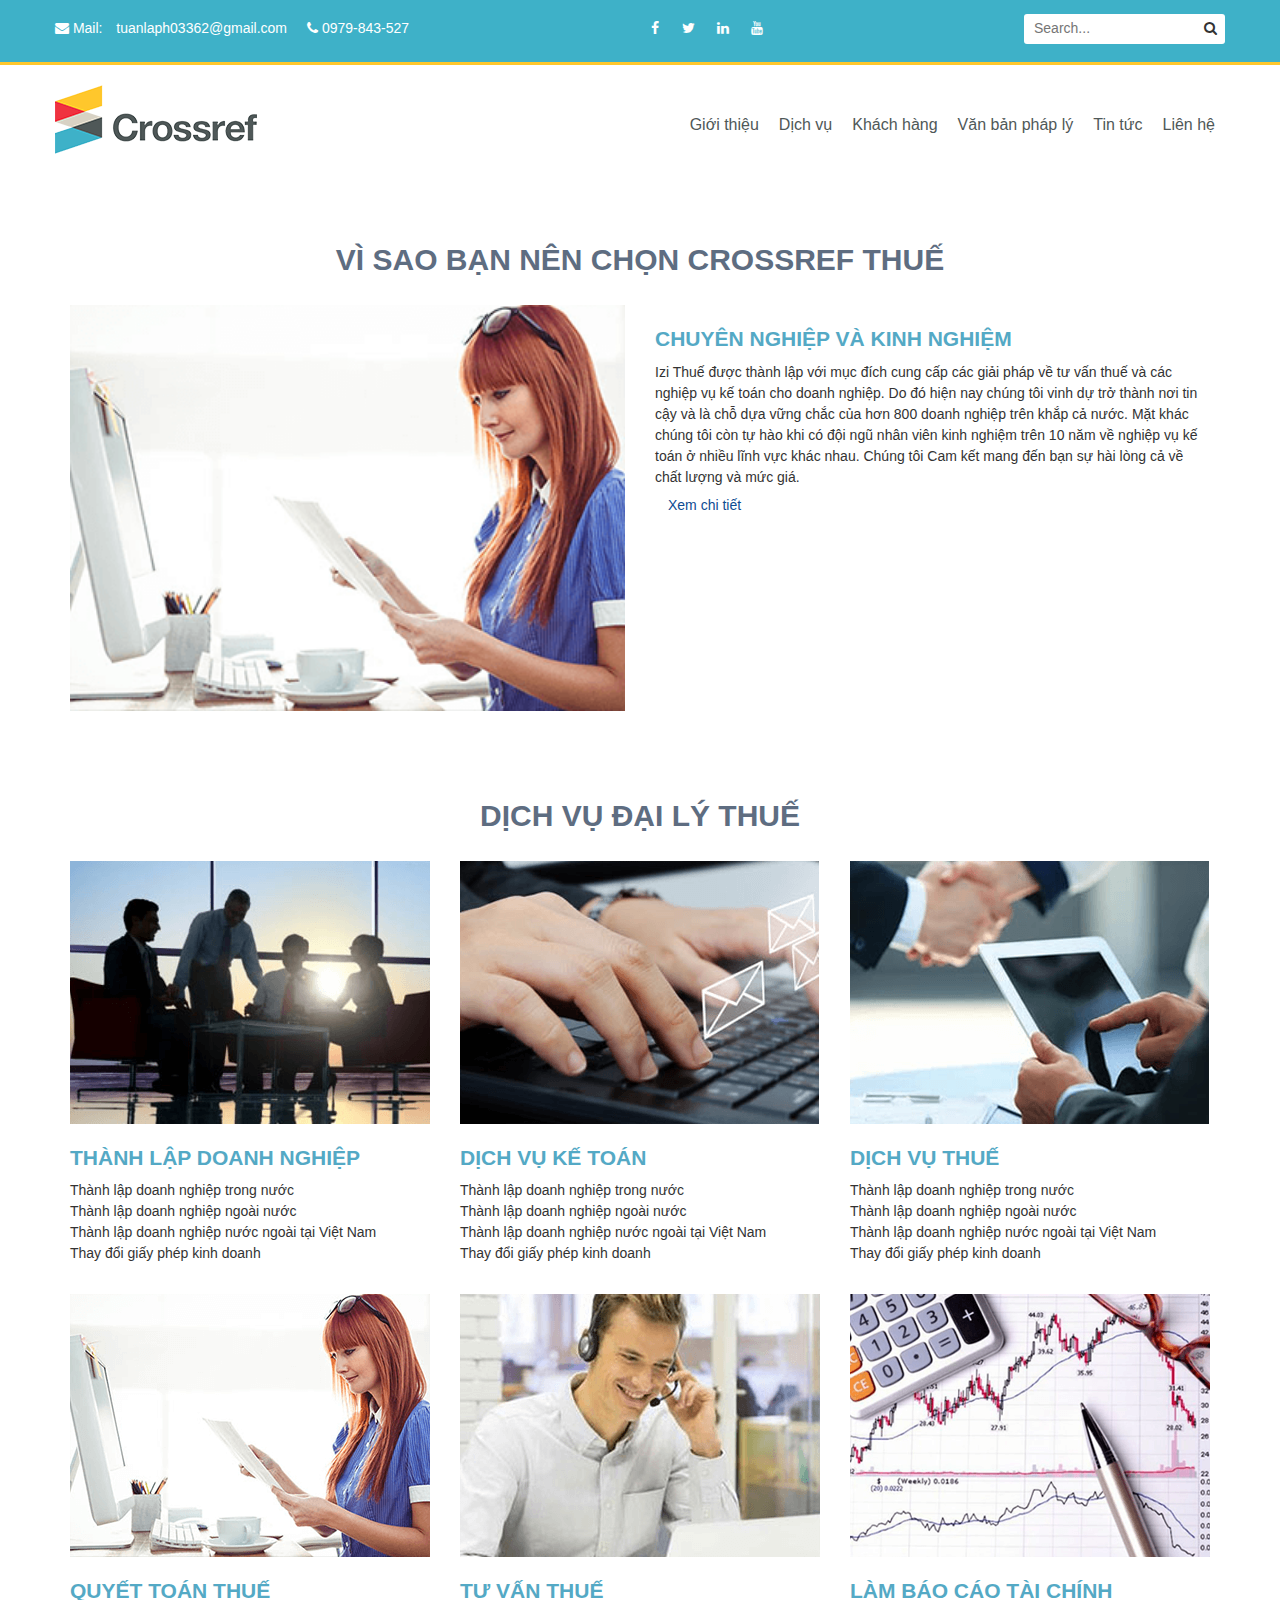
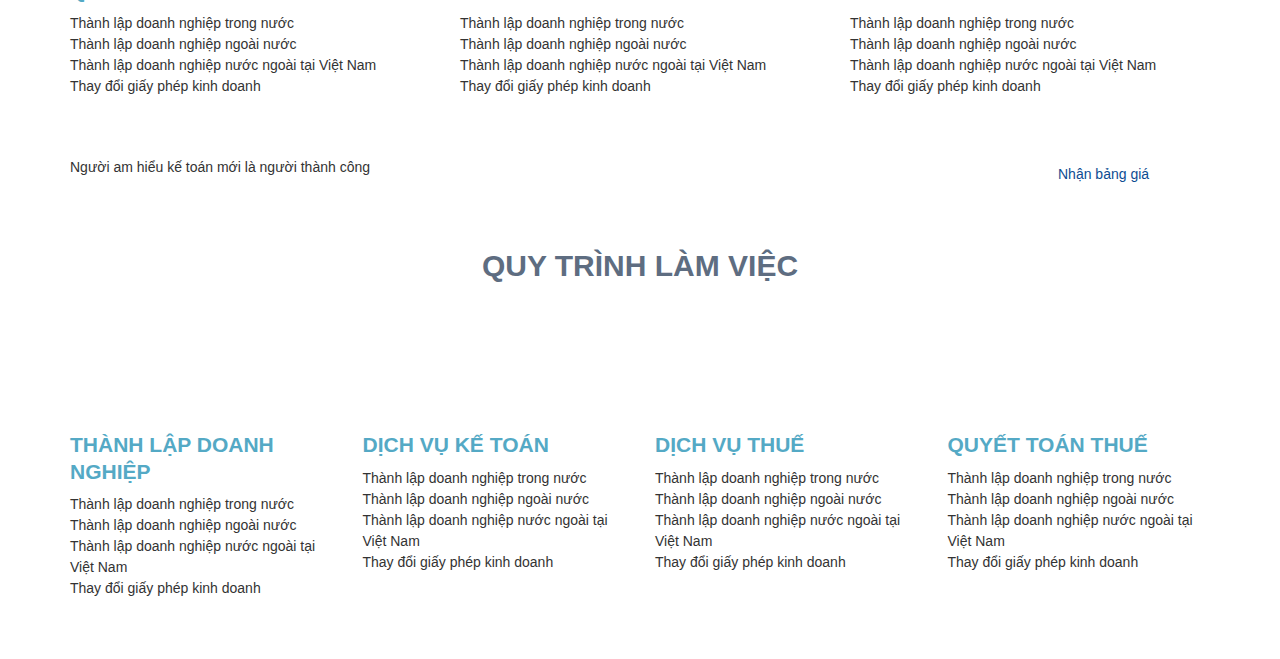
<file: index.html>
<!DOCTYPE html>
<html lang="vi">
<head>
	<meta charset="utf-8">
	<meta name="viewport" content="width=device-width, initial-scale=1">
	<meta http-equiv="X-UA-Compatible" content="IE=edge" />
	<base href="" />
	<title>Theme002 - Website thuế</title>
	<meta name="robots" content="index, follow">
	<meta name="description" content="">
	<link rel="canonical" href="http://thue.com/index.html" />
	<link rel="shortcut icon" href="theme/frontend/images/favicon.png">
	<!-- <link rel="stylesheet" href="https://maxcdn.bootstrapcdn.com/bootstrap/3.3.7/css/bootstrap.min.css"> -->
	<link type="text/css" rel="stylesheet" href="theme/frontend/css/bootstrap.min.css" />
	<link type="text/css" rel="stylesheet" href="theme/frontend/css/font-awesome.min.css" />
	<link type="text/css" rel="stylesheet" href="theme/frontend/css/camera.css" />
	<link type="text/css" rel="stylesheet" href="theme/frontend/css/animate.css" />
	<link type="text/css" rel="stylesheet" href="theme/frontend/css/owl.carousel.min.css" />
	<!-- <link type="text/css" rel="stylesheet" href="theme/frontend/css/owl.theme.css" /> -->
	<link type="text/css" rel="stylesheet" href="theme/frontend/css/owl.theme.default.min.css" />
	<link type="text/css" rel="stylesheet" href="theme/frontend/css/owl.transitions.css" />
	<link type="text/css" rel="stylesheet" href="theme/frontend/css/style.css" />
	<script>
		function waitJquery(callbackwaitJquery) {
		    var i = 0; /* Bị lỗi gọi 2 lần nên cần biến này */
		    var interval = setInterval(function() {
		        if (window.jQuery) {
		            jQuery(document).ready(function() {
		                if (i++ == 0) {
		                    callbackwaitJquery();
		                }
		                clearInterval(interval);
		            });
		        }
		    }, 10);
		}
	</script>
	<!-- <script src="https://ajax.googleapis.com/ajax/libs/jquery/3.2.1/jquery.min.js"></script> -->
	<!-- <script src="theme/frontend/js/libs-ajax-jquery-3.2.1.min.js"></script> -->
	<script src="theme/frontend/js/jquery-2.2.1.min.js"></script>
	<!-- <script src="https://maxcdn.bootstrapcdn.com/bootstrap/3.3.7/js/bootstrap.min.js"></script> -->
	<script src="theme/frontend/js/bootstrap.min.js"></script>
</head>
<body>
	<header class="clear">
		<div class="box header-top clear">
			<div class="container">
				<div class="row">
					<div class="col-md-6 col-sm-6 col-xs-12">
						<div class="row">

							<div class="header-top-left">
								<div class="item-contact-top">
									<i class="fa fa-envelope"></i>
									<p>Mail: </p><a href="mailTo:tuanlaph03362@gmail.com" title="Send Email">tuanlaph03362@gmail.com</a>
								</div>
								<div class="item-contact-top">
									<i class="fa fa-phone"></i> 
									<a href="tel:0979843527" title="Call Now"> 0979-843-527</a>
								</div>
							</div><!-- End .header-top-left -->

						</div>
					</div>

					<div class="col-md-6 col-sm-6 col-xs-12">
						<div class="row">

							<div class="box header-top-right">
								<div class="box-socail-top">
									<div class="icon-socail"><i class="fa fa-facebook"></i></div>
									<div class="icon-socail"><i class="fa fa-twitter"></i></div>
									<div class="icon-socail"><i class="fa fa-linkedin"></i></div>
									<div class="icon-socail"><i class="fa fa-youtube"></i></div>
								</div><!-- End .header-top-right -->
								<div class="form-search-top">
									<form class="box frm-search" action="." method="post">
										<input type="text" name="keysearch" placeholder="Search...">
										<button type="submit" class="btn-search"><i class="fa fa-search"></i></button>
									</form>
								</div><!-- End .form-search-top -->
							</div><!-- End .header-top-right -->

						</div>
					</div>

				</div>
			</div>
		</div>
		<div class="box header clear">
			<div class="container">
				<div class="row">

					<div class="col-lg-2 col-md-3 col-sm-3 col-xs-12">
						<div class="row">
							<div class="box-logo-top">
								<img src="theme/frontend/images/logo.png" alt="Site name">
							</div>
						</div>
					</div>
					<div class="col-lg-10 col-md-9 col-sm-9 col-xs-12">
						<div class="row">
							<nav class="box-menu-top">
								<div class="list-menu-1">

									<div class="item-menu-1">
										<a class="link-menu-1" href="gioi-thieu.html" title="Title">Giới thiệu</a>
									</div><!-- End item-menu-1 -->
									
									<div class="item-menu-1">
										<a class="link-menu-1" href="dich-vu.html" title="Title">Dịch vụ</a>
										<div class="list-menu-2">
											<div class="item-menu-2">
												<a class="link-menu-2" href="#" title="Title">Submenu 1</a>
											</div>
											<div class="item-menu-2">
												<a class="link-menu-2" href="#" title="Title">Submenu 2</a>
											</div>
										</div>
									</div><!-- End item-menu-1 -->
									
									<div class="item-menu-1">
										<a class="link-menu-1" href="khach-hang.html" title="Title">Khách hàng</a>
										<div class="list-menu-2">
											<div class="item-menu-2">
												<a class="link-menu-2" href="#" title="Title">Submenu 1</a>
											</div>
											<div class="item-menu-2">
												<a class="link-menu-2" href="#" title="Title">Submenu 2</a>
											</div>
											<div class="item-menu-2">
												<a class="link-menu-2" href="#" title="Title">Submenu 3</a>
											</div>
										</div>
									</div><!-- End item-menu-1 -->

									<div class="item-menu-1">
										<a class="link-menu-1" href="van-ban-phap-ly.html" title="Title">Văn bản pháp lý</a>
									</div><!-- End item-menu-1 -->

									<div class="item-menu-1">
										<a class="link-menu-1" href="tin-tuc.html" title="Title">Tin tức</a>
									</div><!-- End item-menu-1 -->

									<div class="item-menu-1">
										<a class="link-menu-1" href="lien-he.html" title="Title">Liên hệ</a>
									</div><!-- End item-menu-1 -->

								</div><!-- End list-menu-1 -->
							</nav>
						</div>
					</div>

				</div>
			</div>
		</div>
	</header><!-- End header -->

	<section class="box box-slideshow clear">
		<h1 class="hidden">Tên công ty hiển thị ở đây</h1>
		<div class="box slide-top">
	        <div data-src="theme/frontend/images/slide-1.jpg" data-link="#" data-title="Slide 1">
	        	<div class="box-text-slide-top fadeInRight hidden-xs hidden-sm">
	        		<div class="box-text-slide-inner">
		        		<div class="text-slide-1 owl-fadeUp-in camera_effected">Giải pháp kế toán doanh nghiệp</div>
		        		<div class="text-slide-2 owl-fadeUp-in camera_effected">Giải pháp kế toán doanh nghiệp</div>
		        		<div class="text-slide-3 owl-fadeUp-in camera_effected">Giải pháp kế toán doanh nghiệp</div>
		        	</div>
		        </div>
	        	<div class="camera_caption text-center">Mặt trăng đã khuất bóng.</div>
	        </div>
	        <div data-src="theme/frontend/images/slide.png" data-link="#" data-title="Slide 2">
	        	<div class="box-text-slide-top fadeInRight hidden-xs hidden-sm">
	        		<div class="box-text-slide-inner">
		        		<div class="text-slide-1 owl-fadeUp-in camera_effected">Giải pháp kế toán doanh nghiệp2</div>
		        		<div class="text-slide-2 owl-fadeUp-in camera_effected">Giải pháp kế toán doanh nghiệp2</div>
		        		<div class="text-slide-3 owl-fadeUp-in camera_effected">Giải pháp kế toán doanh nghiệp2</div>
	        		</div>
	        	</div>
	        	<div class="camera_caption text-center">Mặt trăng đã khuất bóng 2.</div>
	        </div>
	        <div data-src="theme/frontend/images/slide-1.jpg" data-link="#" data-title="Slide 3">
	        	<div class="box-text-slide-top fadeInRight hidden-xs hidden-sm">
	        		<div class="box-text-slide-inner">
		        		<div class="text-slide-1 owl-fadeUp-in camera_effected">Giải pháp kế toán doanh nghiệp3</div>
		        		<div class="text-slide-2 owl-fadeUp-in camera_effected">Giải pháp kế toán doanh nghiệp3</div>
		        		<div class="text-slide-3 owl-fadeUp-in camera_effected">Giải pháp kế toán doanh nghiệp3</div>
		        	</div>
	        	</div>
	        	<div class="camera_caption text-center">Mặt trăng đã khuất bóng 3.</div>
	        </div>
		</div>
	</section>

	<article class="box article-1 clear pdtb30 bg-white">
		<div class="container">
			<h2 class="title-article pdtb30 text-center">VÌ SAO BẠN NÊN CHỌN CROSSREF THUẾ</h2>
			<div class="row">
				<div class="col-md-6 col-sm-6">
					<div class="box box-img-how">
						<img src="theme/frontend/images/index_15.png" alt="Title" class="responsive">
					</div>
				</div>
				<div class="col-md-6 col-sm-6">
					<div class="box box-content">
						<h3><a class="title-post-item" href="#" title="Title">CHUYÊN NGHIỆP VÀ KINH NGHIỆM</a></h3>
						<div class="box box-info">
							<p>Izi Thuế được thành lập với mục đích cung cấp các giải pháp về tư vấn thuế và các nghiệp vụ kế toán cho doanh nghiệp. Do đó hiện nay chúng tôi vinh dự trở thành nơi tin cậy và là chỗ dựa vững chắc của hơn 800 doanh nghiệp trên khắp cả nước. Mặt khác chúng tôi còn tự hào khi có đội ngũ nhân viên kinh nghiệm trên 10 năm về nghiệp vụ kế toán ở nhiều lĩnh vực khác nhau. Chúng tôi Cam kết mang đến bạn sự hài lòng cả về chất lượng và mức giá.</p>
						</div>
						<a class="btn btn-error" href="#" title="Title">Xem chi tiết</a>
					</div>
				</div>
			</div>
		</div>
	</article>


	<article class="box article-2 clear pdtb30">
		<div class="container">
			<h2 class="title-article pdtb30 text-center">Dịch vụ đại lý thuế</h2>
			<div class="row">
				<div class="col-md-4 col-sm-4 col-xs-6 full480 mgbt30">
					<div class="box box-img-sevice">
						<img src="theme/frontend/images/index_06.png" alt="Title">
					</div>
					<div class="box box-content">
						<h3><a class="title-post-item" href="#" title="Title">Thành lập doanh nghiệp</a></h3>
						<div class="box box-info">
							<p>Thành lập doanh nghiệp trong nước</p>
							<p>Thành lập doanh nghiệp ngoài nước</p>
							<p>Thành lập doanh nghiệp nước ngoài tại Việt Nam</p>
							<p>Thay đổi giấy phép kinh doanh</p>
						</div>
					</div>
				</div>
				<div class="col-md-4 col-sm-4 col-xs-6 full480 mgbt30">
					<div class="box box-img-sevice">
						<img src="theme/frontend/images/index_08.png" alt="Title">
					</div>
					<div class="box box-content">
						<h3><a class="title-post-item" href="#" title="Title">Dịch vụ kế toán</a></h3>
						<div class="box box-info">
							<p>Thành lập doanh nghiệp trong nước</p>
							<p>Thành lập doanh nghiệp ngoài nước</p>
							<p>Thành lập doanh nghiệp nước ngoài tại Việt Nam</p>
							<p>Thay đổi giấy phép kinh doanh</p>
						</div>
					</div>
				</div>
				<div class="col-md-4 col-sm-4 col-xs-6 full480 mgbt30">
					<div class="box box-img-sevice">
						<img src="theme/frontend/images/index_10.png" alt="Title">
					</div>
					<div class="box box-content">
						<h3><a class="title-post-item" href="#" title="Title">Dịch vụ thuế</a></h3>
						<div class="box box-info">
							<p>Thành lập doanh nghiệp trong nước</p>
							<p>Thành lập doanh nghiệp ngoài nước</p>
							<p>Thành lập doanh nghiệp nước ngoài tại Việt Nam</p>
							<p>Thay đổi giấy phép kinh doanh</p>
						</div>
					</div>
				</div>
				<div class="col-md-4 col-sm-4 col-xs-6 full480 mgbt30">
					<div class="box box-img-sevice">
						<img src="theme/frontend/images/index_15.png" alt="Title">
					</div>
					<div class="box box-content">
						<h3><a class="title-post-item" href="#" title="Title">Quyết toán thuế</a></h3>
						<div class="box box-info">
							<p>Thành lập doanh nghiệp trong nước</p>
							<p>Thành lập doanh nghiệp ngoài nước</p>
							<p>Thành lập doanh nghiệp nước ngoài tại Việt Nam</p>
							<p>Thay đổi giấy phép kinh doanh</p>
						</div>
					</div>
				</div>
				<div class="col-md-4 col-sm-4 col-xs-6 full480 mgbt30">
					<div class="box box-img-sevice">
						<img src="theme/frontend/images/index_17.png" alt="Title">
					</div>
					<div class="box box-content">
						<h3><a class="title-post-item" href="#" title="Title">Tư vấn thuế</a></h3>
						<div class="box box-info">
							<p>Thành lập doanh nghiệp trong nước</p>
							<p>Thành lập doanh nghiệp ngoài nước</p>
							<p>Thành lập doanh nghiệp nước ngoài tại Việt Nam</p>
							<p>Thay đổi giấy phép kinh doanh</p>
						</div>
					</div>
				</div>
				<div class="col-md-4 col-sm-4 col-xs-6 full480 mgbt30">
					<div class="box box-img-sevice">
						<img src="theme/frontend/images/index_19.png" alt="Title">
					</div>
					<div class="box box-content">
						<h3><a class="title-post-item" href="#" title="Title">Làm báo cáo tài chính</a></h3>
						<div class="box box-info">
							<p>Thành lập doanh nghiệp trong nước</p>
							<p>Thành lập doanh nghiệp ngoài nước</p>
							<p>Thành lập doanh nghiệp nước ngoài tại Việt Nam</p>
							<p>Thay đổi giấy phép kinh doanh</p>
						</div>
					</div>
				</div>

			</div>
		</div>
	</article>

	<section class="box">
		<div class="container">
			<div class="row">
				<div class="col-md-10 col-sm-9 col-xs-12">
					<p>Người am hiểu kế toán mới là người thành công</p>
				</div>
				<div class="col-md-2 col-sm-3 col-xs-12">
					<a class="btn btn-get-price">Nhận bảng giá</a>
				</div>
			</div>
		</div>
	</section>


	<article class="box article-1 clear pdtb30 bg-white">
		<div class="container">
			<h2 class="title-article pdtb30 text-center">Quy trình làm việc</h2>
			<div class="row">
				<div class="col-md-3 col-sm-3 col-xs-6 full480 mgbt30">
					<div class="box box-img-sevice">
						<img src="theme/frontend/images/index_25.png" alt="Title">
					</div>
					<div class="box box-content">
						<h3><a class="title-post-item" href="#" title="Title">Thành lập doanh nghiệp</a></h3>
						<div class="box box-info">
							<p>Thành lập doanh nghiệp trong nước</p>
							<p>Thành lập doanh nghiệp ngoài nước</p>
							<p>Thành lập doanh nghiệp nước ngoài tại Việt Nam</p>
							<p>Thay đổi giấy phép kinh doanh</p>
						</div>
					</div>
				</div>
				<div class="col-md-3 col-sm-3 col-xs-6 full480 mgbt30">
					<div class="box box-img-sevice">
						<img src="theme/frontend/images/index_27.png" alt="Title">
					</div>
					<div class="box box-content">
						<h3><a class="title-post-item" href="#" title="Title">Dịch vụ kế toán</a></h3>
						<div class="box box-info">
							<p>Thành lập doanh nghiệp trong nước</p>
							<p>Thành lập doanh nghiệp ngoài nước</p>
							<p>Thành lập doanh nghiệp nước ngoài tại Việt Nam</p>
							<p>Thay đổi giấy phép kinh doanh</p>
						</div>
					</div>
				</div>
				<div class="col-md-3 col-sm-3 col-xs-6 full480 mgbt30">
					<div class="box box-img-sevice">
						<img src="theme/frontend/images/index_29.png" alt="Title">
					</div>
					<div class="box box-content">
						<h3><a class="title-post-item" href="#" title="Title">Dịch vụ thuế</a></h3>
						<div class="box box-info">
							<p>Thành lập doanh nghiệp trong nước</p>
							<p>Thành lập doanh nghiệp ngoài nước</p>
							<p>Thành lập doanh nghiệp nước ngoài tại Việt Nam</p>
							<p>Thay đổi giấy phép kinh doanh</p>
						</div>
					</div>
				</div>
				<div class="col-md-3 col-sm-3 col-xs-6 full480 mgbt30">
					<div class="box box-img-sevice">
						<img src="theme/frontend/images/index_31.png" alt="Title">
					</div>
					<div class="box box-content">
						<h3><a class="title-post-item" href="#" title="Title">Quyết toán thuế</a></h3>
						<div class="box box-info">
							<p>Thành lập doanh nghiệp trong nước</p>
							<p>Thành lập doanh nghiệp ngoài nước</p>
							<p>Thành lập doanh nghiệp nước ngoài tại Việt Nam</p>
							<p>Thay đổi giấy phép kinh doanh</p>
						</div>
					</div>
				</div>
			</div>
		</div>
	</article>




	<div id="goTop" >
		<div class="go_top" title="Lên trên">
			<i class="fa fa-arrow-up" aria-hidden="true"></i>
		</div>
	</div>



	<link href="theme/frontend/css/jquery-ui.min.css" rel="stylesheet" media="screen">
	<script src="theme/frontend/js/jquery-ui.min.js" defer></script>

	<script>
	    $(function() {
	        $tooltip = $('.book_wrap a');
	        $tooltip.tooltip({
	            position: {
	                my: "center top-50",
	                at: "center top"
	            },

	        });
	    });
	    $(function() {
	        $('.tour_icon a').tooltip({
	            position: {
	                my: "center top-50",
	                at: "center top"
	            },

	        });
	    });

	    // waitJquery(function() {
	    //     checkMinheight('.order-box');
	    //     checkMinheight('.order-type');
	    // });
	</script>

	<script src="theme/frontend/js/wow.js" defer></script>
	<script src="theme/frontend/js/jquery.easing.1.3.js" defer></script>
	<script src="theme/frontend/js/camera.min.js" defer></script>
	<script src="theme/frontend/js/owl.carousel.js" defer></script>
	<script src="theme/frontend/js/owl.carousel.min.js" defer></script>
	<script src="theme/frontend/js/script.js" defer></script>
	<script src="theme/frontend/plug/script.js" defer></script>
	<!-- <script src="theme/frontend/js/jquery.sticky.js" defer></script> -->

</body>
</html>
</file>
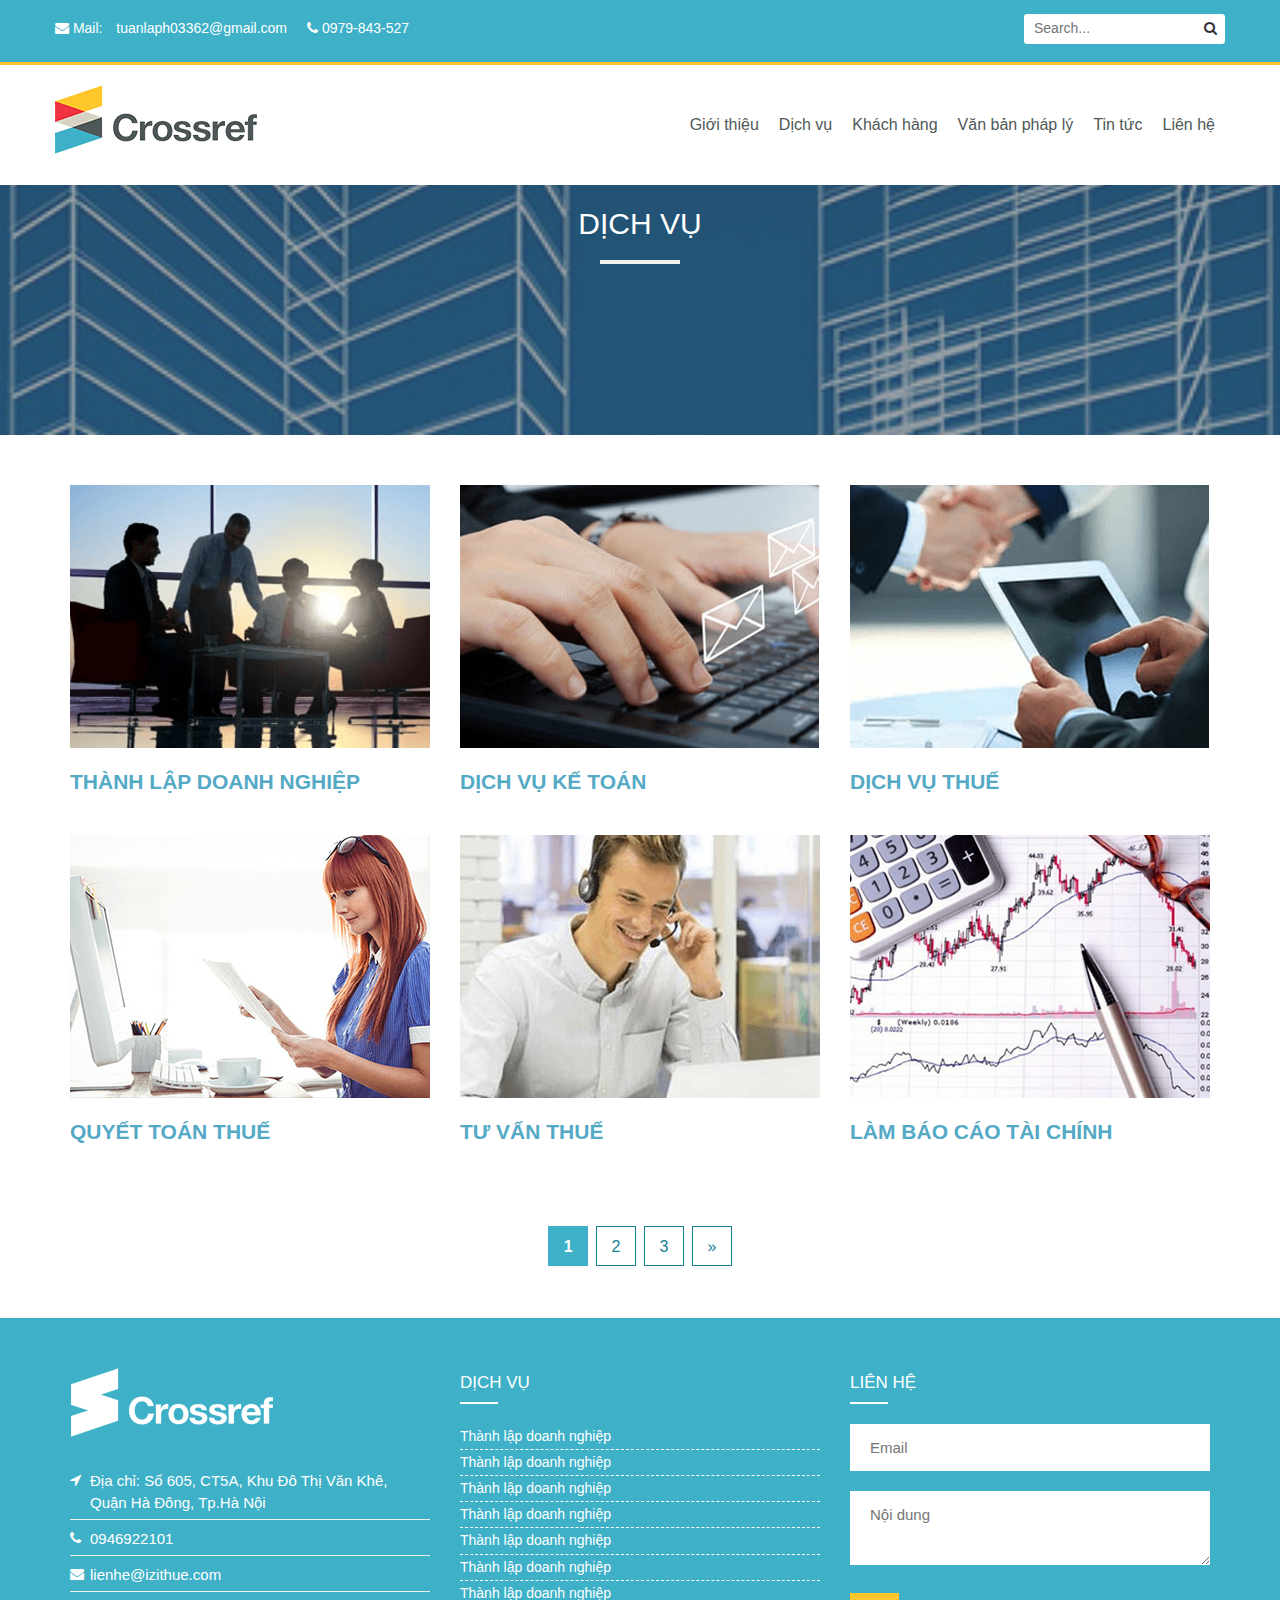
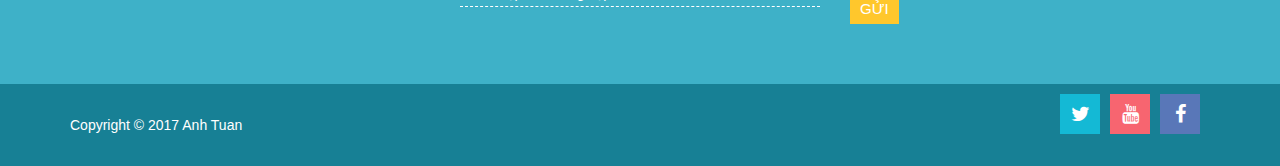
<file: dich-vu.html>
<!DOCTYPE html>
<html lang="vi">
<head>
	<meta charset="utf-8">
	<meta name="viewport" content="width=device-width, initial-scale=1">
	<meta http-equiv="X-UA-Compatible" content="IE=edge" />
	<base href="" />
	<title>Theme002 - Website thuế</title>
	<meta name="robots" content="index, follow">
	<meta name="description" content="">
	<link rel="canonical" href="http://thue.com/index.html" />
	<link rel="shortcut icon" href="theme/frontend/images/favicon.png">
	<!-- <link rel="stylesheet" href="https://maxcdn.bootstrapcdn.com/bootstrap/3.3.7/css/bootstrap.min.css"> -->
	<link type="text/css" rel="stylesheet" href="theme/frontend/css/bootstrap.min.css" />
	<link type="text/css" rel="stylesheet" href="theme/frontend/css/menu-mobile.css" />
	<!-- <link type="text/css" rel="stylesheet" href="theme/frontend/css/camera.css" /> -->
	<link type="text/css" rel="stylesheet" href="theme/frontend/css/animate.css" />
	<link type="text/css" rel="stylesheet" href="theme/frontend/css/owl.carousel.min.css" />
	<!-- <link type="text/css" rel="stylesheet" href="theme/frontend/css/owl.theme.css" /> -->
	<link type="text/css" rel="stylesheet" href="theme/frontend/css/owl.theme.default.min.css" />
	<link type="text/css" rel="stylesheet" href="theme/frontend/css/owl.transitions.min.css" />
	<link type="text/css" rel="stylesheet" href="theme/frontend/css/style.css" />
	<link type="text/css" rel="stylesheet" href="theme/frontend/css/font-awesome.min.css" />
	<script>
		function waitJquery(callbackwaitJquery) {
		    var i = 0; /* Bị lỗi gọi 2 lần nên cần biến này */
		    var interval = setInterval(function() {
		        if (window.jQuery) {
		            jQuery(document).ready(function() {
		                if (i++ == 0) {
		                    callbackwaitJquery();
		                }
		                clearInterval(interval);
		            });
		        }
		    }, 10);
		}
	</script>
	<!-- <script src="https://ajax.googleapis.com/ajax/libs/jquery/3.2.1/jquery.min.js"></script> -->
	<!-- <script src="theme/frontend/js/libs-ajax-jquery-3.2.1.min.js"></script> -->
	<script src="theme/frontend/js/jquery-2.2.1.min.js"></script>
	<!-- <script src="https://maxcdn.bootstrapcdn.com/bootstrap/3.3.7/js/bootstrap.min.js"></script> -->
	<script src="theme/frontend/js/bootstrap.min.js"></script>
</head>
<body>
	<header class="clear">
		<div class="box header-top clear hidden-xs">
			<div class="container">
				<div class="row">
					<div class="col-md-6 col-sm-6 col-xs-12">
						<div class="row">

							<div class="header-top-left">
								<div class="item-contact-top">
									<i class="fa fa-envelope"></i>
									<p>Mail: </p><a href="mailTo:tuanlaph03362@gmail.com" title="Send Email">tuanlaph03362@gmail.com</a>
								</div>
								<div class="item-contact-top">
									<i class="fa fa-phone"></i> 
									<a href="tel:0979843527" title="Call Now"> 0979-843-527</a>
								</div>
							</div><!-- End .header-top-left -->

						</div>
					</div>

					<div class="col-md-6 col-sm-6 col-xs-12">
						<div class="row">

							<div class="box header-top-right">
								<div class="box-socail-top hidden">
									<div class="icon-socail"><a href="#" title="Title" rel="nofollow"><i class="fa fa-facebook"></i></a></div>
									<div class="icon-socail"><a href="#" title="Title" rel="nofollow"><i class="fa fa-twitter"></i></a></div>
									<div class="icon-socail"><a href="#" title="Title" rel="nofollow"><i class="fa fa-linkedin"></i></a></div>
									<div class="icon-socail"><a href="#" title="Title" rel="nofollow"><i class="fa fa-youtube"></i></a></div>
								</div><!-- End .header-top-right -->
								<div class="form-search-top">
									<form class="box frm-search" action="." method="post">
										<input type="text" name="keysearch" placeholder="Search...">
										<button type="submit" class="btn-search"><i class="fa fa-search"></i></button>
									</form>
								</div><!-- End .form-search-top -->
							</div><!-- End .header-top-right -->

						</div>
					</div>

				</div>
			</div>
		</div>
		<div class="box header clear">
			<div class="container">
				<div class="row">

					<div class="col-lg-2 col-md-3 col-sm-3 col-xs-12">
						<div class="row">
							<div class="box-logo-top">
								<a href="index.html" title="Site name" class="box">
									<img src="theme/frontend/images/logo.png" alt="Site name">
								</a>
							</div>
						</div>
					</div>
					<div class="col-lg-10 col-md-9 col-sm-9 col-xs-12">
						<div class="row hidden-xs">
							<nav class="box-menu-top">
								<div class="list-menu-1">

									<div class="item-menu-1">
										<a class="link-menu-1" href="gioi-thieu.html" title="Title">Giới thiệu</a>
									</div><!-- End item-menu-1 -->
									
									<div class="item-menu-1">
										<a class="link-menu-1" href="dich-vu.html" title="Title">Dịch vụ</a>
										<div class="list-menu-2">
											<div class="item-menu-2">
												<a class="link-menu-2" href="dich-vu-chi-tiet.html" title="Title">Dịch vụ chi tiết</a>
											</div>
										</div>
									</div><!-- End item-menu-1 -->
									
									<div class="item-menu-1">
										<a class="link-menu-1" href="khach-hang.html" title="Title">Khách hàng</a>
										<div class="list-menu-2">
											<div class="item-menu-2">
												<a class="link-menu-2" href="#" title="Title">Submenu 1</a>
											</div>
											<div class="item-menu-2">
												<a class="link-menu-2" href="#" title="Title">Submenu 2</a>
											</div>
											<div class="item-menu-2">
												<a class="link-menu-2" href="#" title="Title">Submenu 3</a>
											</div>
										</div>
									</div><!-- End item-menu-1 -->

									<div class="item-menu-1">
										<a class="link-menu-1" href="van-ban-phap-ly.html" title="Title">Văn bản pháp lý</a>
									</div><!-- End item-menu-1 -->

									<div class="item-menu-1">
										<a class="link-menu-1" href="tin-tuc.html" title="Title">Tin tức</a>
										<div class="list-menu-2">
											<div class="item-menu-2">
												<a class="link-menu-2" href="tin-chi-tiet.html" title="Title">Tin chi tiết</a>
											</div>
										</div>
									</div><!-- End item-menu-1 -->

									<div class="item-menu-1">
										<a class="link-menu-1" href="lien-he.html" title="Title">Liên hệ</a>
									</div><!-- End item-menu-1 -->

								</div><!-- End list-menu-1 -->
							</nav>
						</div>
						
						<!-- Start menu mobile screen width < 768px -->
						<div class="hidden-lg hidden-md hidden-sm mgbt20" id="cssmenu">
							<ul class="menu-mobile mgbt20">
							   <li><a href="gioi-thieu.html" title="Title">Giới thiệu</a></li>
							   <li><a href="dich-vu.html" title="Title">Dịch vụ</a>
							      <ul>
							         <li><a href="dich-vu-chi-tiet.html" title="Title">Dịch vụ chi tiết</a>
							            <ul>
							               <li><a href="#" title="Title">Sub Service</a></li>
							               <li><a href="#" title="Title">Sub Service</a></li>
							            </ul>
							         </li>
							         <li><a href="#" title="Title">Dịch vụ chi tiết 2</a>
							            <ul>
							               <li><a href="#" title="Title">Sub Service</a></li>
							               <li><a href="#" title="Title">Sub Service</a></li>
							            </ul>
							         </li>
							      </ul>
							   </li>
							   <li><a href="khach-hang.html" title="Title">Khách hàng</a></li>
							   <li><a href="#" title="Title">Văn bản pháp lý</a></li>
							   <li><a href="tin-tuc.html" title="Title">Tin tức</a>
							      <ul>
							         <li><a href="tin-chi-tiet.html" title="Title">Tin chi tiết</a></li>
							      </ul>
							   </li>
							   <li><a href="lien-he.html" title="Title">Liên hệ</a></li>
							</ul>
						</div><!-- End menu mobile -->

					</div>

				</div>
			</div>
		</div>
	</header><!-- End header -->


	<section class="box bg_banner_cate clear text-center">
		<div class="container">
			<div class="row">
				<div class="col-xs-12">
					<div class="box_banner_cate">
						<div class="box box_title_banner">
							<h2 class="mg0 pdt30 pdbt10 uppercase">Dịch vụ</h2>
							<div class="small_line mgt10 mgbt30"><span></span></div>
						</div>
					</div>
				</div>
			</div>
		</div>
	</section>


	<article class="box article-2 clear pdtb50">
		<div class="container">
			<h2 class="title-article pdtb30 text-center hidden">Dịch vụ đại lý thuế</h2>
			<div class="row">
				<div class="col-md-4 col-sm-4 col-xs-6 full480 mgbt30">
					<div class="box box-img-sevice ">
						<a href="#" title="Title" class="box box-effect">
							<img src="theme/frontend/images/index_06.png" alt="Title" class="responsive">
						</a>
					</div>
					<div class="box box-content">
						<h3><a class="title-post-item" href="#" title="Title">Thành lập doanh nghiệp</a></h3>
					</div>
				</div>
				<div class="col-md-4 col-sm-4 col-xs-6 full480 mgbt30">
					<div class="box box-img-sevice">
						<a href="#" title="Title" class="box box-effect">
							<img src="theme/frontend/images/index_08.png" alt="Title" class="responsive">
						</a>
					</div>
					<div class="box box-content">
						<h3><a class="title-post-item" href="#" title="Title">Dịch vụ kế toán</a></h3>
					</div>
				</div>
				<div class="col-md-4 col-sm-4 col-xs-6 full480 mgbt30">
					<div class="box box-img-sevice">
						<a href="#" title="Title" class="box box-effect">
							<img src="theme/frontend/images/index_10.png" alt="Title" class="responsive">
						</a>
					</div>
					<div class="box box-content">
						<h3><a class="title-post-item" href="#" title="Title">Dịch vụ thuế</a></h3>
					</div>
				</div>
				<div class="col-md-4 col-sm-4 col-xs-6 full480 mgbt30">
					<div class="box box-img-sevice">
						<a href="#" title="Title" class="box box-effect">
							<img src="theme/frontend/images/index_15.png" alt="Title" class="responsive">
						</a>
					</div>
					<div class="box box-content">
						<h3><a class="title-post-item" href="#" title="Title">Quyết toán thuế</a></h3>
					</div>
				</div>
				<div class="col-md-4 col-sm-4 col-xs-6 full480 mgbt30">
					<div class="box box-img-sevice">
						<a href="#" title="Title" class="box box-effect">
							<img src="theme/frontend/images/index_17.png" alt="Title" class="responsive">
						</a>
					</div>
					<div class="box box-content">
						<h3><a class="title-post-item" href="#" title="Title">Tư vấn thuế</a></h3>
					</div>
				</div>
				<div class="col-md-4 col-sm-4 col-xs-6 full480 mgbt30">
					<div class="box box-img-sevice">
						<a href="#" title="Title" class="box box-effect">
							<img src="theme/frontend/images/index_19.png" alt="Title" class="responsive">
						</a>
					</div>
					<div class="box box-content">
						<h3><a class="title-post-item" href="#" title="Title">Làm báo cáo tài chính</a></h3>
					</div>
				</div>

			</div>


			<div class="row">
				<div class="col-xs-12">
					<div class="wp-pagenavi">
						<span class="current">1</span>
						<a class="page larger" href="#" rel="nofollow">2</a>
						<a class="page larger" href="#" rel="nofollow">3</a>
						<a class="nextpostslink" rel="next" href="#" rel="nofollow">»</a>
					</div>
				</div>
			</div>
			
		</div>
	</article>



	<footer class="box" id="height_footer">
		<div class="footer">
			<div class="container">
				<div class="row ft_responsive_max991">
					<div class="col-md-4 col-sm-4 col-xs-12">
						<div class="widget widget_info_footer">
							<span class="box box box-logo-footer mgbt30">
									<img src="theme/frontend/images/logo_footer.png" alt="Title" class="logo_footer">
							</span>
							<div class="box col-detail-ft">
								<div class="box-item-detail">
									<i class="fa fa-location-arrow"></i>
									<p>Địa chỉ: Số 605, CT5A, Khu Đô Thị Văn Khê, Quận Hà Đông, Tp.Hà Nội</p>
								</div>
								<div class="box-item-detail">
									<i class="fa fa-phone"></i>
									<p>0946922101</p>
								</div>
								<div class="box-item-detail">
									<i class="fa fa-envelope"></i>
									<p>lienhe@izithue.com</p>
								</div>
							</div>
						</div>
					</div>
					<div class="col-md-4 col-sm-4 col-xs-12">
						<div class="widget widget_album_footer">
							<span class="box title-footer">Dịch vụ</span>
							<div class="box col-service-ft">
								<a href="#" title="Title" class="box item-service">Thành lập doanh nghiệp</a>
								<a href="#" title="Title" class="box item-service">Thành lập doanh nghiệp</a>
								<a href="#" title="Title" class="box item-service">Thành lập doanh nghiệp</a>
								<a href="#" title="Title" class="box item-service">Thành lập doanh nghiệp</a>
								<a href="#" title="Title" class="box item-service">Thành lập doanh nghiệp</a>
								<a href="#" title="Title" class="box item-service">Thành lập doanh nghiệp</a>
								<a href="#" title="Title" class="box item-service">Thành lập doanh nghiệp</a>
							</div>
						</div>
					</div>
					<div class="col-md-4 col-sm-4 col-xs-12">
						<div class="widget widget_contact_footer">
							<span class="box title-footer">LIÊN HỆ</span>
							<div class="box col-form-ft">
								<form action="." method="post" class="">
									<input type="text" name="email" class="" value="" placeholder="Email">
									<textarea name="content" id="noidung" cols="30" rows="2" placeholder="Nội dung" class="limit100"></textarea>
									<button type="submit" name="gui" class="btn btn-gui">Gửi</button>
								</form>
							</div>
						</div>
					</div>
				</div>
			</div>
		</div>
		<div class="footer-bottom">
			<div class="container">
				<div class="row">
					<div class="col-sm-6 col-md-6 con-xs-12">
						<p style="line-height: 62px; margin: 0;">Copyright © 2017 Anh Tuan</p>
					</div>
					<div class="col-sm-6 col-md-6 con-xs-12">
						<div class="box socail-footer">
							<ul class="list-socail">
								<li class="item-socail f-left link-twitter"><a href="#" rel="nofollow" class="box link-socail"><i class="fa fa-twitter"></i></a></li>
								<li class="item-socail f-left link-youtube"><a href="#" rel="nofollow" class="box link-socail"><i class="fa fa-youtube"></i></a></li>
								<li class="item-socail f-left link-facebook"><a href="#" rel="nofollow" class="box link-socail"><i class="fa fa-facebook"></i></a></li>
							</ul>
						</div>
					</div>
				</div>
			</div>
		</div>
	</footer>


	<div id="goTop" >
		<div class="go_top" title="Lên trên">
			<i class="fa fa-arrow-up" aria-hidden="true"></i>
		</div>
	</div>



	<script src="theme/frontend/js/menu-mobile.min.js" defer></script>
	<script src="theme/frontend/js/wow.js" defer></script>
	<!-- <script src="theme/frontend/js/jquery.easing.1.3.js" defer></script> -->
	<!-- <script src="theme/frontend/js/camera.min.js" defer></script> -->
	<!-- <script src="theme/frontend/js/owl.carousel.js" defer></script> -->
	<script src="theme/frontend/js/owl.carousel.min.js" defer></script>
	<script src="theme/frontend/js/OwlCarousel2Thumbs.min.js" defer></script>
	<script src="theme/frontend/js/script.min.js" defer></script>
	<script src="theme/frontend/plug/script.js" defer></script>
	<script src="theme/frontend/js/jquery.sticky.min.js" defer></script>

</body>
</html>
</file>
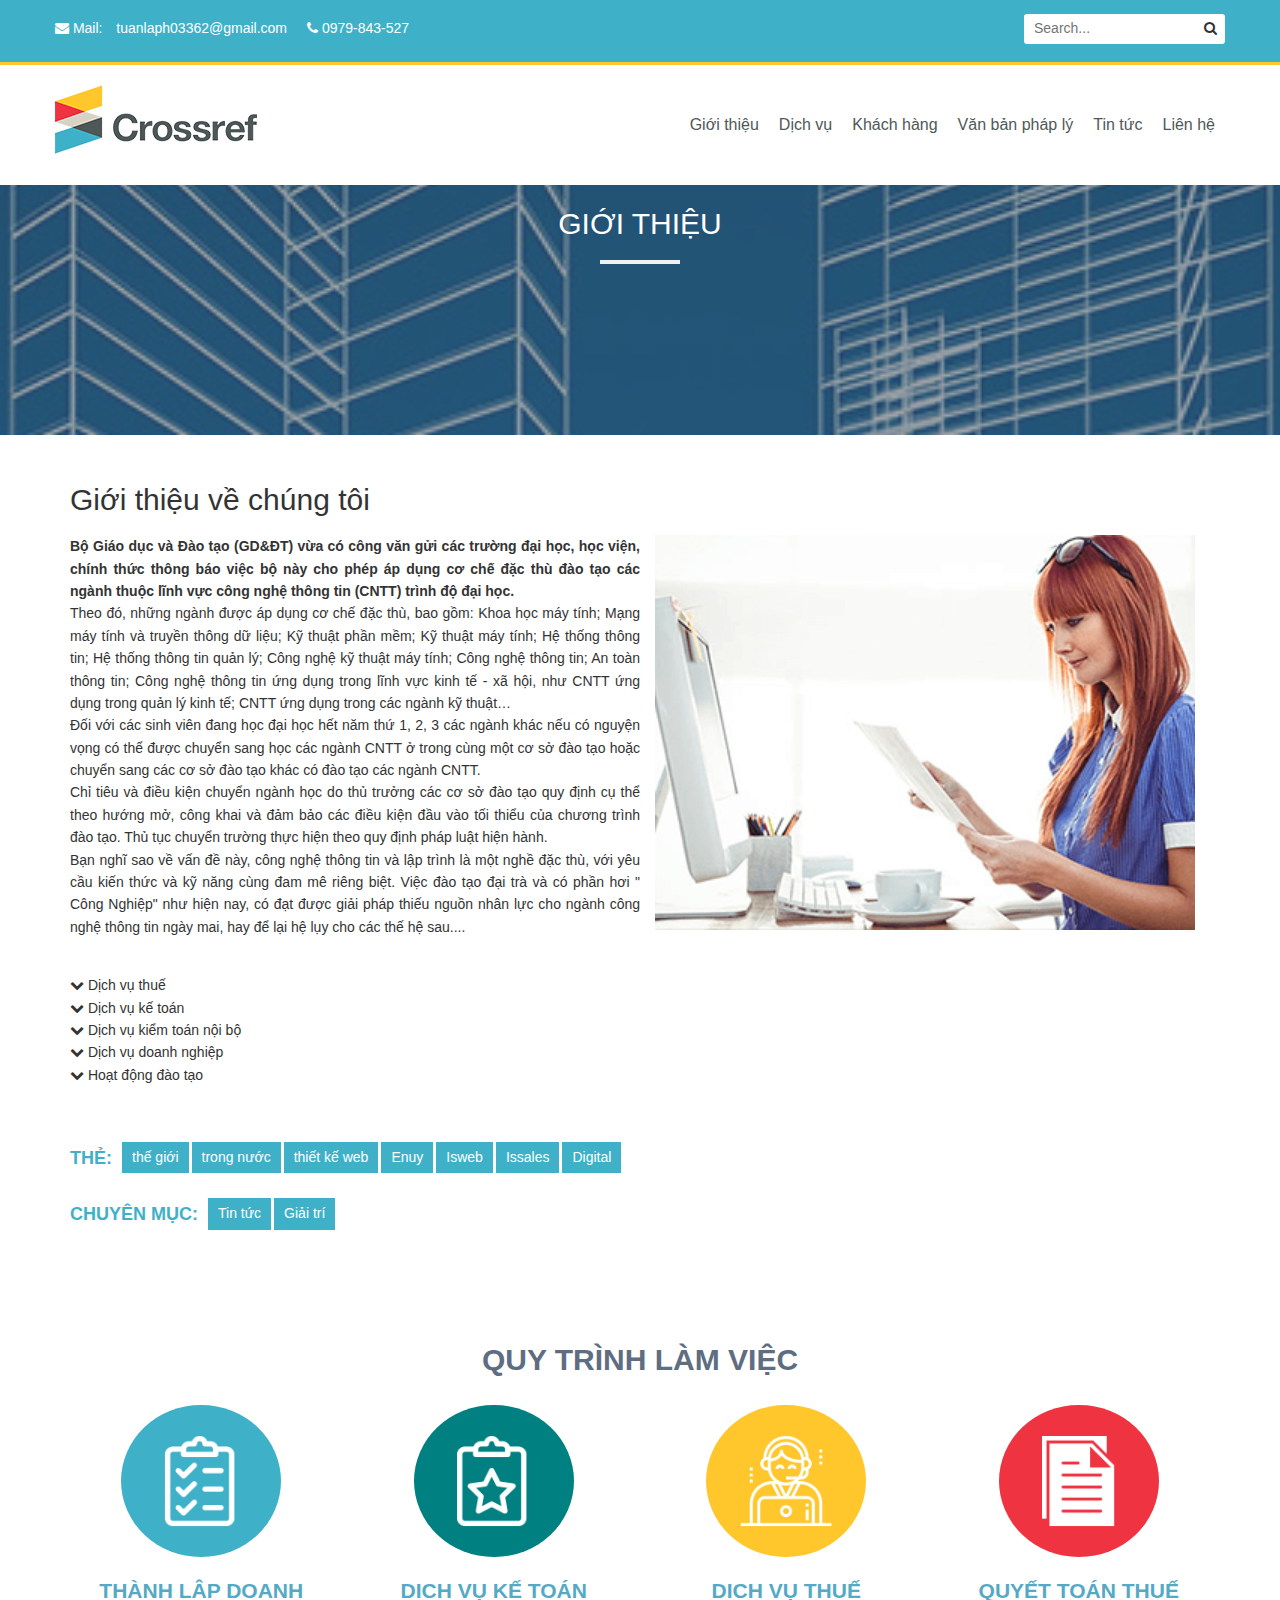
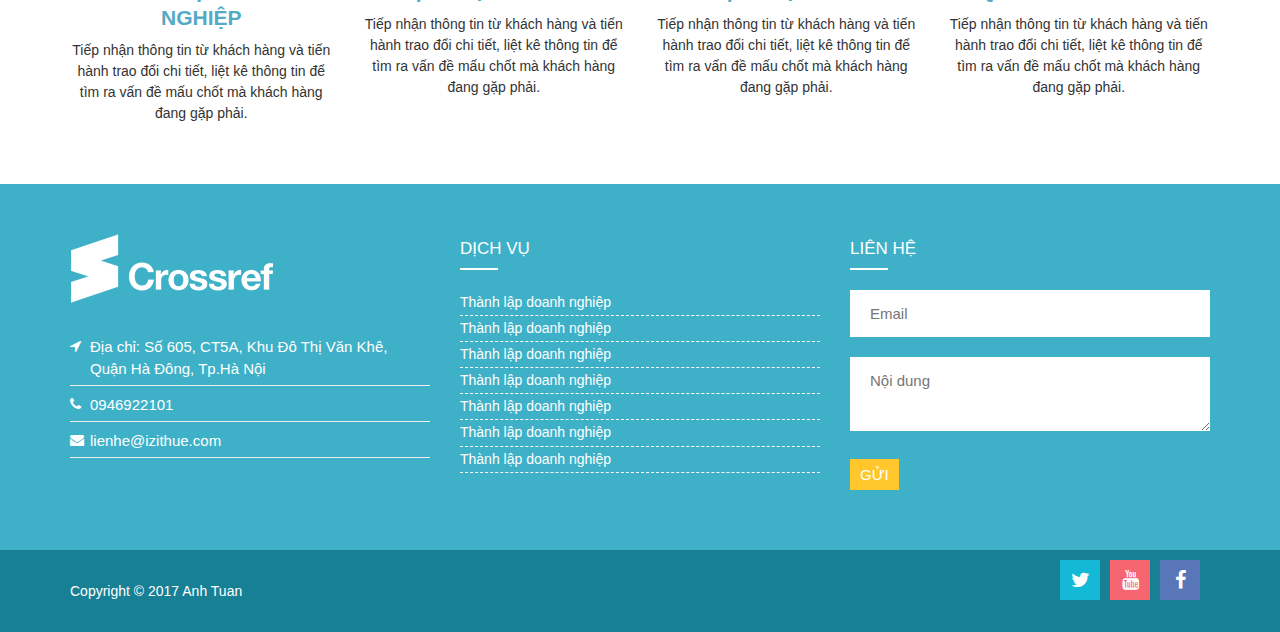
<file: gioi-thieu.html>
<!DOCTYPE html>
<html lang="vi">
<head>
	<meta charset="utf-8">
	<meta name="viewport" content="width=device-width, initial-scale=1">
	<meta http-equiv="X-UA-Compatible" content="IE=edge" />
	<base href="" />
	<title>Theme002 - Website thuế</title>
	<meta name="robots" content="index, follow">
	<meta name="description" content="">
	<link rel="canonical" href="http://thue.com/index.html" />
	<link rel="shortcut icon" href="theme/frontend/images/favicon.png">
	<!-- <link rel="stylesheet" href="https://maxcdn.bootstrapcdn.com/bootstrap/3.3.7/css/bootstrap.min.css"> -->
	<link type="text/css" rel="stylesheet" href="theme/frontend/css/bootstrap.min.css" />
	<link type="text/css" rel="stylesheet" href="theme/frontend/css/menu-mobile.css" />
	<!-- <link type="text/css" rel="stylesheet" href="theme/frontend/css/camera.css" /> -->
	<link type="text/css" rel="stylesheet" href="theme/frontend/css/animate.css" />
	<link type="text/css" rel="stylesheet" href="theme/frontend/css/owl.carousel.min.css" />
	<!-- <link type="text/css" rel="stylesheet" href="theme/frontend/css/owl.theme.css" /> -->
	<link type="text/css" rel="stylesheet" href="theme/frontend/css/owl.theme.default.min.css" />
	<link type="text/css" rel="stylesheet" href="theme/frontend/css/owl.transitions.min.css" />
	<link type="text/css" rel="stylesheet" href="theme/frontend/css/style.css" />
	<link type="text/css" rel="stylesheet" href="theme/frontend/css/font-awesome.min.css" />
	<script>
		function waitJquery(callbackwaitJquery) {
		    var i = 0; /* Bị lỗi gọi 2 lần nên cần biến này */
		    var interval = setInterval(function() {
		        if (window.jQuery) {
		            jQuery(document).ready(function() {
		                if (i++ == 0) {
		                    callbackwaitJquery();
		                }
		                clearInterval(interval);
		            });
		        }
		    }, 10);
		}
	</script>
	<!-- <script src="https://ajax.googleapis.com/ajax/libs/jquery/3.2.1/jquery.min.js"></script> -->
	<!-- <script src="theme/frontend/js/libs-ajax-jquery-3.2.1.min.js"></script> -->
	<script src="theme/frontend/js/jquery-2.2.1.min.js"></script>
	<!-- <script src="https://maxcdn.bootstrapcdn.com/bootstrap/3.3.7/js/bootstrap.min.js"></script> -->
	<script src="theme/frontend/js/bootstrap.min.js"></script>
</head>
<body>
	<header class="clear">
		<div class="box header-top clear hidden-xs">
			<div class="container">
				<div class="row">
					<div class="col-md-6 col-sm-6 col-xs-12">
						<div class="row">

							<div class="header-top-left">
								<div class="item-contact-top">
									<i class="fa fa-envelope"></i>
									<p>Mail: </p><a href="mailTo:tuanlaph03362@gmail.com" title="Send Email">tuanlaph03362@gmail.com</a>
								</div>
								<div class="item-contact-top">
									<i class="fa fa-phone"></i> 
									<a href="tel:0979843527" title="Call Now"> 0979-843-527</a>
								</div>
							</div><!-- End .header-top-left -->

						</div>
					</div>

					<div class="col-md-6 col-sm-6 col-xs-12">
						<div class="row">

							<div class="box header-top-right">
								<div class="box-socail-top hidden">
									<div class="icon-socail"><a href="#" title="Title" rel="nofollow"><i class="fa fa-facebook"></i></a></div>
									<div class="icon-socail"><a href="#" title="Title" rel="nofollow"><i class="fa fa-twitter"></i></a></div>
									<div class="icon-socail"><a href="#" title="Title" rel="nofollow"><i class="fa fa-linkedin"></i></a></div>
									<div class="icon-socail"><a href="#" title="Title" rel="nofollow"><i class="fa fa-youtube"></i></a></div>
								</div><!-- End .header-top-right -->
								<div class="form-search-top">
									<form class="box frm-search" action="." method="post">
										<input type="text" name="keysearch" placeholder="Search...">
										<button type="submit" class="btn-search"><i class="fa fa-search"></i></button>
									</form>
								</div><!-- End .form-search-top -->
							</div><!-- End .header-top-right -->

						</div>
					</div>

				</div>
			</div>
		</div>
		<div class="box header clear">
			<div class="container">
				<div class="row">

					<div class="col-lg-2 col-md-3 col-sm-3 col-xs-12">
						<div class="row">
							<div class="box-logo-top">
								<a href="index.html" title="Site name" class="box">
									<img src="theme/frontend/images/logo.png" alt="Site name">
								</a>
							</div>
						</div>
					</div>
					<div class="col-lg-10 col-md-9 col-sm-9 col-xs-12">
						<div class="row hidden-xs">
							<nav class="box-menu-top">
								<div class="list-menu-1">

									<div class="item-menu-1">
										<a class="link-menu-1" href="gioi-thieu.html" title="Title">Giới thiệu</a>
									</div><!-- End item-menu-1 -->
									
									<div class="item-menu-1">
										<a class="link-menu-1" href="dich-vu.html" title="Title">Dịch vụ</a>
										<div class="list-menu-2">
											<div class="item-menu-2">
												<a class="link-menu-2" href="dich-vu-chi-tiet.html" title="Title">Dịch vụ chi tiết</a>
											</div>
										</div>
									</div><!-- End item-menu-1 -->
									
									<div class="item-menu-1">
										<a class="link-menu-1" href="khach-hang.html" title="Title">Khách hàng</a>
										<div class="list-menu-2">
											<div class="item-menu-2">
												<a class="link-menu-2" href="#" title="Title">Submenu 1</a>
											</div>
											<div class="item-menu-2">
												<a class="link-menu-2" href="#" title="Title">Submenu 2</a>
											</div>
											<div class="item-menu-2">
												<a class="link-menu-2" href="#" title="Title">Submenu 3</a>
											</div>
										</div>
									</div><!-- End item-menu-1 -->

									<div class="item-menu-1">
										<a class="link-menu-1" href="van-ban-phap-ly.html" title="Title">Văn bản pháp lý</a>
									</div><!-- End item-menu-1 -->

									<div class="item-menu-1">
										<a class="link-menu-1" href="tin-tuc.html" title="Title">Tin tức</a>
										<div class="list-menu-2">
											<div class="item-menu-2">
												<a class="link-menu-2" href="tin-chi-tiet.html" title="Title">Tin chi tiết</a>
											</div>
										</div>
									</div><!-- End item-menu-1 -->

									<div class="item-menu-1">
										<a class="link-menu-1" href="lien-he.html" title="Title">Liên hệ</a>
									</div><!-- End item-menu-1 -->

								</div><!-- End list-menu-1 -->
							</nav>
						</div>
						
						<!-- Start menu mobile screen width < 768px -->
						<div class="hidden-lg hidden-md hidden-sm mgbt20" id="cssmenu">
							<ul class="menu-mobile mgbt20">
							   <li><a href="gioi-thieu.html" title="Title">Giới thiệu</a></li>
							   <li><a href="dich-vu.html" title="Title">Dịch vụ</a>
							      <ul>
							         <li><a href="dich-vu-chi-tiet.html" title="Title">Dịch vụ chi tiết</a>
							            <ul>
							               <li><a href="#" title="Title">Sub Service</a></li>
							               <li><a href="#" title="Title">Sub Service</a></li>
							            </ul>
							         </li>
							         <li><a href="#" title="Title">Dịch vụ chi tiết 2</a>
							            <ul>
							               <li><a href="#" title="Title">Sub Service</a></li>
							               <li><a href="#" title="Title">Sub Service</a></li>
							            </ul>
							         </li>
							      </ul>
							   </li>
							   <li><a href="khach-hang.html" title="Title">Khách hàng</a></li>
							   <li><a href="#" title="Title">Văn bản pháp lý</a></li>
							   <li><a href="tin-tuc.html" title="Title">Tin tức</a>
							      <ul>
							         <li><a href="tin-chi-tiet.html" title="Title">Tin chi tiết</a></li>
							      </ul>
							   </li>
							   <li><a href="lien-he.html" title="Title">Liên hệ</a></li>
							</ul>
						</div><!-- End menu mobile -->

					</div>

				</div>
			</div>
		</div>
	</header><!-- End header -->


	<section class="box bg_banner_cate clear text-center">
		<div class="container">
			<div class="row">
				<div class="col-xs-12">
					<div class="box_banner_cate">
						<div class="box box_title_banner">
							<h2 class="mg0 pdt30 pdbt10 uppercase">Giới thiệu</h2>
							<div class="small_line mgt10 mgbt30"><span></span></div>
						</div>
					</div>
				</div>
			</div>
		</div>
	</section>


	<article class="box article-2 clear pdtb50">
		<div class="container">
			<h2 class="title-article pdtb30 text-center hidden">Về chúng tôi</h2>
			<div class="row">

				<div class="col-xs-12">
					<div class="row">

						<div class="col-xs-12">
							<h1 class="box title-blog-detail mgbt10">Giới thiệu về chúng tôi</h1>
							<div class="space space10"></div>

							<div class="box blog-detail clear text-justify">
								<div class="col-xs-12 col-sm-6 pd0">
									<p class="p-bold">Bộ Giáo dục và Đào tạo (GD&ĐT) vừa có công văn gửi các trường đại học, học viện, chính thức thông báo việc bộ này cho phép áp dụng cơ chế đặc thù đào tạo các ngành thuộc lĩnh vực công nghệ thông tin (CNTT) trình độ đại học.</p>

									<p>Theo đó, những ngành được áp dụng cơ chế đặc thù, bao gồm: Khoa học máy tính; Mạng máy tính và truyền thông dữ liệu; Kỹ thuật phần mềm; Kỹ thuật máy tính; Hệ thống thông tin; Hệ thống thông tin quản lý; Công nghệ kỹ thuật máy tính; Công nghệ thông tin; An toàn thông tin; Công nghệ thông tin ứng dụng trong lĩnh vực kinh tế - xã hội, như CNTT ứng dụng trong quản lý kinh tế; CNTT ứng dụng trong các ngành kỹ thuật…</p>
									<p>Đối với các sinh viên đang học đại học hết năm thứ 1, 2, 3 các ngành khác nếu có nguyện vọng có thể được chuyển sang học các ngành CNTT ở trong cùng một cơ sở đào tạo hoặc chuyển sang các cơ sở đào tạo khác có đào tạo các ngành CNTT.</p>
									<p>Chỉ tiêu và điều kiện chuyển ngành học do thủ trưởng các cơ sở đào tạo quy định cụ thể theo hướng mở, công khai và đảm bảo các điều kiện đầu vào tối thiểu của chương trình đào tạo. Thủ tục chuyển trường thực hiện theo quy định pháp luật hiện hành.</p>
									<p>Bạn nghĩ sao về vấn đề này, công nghệ thông tin và lập trình là một nghề đặc thù, với yêu cầu kiến thức và kỹ năng cùng đam mê riêng biệt. Việc đào tạo đại trà và có phần hơi " Công Nghiệp" như hiện nay, có đạt được giải pháp thiếu nguồn nhân lực cho ngành công nghệ thông tin ngày mai, hay để lại hệ lụy cho các thế hệ sau....</p>
									<br>
									<p><i class="fa fa-chevron-down"></i> Dịch vụ thuế</p>
									<p><i class="fa fa-chevron-down"></i> Dịch vụ kế toán</p>
									<p><i class="fa fa-chevron-down"></i> Dịch vụ kiểm toán nội bộ</p>
									<p><i class="fa fa-chevron-down"></i> Dịch vụ doanh nghiệp</p>
									<p><i class="fa fa-chevron-down"></i> Hoạt động đào tạo</p>
									<br>
								</div>

								<div class="col-xs-12 col-sm-6">
									<img src="theme/frontend/images/index_15.png" alt="Title" class="responsive">
								</div>
							</div>

							<div class="space space20"></div>

							<div class="box box-title-meta">
								<span class="title-meta">Thẻ: </span>
								<a href="#" title="Title">thế giới</a>
								<a href="#" title="Title">trong nước</a>
								<a href="#" title="Title">thiết kế web</a>
								<a href="#" title="Title">Enuy</a>
								<a href="#" title="Title">Isweb</a>
								<a href="#" title="Title">Issales</a>
								<a href="#" title="Title">Digital</a>
							</div>

							<div class="space space20"></div>

							<div class="box box-title-meta mgbt20">
								<span class="title-meta">Chuyên mục: </span>
								<a href="#" title="Title">Tin tức</a>
								<a href="#" title="Title">Giải trí</a>
							</div>

							<div class="box box-comment mgbt20">
								<div class="fb-comments" data-href="https://developers.facebook.com/docs/plugins/comments#configurator" data-numposts="3" width="100%"></div>
							</div>
						</div>

					</div>
				</div>

			</div>

			
		</div>
	</article>



	<article class="box article-1 clear pdtb30 bg-white">
		<div class="container">
			<h2 class="title-article pdtb30 text-center">Quy trình làm việc</h2>
			<div class="row text-center" id="box_quy_trinh">
				<div class="col-md-3 col-sm-3 col-xs-6 full480 mgbt30 item_service">
					<div class="box box-img-sevice">
						<img src="theme/frontend/images/index_25.png" alt="Title" class="responsive">
					</div>
					<div class="box box-content">
						<h3><a class="title-post-item" href="#" title="Title">Thành lập doanh nghiệp</a></h3>
						<div class="box box-info">
							<p>Tiếp nhận thông tin từ khách hàng và tiến hành trao đổi chi tiết, liệt kê thông tin để tìm ra vấn đề mấu chốt mà khách hàng đang gặp phải.</p>
						</div>
					</div>
				</div>
				<div class="col-md-3 col-sm-3 col-xs-6 full480 mgbt30 item_service">
					<div class="box box-img-sevice">
						<img src="theme/frontend/images/index_27.png" alt="Title" class="responsive">
					</div>
					<div class="box box-content">
						<h3><a class="title-post-item" href="#" title="Title">Dịch vụ kế toán</a></h3>
						<div class="box box-info">
							<p>Tiếp nhận thông tin từ khách hàng và tiến hành trao đổi chi tiết, liệt kê thông tin để tìm ra vấn đề mấu chốt mà khách hàng đang gặp phải.</p>
						</div>
					</div>
				</div>
				<div class="col-md-3 col-sm-3 col-xs-6 full480 mgbt30 item_service">
					<div class="box box-img-sevice">
						<img src="theme/frontend/images/index_29.png" alt="Title" class="responsive">
					</div>
					<div class="box box-content">
						<h3><a class="title-post-item" href="#" title="Title">Dịch vụ thuế</a></h3>
						<div class="box box-info">
							<p>Tiếp nhận thông tin từ khách hàng và tiến hành trao đổi chi tiết, liệt kê thông tin để tìm ra vấn đề mấu chốt mà khách hàng đang gặp phải.</p>
						</div>
					</div>
				</div>
				<div class="col-md-3 col-sm-3 col-xs-6 full480 mgbt30 item_service">
					<div class="box box-img-sevice">
						<img src="theme/frontend/images/index_31.png" alt="Title" class="responsive">
					</div>
					<div class="box box-content">
						<h3><a class="title-post-item" href="#" title="Title">Quyết toán thuế</a></h3>
						<div class="box box-info">
							<p>Tiếp nhận thông tin từ khách hàng và tiến hành trao đổi chi tiết, liệt kê thông tin để tìm ra vấn đề mấu chốt mà khách hàng đang gặp phải.</p>
						</div>
					</div>
				</div>
			</div>
		</div>
	</article>



	<footer class="box" id="height_footer">
		<div class="footer">
			<div class="container">
				<div class="row ft_responsive_max991">
					<div class="col-md-4 col-sm-4 col-xs-12">
						<div class="widget widget_info_footer">
							<span class="box box box-logo-footer mgbt30">
									<img src="theme/frontend/images/logo_footer.png" alt="Title" class="logo_footer">
							</span>
							<div class="box col-detail-ft">
								<div class="box-item-detail">
									<i class="fa fa-location-arrow"></i>
									<p>Địa chỉ: Số 605, CT5A, Khu Đô Thị Văn Khê, Quận Hà Đông, Tp.Hà Nội</p>
								</div>
								<div class="box-item-detail">
									<i class="fa fa-phone"></i>
									<p>0946922101</p>
								</div>
								<div class="box-item-detail">
									<i class="fa fa-envelope"></i>
									<p>lienhe@izithue.com</p>
								</div>
							</div>
						</div>
					</div>
					<div class="col-md-4 col-sm-4 col-xs-12">
						<div class="widget widget_album_footer">
							<span class="box title-footer">Dịch vụ</span>
							<div class="box col-service-ft">
								<a href="#" title="Title" class="box item-service">Thành lập doanh nghiệp</a>
								<a href="#" title="Title" class="box item-service">Thành lập doanh nghiệp</a>
								<a href="#" title="Title" class="box item-service">Thành lập doanh nghiệp</a>
								<a href="#" title="Title" class="box item-service">Thành lập doanh nghiệp</a>
								<a href="#" title="Title" class="box item-service">Thành lập doanh nghiệp</a>
								<a href="#" title="Title" class="box item-service">Thành lập doanh nghiệp</a>
								<a href="#" title="Title" class="box item-service">Thành lập doanh nghiệp</a>
							</div>
						</div>
					</div>
					<div class="col-md-4 col-sm-4 col-xs-12">
						<div class="widget widget_contact_footer">
							<span class="box title-footer">LIÊN HỆ</span>
							<div class="box col-form-ft">
								<form action="." method="post" class="">
									<input type="text" name="email" class="" value="" placeholder="Email">
									<textarea name="content" id="noidung" cols="30" rows="2" placeholder="Nội dung" class="limit100"></textarea>
									<button type="submit" name="gui" class="btn btn-gui">Gửi</button>
								</form>
							</div>
						</div>
					</div>
				</div>
			</div>
		</div>
		<div class="footer-bottom">
			<div class="container">
				<div class="row">
					<div class="col-sm-6 col-md-6 con-xs-12">
						<p style="line-height: 62px; margin: 0;">Copyright © 2017 Anh Tuan</p>
					</div>
					<div class="col-sm-6 col-md-6 con-xs-12">
						<div class="box socail-footer">
							<ul class="list-socail">
								<li class="item-socail f-left link-twitter"><a href="#" rel="nofollow" class="box link-socail"><i class="fa fa-twitter"></i></a></li>
								<li class="item-socail f-left link-youtube"><a href="#" rel="nofollow" class="box link-socail"><i class="fa fa-youtube"></i></a></li>
								<li class="item-socail f-left link-facebook"><a href="#" rel="nofollow" class="box link-socail"><i class="fa fa-facebook"></i></a></li>
							</ul>
						</div>
					</div>
				</div>
			</div>
		</div>
	</footer>


	<div id="goTop" >
		<div class="go_top" title="Lên trên">
			<i class="fa fa-arrow-up" aria-hidden="true"></i>
		</div>
	</div>



	<script src="theme/frontend/js/menu-mobile.min.js" defer></script>
	<script src="theme/frontend/js/wow.js" defer></script>
	<!-- <script src="theme/frontend/js/jquery.easing.1.3.js" defer></script> -->
	<!-- <script src="theme/frontend/js/camera.min.js" defer></script> -->
	<!-- <script src="theme/frontend/js/owl.carousel.js" defer></script> -->
	<script src="theme/frontend/js/owl.carousel.min.js" defer></script>
	<script src="theme/frontend/js/OwlCarousel2Thumbs.min.js" defer></script>
	<script src="theme/frontend/js/script.min.js" defer></script>
	<script src="theme/frontend/plug/script.js" defer></script>
	<script src="theme/frontend/js/jquery.sticky.min.js" defer></script>

</body>
</html>
</file>
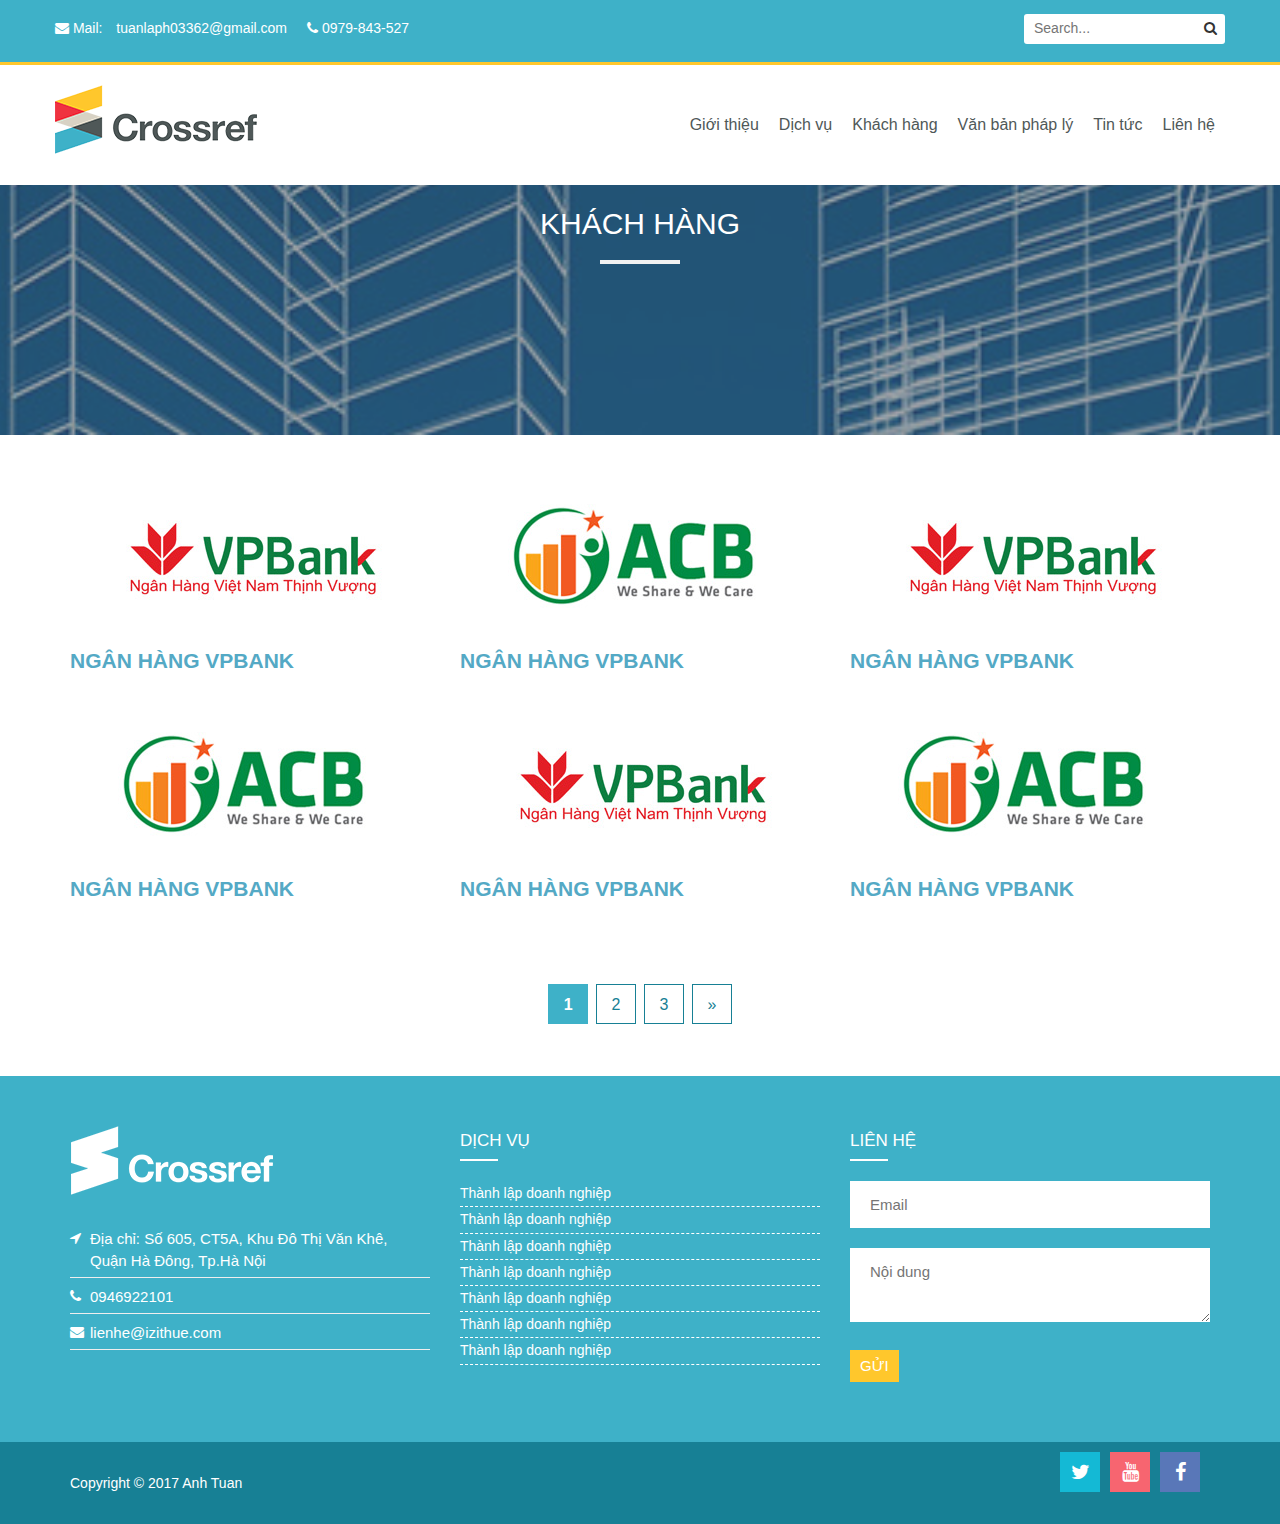
<file: khach-hang.html>
<!DOCTYPE html>
<html lang="vi">
<head>
	<meta charset="utf-8">
	<meta name="viewport" content="width=device-width, initial-scale=1">
	<meta http-equiv="X-UA-Compatible" content="IE=edge" />
	<base href="" />
	<title>Theme002 - Website thuế</title>
	<meta name="robots" content="index, follow">
	<meta name="description" content="">
	<link rel="canonical" href="http://thue.com/index.html" />
	<link rel="shortcut icon" href="theme/frontend/images/favicon.png">
	<!-- <link rel="stylesheet" href="https://maxcdn.bootstrapcdn.com/bootstrap/3.3.7/css/bootstrap.min.css"> -->
	<link type="text/css" rel="stylesheet" href="theme/frontend/css/bootstrap.min.css" />
	<link type="text/css" rel="stylesheet" href="theme/frontend/css/menu-mobile.css" />
	<!-- <link type="text/css" rel="stylesheet" href="theme/frontend/css/camera.css" /> -->
	<link type="text/css" rel="stylesheet" href="theme/frontend/css/animate.css" />
	<link type="text/css" rel="stylesheet" href="theme/frontend/css/owl.carousel.min.css" />
	<!-- <link type="text/css" rel="stylesheet" href="theme/frontend/css/owl.theme.css" /> -->
	<link type="text/css" rel="stylesheet" href="theme/frontend/css/owl.theme.default.min.css" />
	<link type="text/css" rel="stylesheet" href="theme/frontend/css/owl.transitions.min.css" />
	<link type="text/css" rel="stylesheet" href="theme/frontend/css/style.css" />
	<link type="text/css" rel="stylesheet" href="theme/frontend/css/font-awesome.min.css" />
	<script>
		function waitJquery(callbackwaitJquery) {
		    var i = 0; /* Bị lỗi gọi 2 lần nên cần biến này */
		    var interval = setInterval(function() {
		        if (window.jQuery) {
		            jQuery(document).ready(function() {
		                if (i++ == 0) {
		                    callbackwaitJquery();
		                }
		                clearInterval(interval);
		            });
		        }
		    }, 10);
		}
	</script>
	<!-- <script src="https://ajax.googleapis.com/ajax/libs/jquery/3.2.1/jquery.min.js"></script> -->
	<!-- <script src="theme/frontend/js/libs-ajax-jquery-3.2.1.min.js"></script> -->
	<script src="theme/frontend/js/jquery-2.2.1.min.js"></script>
	<!-- <script src="https://maxcdn.bootstrapcdn.com/bootstrap/3.3.7/js/bootstrap.min.js"></script> -->
	<script src="theme/frontend/js/bootstrap.min.js"></script>
</head>
<body>
	<header class="clear">
		<div class="box header-top clear hidden-xs">
			<div class="container">
				<div class="row">
					<div class="col-md-6 col-sm-6 col-xs-12">
						<div class="row">

							<div class="header-top-left">
								<div class="item-contact-top">
									<i class="fa fa-envelope"></i>
									<p>Mail: </p><a href="mailTo:tuanlaph03362@gmail.com" title="Send Email">tuanlaph03362@gmail.com</a>
								</div>
								<div class="item-contact-top">
									<i class="fa fa-phone"></i> 
									<a href="tel:0979843527" title="Call Now"> 0979-843-527</a>
								</div>
							</div><!-- End .header-top-left -->

						</div>
					</div>

					<div class="col-md-6 col-sm-6 col-xs-12">
						<div class="row">

							<div class="box header-top-right">
								<div class="box-socail-top hidden">
									<div class="icon-socail"><a href="#" title="Title" rel="nofollow"><i class="fa fa-facebook"></i></a></div>
									<div class="icon-socail"><a href="#" title="Title" rel="nofollow"><i class="fa fa-twitter"></i></a></div>
									<div class="icon-socail"><a href="#" title="Title" rel="nofollow"><i class="fa fa-linkedin"></i></a></div>
									<div class="icon-socail"><a href="#" title="Title" rel="nofollow"><i class="fa fa-youtube"></i></a></div>
								</div><!-- End .header-top-right -->
								<div class="form-search-top">
									<form class="box frm-search" action="." method="post">
										<input type="text" name="keysearch" placeholder="Search...">
										<button type="submit" class="btn-search"><i class="fa fa-search"></i></button>
									</form>
								</div><!-- End .form-search-top -->
							</div><!-- End .header-top-right -->

						</div>
					</div>

				</div>
			</div>
		</div>
		<div class="box header clear">
			<div class="container">
				<div class="row">

					<div class="col-lg-2 col-md-3 col-sm-3 col-xs-12">
						<div class="row">
							<div class="box-logo-top">
								<a href="index.html" title="Site name" class="box">
									<img src="theme/frontend/images/logo.png" alt="Site name">
								</a>
							</div>
						</div>
					</div>
					<div class="col-lg-10 col-md-9 col-sm-9 col-xs-12">
						<div class="row hidden-xs">
							<nav class="box-menu-top">
								<div class="list-menu-1">

									<div class="item-menu-1">
										<a class="link-menu-1" href="gioi-thieu.html" title="Title">Giới thiệu</a>
									</div><!-- End item-menu-1 -->
									
									<div class="item-menu-1">
										<a class="link-menu-1" href="dich-vu.html" title="Title">Dịch vụ</a>
										<div class="list-menu-2">
											<div class="item-menu-2">
												<a class="link-menu-2" href="dich-vu-chi-tiet.html" title="Title">Dịch vụ chi tiết</a>
											</div>
										</div>
									</div><!-- End item-menu-1 -->
									
									<div class="item-menu-1">
										<a class="link-menu-1" href="khach-hang.html" title="Title">Khách hàng</a>
										<div class="list-menu-2">
											<div class="item-menu-2">
												<a class="link-menu-2" href="#" title="Title">Submenu 1</a>
											</div>
											<div class="item-menu-2">
												<a class="link-menu-2" href="#" title="Title">Submenu 2</a>
											</div>
											<div class="item-menu-2">
												<a class="link-menu-2" href="#" title="Title">Submenu 3</a>
											</div>
										</div>
									</div><!-- End item-menu-1 -->

									<div class="item-menu-1">
										<a class="link-menu-1" href="van-ban-phap-ly.html" title="Title">Văn bản pháp lý</a>
									</div><!-- End item-menu-1 -->

									<div class="item-menu-1">
										<a class="link-menu-1" href="tin-tuc.html" title="Title">Tin tức</a>
										<div class="list-menu-2">
											<div class="item-menu-2">
												<a class="link-menu-2" href="tin-chi-tiet.html" title="Title">Tin chi tiết</a>
											</div>
										</div>
									</div><!-- End item-menu-1 -->

									<div class="item-menu-1">
										<a class="link-menu-1" href="lien-he.html" title="Title">Liên hệ</a>
									</div><!-- End item-menu-1 -->

								</div><!-- End list-menu-1 -->
							</nav>
						</div>
						
						<!-- Start menu mobile screen width < 768px -->
						<div class="hidden-lg hidden-md hidden-sm mgbt20" id="cssmenu">
							<ul class="menu-mobile mgbt20">
							   <li><a href="gioi-thieu.html" title="Title">Giới thiệu</a></li>
							   <li><a href="dich-vu.html" title="Title">Dịch vụ</a>
							      <ul>
							         <li><a href="dich-vu-chi-tiet.html" title="Title">Dịch vụ chi tiết</a>
							            <ul>
							               <li><a href="#" title="Title">Sub Service</a></li>
							               <li><a href="#" title="Title">Sub Service</a></li>
							            </ul>
							         </li>
							         <li><a href="#" title="Title">Dịch vụ chi tiết 2</a>
							            <ul>
							               <li><a href="#" title="Title">Sub Service</a></li>
							               <li><a href="#" title="Title">Sub Service</a></li>
							            </ul>
							         </li>
							      </ul>
							   </li>
							   <li><a href="khach-hang.html" title="Title">Khách hàng</a></li>
							   <li><a href="#" title="Title">Văn bản pháp lý</a></li>
							   <li><a href="tin-tuc.html" title="Title">Tin tức</a>
							      <ul>
							         <li><a href="tin-chi-tiet.html" title="Title">Tin chi tiết</a></li>
							      </ul>
							   </li>
							   <li><a href="lien-he.html" title="Title">Liên hệ</a></li>
							</ul>
						</div><!-- End menu mobile -->

					</div>

				</div>
			</div>
		</div>
	</header><!-- End header -->


	<section class="box bg_banner_cate clear text-center">
		<div class="container">
			<div class="row">
				<div class="col-xs-12">
					<div class="box_banner_cate">
						<div class="box box_title_banner">
							<h2 class="mg0 pdt30 pdbt10 uppercase">Khách hàng</h2>
							<div class="small_line mgt10 mgbt30"><span></span></div>
						</div>
					</div>
				</div>
			</div>
		</div>
	</section>


	<article class="box article-2 clear pdtb50">
		<div class="container">
			<h2 class="title-article pdtb30 text-center hidden">Khách hàng của chúng tôi</h2>
			<div class="row">

				<div class="col-md-4 col-sm-4 col-xs-6 full480 mgbt30">
					<div class="box box-img-sevice ">
						<a href="#" title="Title" class="box box-effect">
							<img src="theme/frontend/images/Customer_03.jpg" alt="Title" class="scaledown">
						</a>
					</div>
					<div class="box box-content">
						<h3><a class="title-post-item" href="#" title="Title">Ngân hàng VPBanK</a></h3>
					</div>
				</div>
				<div class="col-md-4 col-sm-4 col-xs-6 full480 mgbt30">
					<div class="box box-img-sevice ">
						<a href="#" title="Title" class="box box-effect">
							<img src="theme/frontend/images/Customer_05.jpg" alt="Title" class="scaledown">
						</a>
					</div>
					<div class="box box-content">
						<h3><a class="title-post-item" href="#" title="Title">Ngân hàng VPBanK</a></h3>
					</div>
				</div>
				<div class="col-md-4 col-sm-4 col-xs-6 full480 mgbt30">
					<div class="box box-img-sevice ">
						<a href="#" title="Title" class="box box-effect">
							<img src="theme/frontend/images/Customer_03.jpg" alt="Title" class="scaledown">
						</a>
					</div>
					<div class="box box-content">
						<h3><a class="title-post-item" href="#" title="Title">Ngân hàng VPBanK</a></h3>
					</div>
				</div>
				<div class="col-md-4 col-sm-4 col-xs-6 full480 mgbt30">
					<div class="box box-img-sevice ">
						<a href="#" title="Title" class="box box-effect">
							<img src="theme/frontend/images/Customer_05.jpg" alt="Title" class="scaledown">
						</a>
					</div>
					<div class="box box-content">
						<h3><a class="title-post-item" href="#" title="Title">Ngân hàng VPBanK</a></h3>
					</div>
				</div>
				<div class="col-md-4 col-sm-4 col-xs-6 full480 mgbt30">
					<div class="box box-img-sevice ">
						<a href="#" title="Title" class="box box-effect">
							<img src="theme/frontend/images/Customer_03.jpg" alt="Title" class="scaledown">
						</a>
					</div>
					<div class="box box-content">
						<h3><a class="title-post-item" href="#" title="Title">Ngân hàng VPBanK</a></h3>
					</div>
				</div>
				<div class="col-md-4 col-sm-4 col-xs-6 full480 mgbt30">
					<div class="box box-img-sevice ">
						<a href="#" title="Title" class="box box-effect">
							<img src="theme/frontend/images/Customer_05.jpg" alt="Title" class="scaledown">
						</a>
					</div>
					<div class="box box-content">
						<h3><a class="title-post-item" href="#" title="Title">Ngân hàng VPBanK</a></h3>
					</div>
				</div>

			</div>


			<div class="row">
				<div class="col-xs-12">
					<div class="wp-pagenavi">
						<span class="current">1</span>
						<a class="page larger" href="#" rel="nofollow">2</a>
						<a class="page larger" href="#" rel="nofollow">3</a>
						<a class="nextpostslink" rel="next" href="#" rel="nofollow">»</a>
					</div>
				</div>
			</div>
			
		</div>
	</article>



	<footer class="box" id="height_footer">
		<div class="footer">
			<div class="container">
				<div class="row ft_responsive_max991">
					<div class="col-md-4 col-sm-4 col-xs-12">
						<div class="widget widget_info_footer">
							<span class="box box box-logo-footer mgbt30">
									<img src="theme/frontend/images/logo_footer.png" alt="Title" class="logo_footer">
							</span>
							<div class="box col-detail-ft">
								<div class="box-item-detail">
									<i class="fa fa-location-arrow"></i>
									<p>Địa chỉ: Số 605, CT5A, Khu Đô Thị Văn Khê, Quận Hà Đông, Tp.Hà Nội</p>
								</div>
								<div class="box-item-detail">
									<i class="fa fa-phone"></i>
									<p>0946922101</p>
								</div>
								<div class="box-item-detail">
									<i class="fa fa-envelope"></i>
									<p>lienhe@izithue.com</p>
								</div>
							</div>
						</div>
					</div>
					<div class="col-md-4 col-sm-4 col-xs-12">
						<div class="widget widget_album_footer">
							<span class="box title-footer">Dịch vụ</span>
							<div class="box col-service-ft">
								<a href="#" title="Title" class="box item-service">Thành lập doanh nghiệp</a>
								<a href="#" title="Title" class="box item-service">Thành lập doanh nghiệp</a>
								<a href="#" title="Title" class="box item-service">Thành lập doanh nghiệp</a>
								<a href="#" title="Title" class="box item-service">Thành lập doanh nghiệp</a>
								<a href="#" title="Title" class="box item-service">Thành lập doanh nghiệp</a>
								<a href="#" title="Title" class="box item-service">Thành lập doanh nghiệp</a>
								<a href="#" title="Title" class="box item-service">Thành lập doanh nghiệp</a>
							</div>
						</div>
					</div>
					<div class="col-md-4 col-sm-4 col-xs-12">
						<div class="widget widget_contact_footer">
							<span class="box title-footer">LIÊN HỆ</span>
							<div class="box col-form-ft">
								<form action="." method="post" class="">
									<input type="text" name="email" class="" value="" placeholder="Email">
									<textarea name="content" id="noidung" cols="30" rows="2" placeholder="Nội dung" class="limit100"></textarea>
									<button type="submit" name="gui" class="btn btn-gui">Gửi</button>
								</form>
							</div>
						</div>
					</div>
				</div>
			</div>
		</div>
		<div class="footer-bottom">
			<div class="container">
				<div class="row">
					<div class="col-sm-6 col-md-6 con-xs-12">
						<p style="line-height: 62px; margin: 0;">Copyright © 2017 Anh Tuan</p>
					</div>
					<div class="col-sm-6 col-md-6 con-xs-12">
						<div class="box socail-footer">
							<ul class="list-socail">
								<li class="item-socail f-left link-twitter"><a href="#" rel="nofollow" class="box link-socail"><i class="fa fa-twitter"></i></a></li>
								<li class="item-socail f-left link-youtube"><a href="#" rel="nofollow" class="box link-socail"><i class="fa fa-youtube"></i></a></li>
								<li class="item-socail f-left link-facebook"><a href="#" rel="nofollow" class="box link-socail"><i class="fa fa-facebook"></i></a></li>
							</ul>
						</div>
					</div>
				</div>
			</div>
		</div>
	</footer>


	<div id="goTop" >
		<div class="go_top" title="Lên trên">
			<i class="fa fa-arrow-up" aria-hidden="true"></i>
		</div>
	</div>



	<script src="theme/frontend/js/menu-mobile.min.js" defer></script>
	<script src="theme/frontend/js/wow.js" defer></script>
	<!-- <script src="theme/frontend/js/jquery.easing.1.3.js" defer></script> -->
	<!-- <script src="theme/frontend/js/camera.min.js" defer></script> -->
	<!-- <script src="theme/frontend/js/owl.carousel.js" defer></script> -->
	<script src="theme/frontend/js/owl.carousel.min.js" defer></script>
	<script src="theme/frontend/js/OwlCarousel2Thumbs.min.js" defer></script>
	<script src="theme/frontend/js/script.min.js" defer></script>
	<script src="theme/frontend/plug/script.js" defer></script>
	<script src="theme/frontend/js/jquery.sticky.min.js" defer></script>

</body>
</html>
</file>
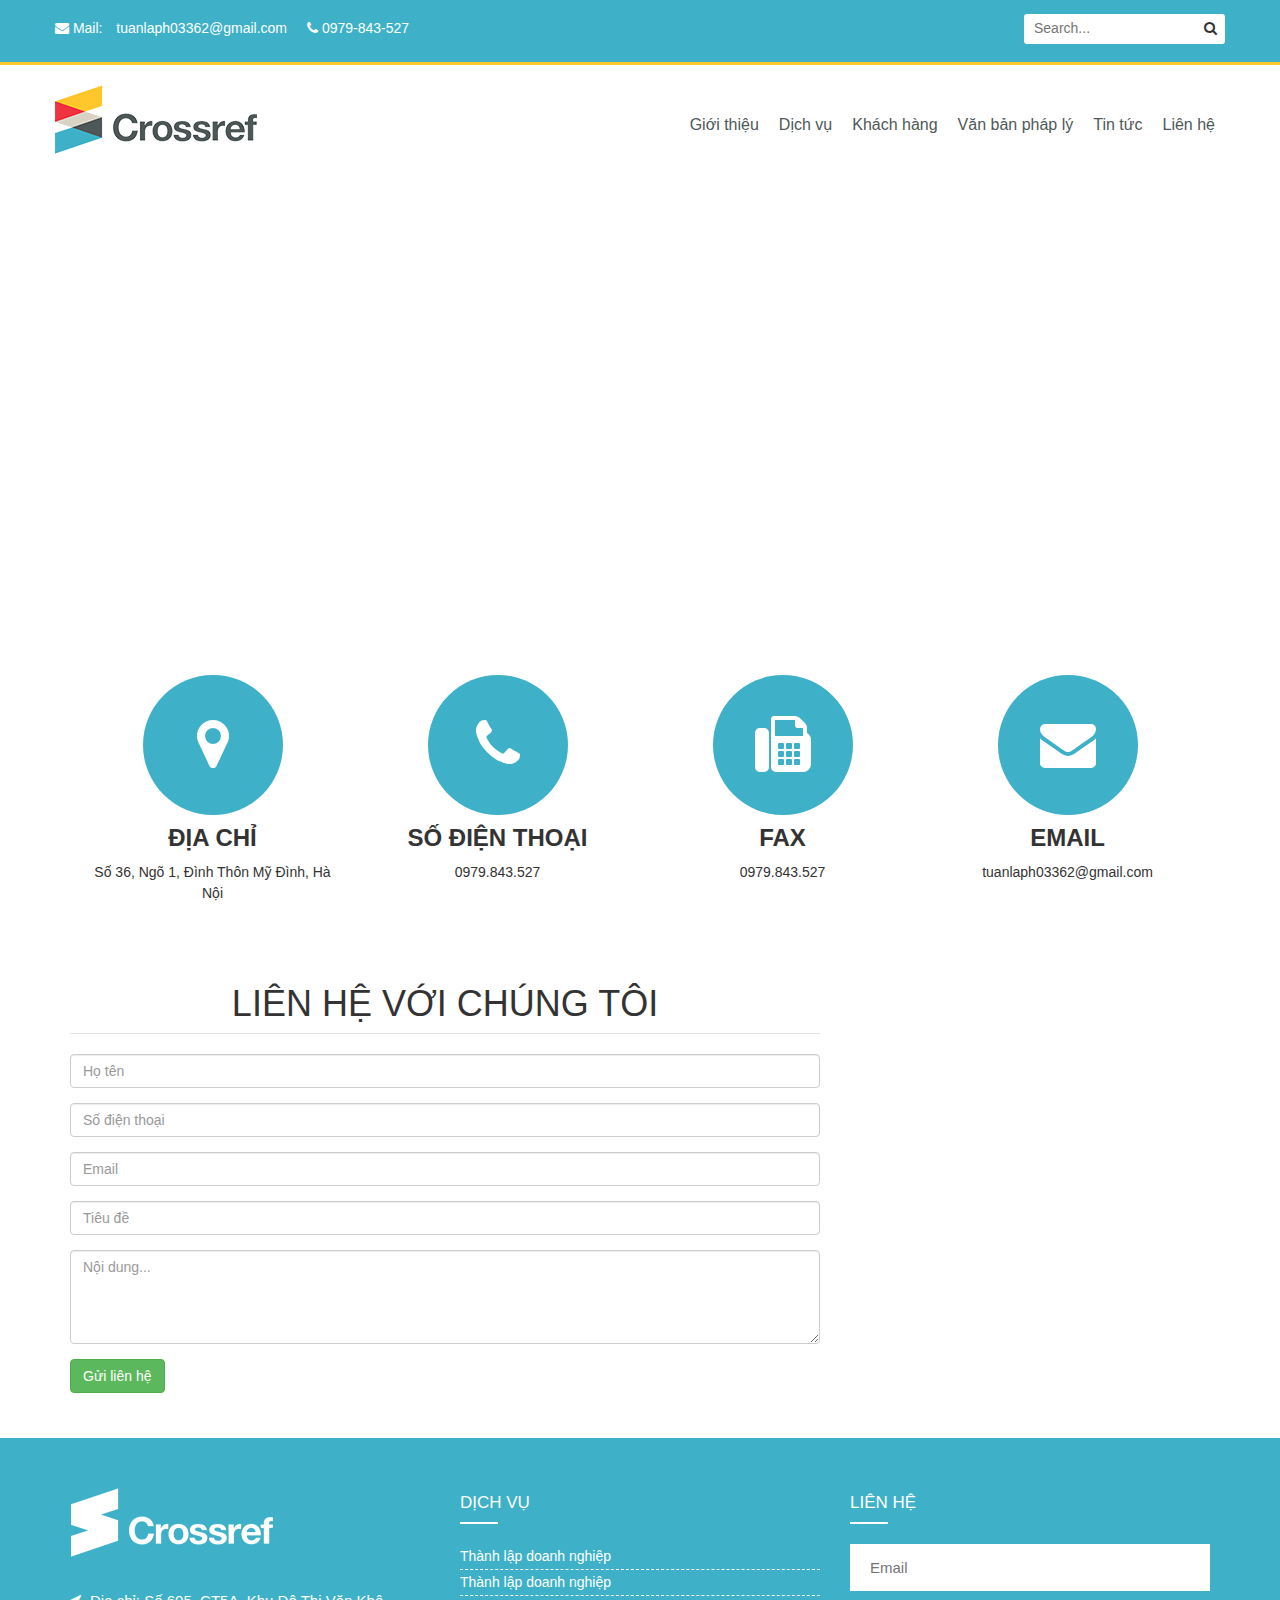
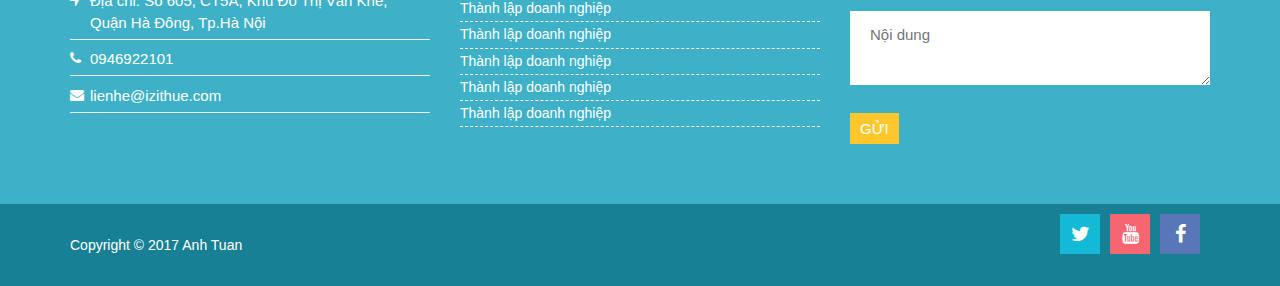
<file: lien-he.html>
<!DOCTYPE html>
<html lang="vi">
<head>
	<meta charset="utf-8">
	<meta name="viewport" content="width=device-width, initial-scale=1">
	<meta http-equiv="X-UA-Compatible" content="IE=edge" />
	<base href="" />
	<title>Theme002 - Website thuế</title>
	<meta name="robots" content="index, follow">
	<meta name="description" content="">
	<link rel="canonical" href="http://thue.com/index.html" />
	<link rel="shortcut icon" href="theme/frontend/images/favicon.png">
	<!-- <link rel="stylesheet" href="https://maxcdn.bootstrapcdn.com/bootstrap/3.3.7/css/bootstrap.min.css"> -->
	<link type="text/css" rel="stylesheet" href="theme/frontend/css/bootstrap.min.css" />
	<link type="text/css" rel="stylesheet" href="theme/frontend/css/menu-mobile.css" />
	<!-- <link type="text/css" rel="stylesheet" href="theme/frontend/css/camera.css" /> -->
	<link type="text/css" rel="stylesheet" href="theme/frontend/css/animate.css" />
	<link type="text/css" rel="stylesheet" href="theme/frontend/css/owl.carousel.min.css" />
	<!-- <link type="text/css" rel="stylesheet" href="theme/frontend/css/owl.theme.css" /> -->
	<link type="text/css" rel="stylesheet" href="theme/frontend/css/owl.theme.default.min.css" />
	<link type="text/css" rel="stylesheet" href="theme/frontend/css/owl.transitions.min.css" />
	<link type="text/css" rel="stylesheet" href="theme/frontend/css/style.css" />
	<link type="text/css" rel="stylesheet" href="theme/frontend/css/font-awesome.min.css" />
	<script>
		function waitJquery(callbackwaitJquery) {
		    var i = 0; /* Bị lỗi gọi 2 lần nên cần biến này */
		    var interval = setInterval(function() {
		        if (window.jQuery) {
		            jQuery(document).ready(function() {
		                if (i++ == 0) {
		                    callbackwaitJquery();
		                }
		                clearInterval(interval);
		            });
		        }
		    }, 10);
		}
	</script>
	<!-- <script src="https://ajax.googleapis.com/ajax/libs/jquery/3.2.1/jquery.min.js"></script> -->
	<!-- <script src="theme/frontend/js/libs-ajax-jquery-3.2.1.min.js"></script> -->
	<script src="theme/frontend/js/jquery-2.2.1.min.js"></script>
	<!-- <script src="https://maxcdn.bootstrapcdn.com/bootstrap/3.3.7/js/bootstrap.min.js"></script> -->
	<script src="theme/frontend/js/bootstrap.min.js"></script>
</head>
<body>
	<header class="clear">
		<div class="box header-top clear hidden-xs">
			<div class="container">
				<div class="row">
					<div class="col-md-6 col-sm-6 col-xs-12">
						<div class="row">

							<div class="header-top-left">
								<div class="item-contact-top">
									<i class="fa fa-envelope"></i>
									<p>Mail: </p><a href="mailTo:tuanlaph03362@gmail.com" title="Send Email">tuanlaph03362@gmail.com</a>
								</div>
								<div class="item-contact-top">
									<i class="fa fa-phone"></i> 
									<a href="tel:0979843527" title="Call Now"> 0979-843-527</a>
								</div>
							</div><!-- End .header-top-left -->

						</div>
					</div>

					<div class="col-md-6 col-sm-6 col-xs-12">
						<div class="row">

							<div class="box header-top-right">
								<div class="box-socail-top hidden">
									<div class="icon-socail"><a href="#" title="Title" rel="nofollow"><i class="fa fa-facebook"></i></a></div>
									<div class="icon-socail"><a href="#" title="Title" rel="nofollow"><i class="fa fa-twitter"></i></a></div>
									<div class="icon-socail"><a href="#" title="Title" rel="nofollow"><i class="fa fa-linkedin"></i></a></div>
									<div class="icon-socail"><a href="#" title="Title" rel="nofollow"><i class="fa fa-youtube"></i></a></div>
								</div><!-- End .header-top-right -->
								<div class="form-search-top">
									<form class="box frm-search" action="." method="post">
										<input type="text" name="keysearch" placeholder="Search...">
										<button type="submit" class="btn-search"><i class="fa fa-search"></i></button>
									</form>
								</div><!-- End .form-search-top -->
							</div><!-- End .header-top-right -->

						</div>
					</div>

				</div>
			</div>
		</div>
		<div class="box header clear">
			<div class="container">
				<div class="row">

					<div class="col-lg-2 col-md-3 col-sm-3 col-xs-12">
						<div class="row">
							<div class="box-logo-top">
								<a href="index.html" title="Site name" class="box">
									<img src="theme/frontend/images/logo.png" alt="Site name">
								</a>
							</div>
						</div>
					</div>
					<div class="col-lg-10 col-md-9 col-sm-9 col-xs-12">
						<div class="row hidden-xs">
							<nav class="box-menu-top">
								<div class="list-menu-1">

									<div class="item-menu-1">
										<a class="link-menu-1" href="gioi-thieu.html" title="Title">Giới thiệu</a>
									</div><!-- End item-menu-1 -->
									
									<div class="item-menu-1">
										<a class="link-menu-1" href="dich-vu.html" title="Title">Dịch vụ</a>
										<div class="list-menu-2">
											<div class="item-menu-2">
												<a class="link-menu-2" href="dich-vu-chi-tiet.html" title="Title">Dịch vụ chi tiết</a>
											</div>
										</div>
									</div><!-- End item-menu-1 -->
									
									<div class="item-menu-1">
										<a class="link-menu-1" href="khach-hang.html" title="Title">Khách hàng</a>
										<div class="list-menu-2">
											<div class="item-menu-2">
												<a class="link-menu-2" href="#" title="Title">Submenu 1</a>
											</div>
											<div class="item-menu-2">
												<a class="link-menu-2" href="#" title="Title">Submenu 2</a>
											</div>
											<div class="item-menu-2">
												<a class="link-menu-2" href="#" title="Title">Submenu 3</a>
											</div>
										</div>
									</div><!-- End item-menu-1 -->

									<div class="item-menu-1">
										<a class="link-menu-1" href="van-ban-phap-ly.html" title="Title">Văn bản pháp lý</a>
									</div><!-- End item-menu-1 -->

									<div class="item-menu-1">
										<a class="link-menu-1" href="tin-tuc.html" title="Title">Tin tức</a>
										<div class="list-menu-2">
											<div class="item-menu-2">
												<a class="link-menu-2" href="tin-chi-tiet.html" title="Title">Tin chi tiết</a>
											</div>
										</div>
									</div><!-- End item-menu-1 -->

									<div class="item-menu-1">
										<a class="link-menu-1" href="lien-he.html" title="Title">Liên hệ</a>
									</div><!-- End item-menu-1 -->

								</div><!-- End list-menu-1 -->
							</nav>
						</div>
						
						<!-- Start menu mobile screen width < 768px -->
						<div class="hidden-lg hidden-md hidden-sm mgbt20" id="cssmenu">
							<ul class="menu-mobile mgbt20">
							   <li><a href="gioi-thieu.html" title="Title">Giới thiệu</a></li>
							   <li><a href="dich-vu.html" title="Title">Dịch vụ</a>
							      <ul>
							         <li><a href="dich-vu-chi-tiet.html" title="Title">Dịch vụ chi tiết</a>
							            <ul>
							               <li><a href="#" title="Title">Sub Service</a></li>
							               <li><a href="#" title="Title">Sub Service</a></li>
							            </ul>
							         </li>
							         <li><a href="#" title="Title">Dịch vụ chi tiết 2</a>
							            <ul>
							               <li><a href="#" title="Title">Sub Service</a></li>
							               <li><a href="#" title="Title">Sub Service</a></li>
							            </ul>
							         </li>
							      </ul>
							   </li>
							   <li><a href="khach-hang.html" title="Title">Khách hàng</a></li>
							   <li><a href="#" title="Title">Văn bản pháp lý</a></li>
							   <li><a href="tin-tuc.html" title="Title">Tin tức</a>
							      <ul>
							         <li><a href="tin-chi-tiet.html" title="Title">Tin chi tiết</a></li>
							      </ul>
							   </li>
							   <li><a href="lien-he.html" title="Title">Liên hệ</a></li>
							</ul>
						</div><!-- End menu mobile -->

					</div>

				</div>
			</div>
		</div>
	</header><!-- End header -->



    <section class="box maps_contact clear text-center">
        <h6 class="hidden">Bản đồ</h6>
        <div class="box box-maps" style="height: 450px">
            <iframe src="https://www.google.com/maps/embed?pb=!1m18!1m12!1m3!1d3724.5188187795047!2d105.80527801455095!3d21.011916986007495!2m3!1f0!2f0!3f0!3m2!1i1024!2i768!4f13.1!3m3!1m2!1s0x3135ab602de9caab%3A0x2defdd20ba3f2eac!2zMTY5IE5ndXnhu4VuIE5n4buNYyBWxaksIFRydW5nIEhvw6AsIEPhuqd1IEdp4bqleSwgSMOgIE7hu5lpLCBWaeG7h3QgTmFt!5e0!3m2!1svi!2s!4v1511946819380" style="border:0; width:100%; height:450px;" allowfullscreen></iframe>
        </div>
    </section>

    <div class="container">
        <div class="box contact_detail pdtb40">

            <div class="col-xs-12 col-sm-6 col-md-3">
            	<div class="box box-item-info-contact text-center">
            		<div class="box box-icon">
		                <i class="fa fa-map-marker"></i>
		            </div>
	                <div class="col-left">
	                    <div class="box title-item-contact">
	                        <h3 class="mg0 pdtb10 uppercase bold">Địa chỉ</h3>
	                    </div>
	                    <p>Số 36, Ngõ 1, Đình Thôn Mỹ Đình, Hà Nội</p>
	                </div>
	            </div>
            </div>

            <div class="col-xs-12 col-sm-6 col-md-3">
            	<div class="box box-item-info-contact text-center">
            		<div class="box box-icon">
		                <i class="fa fa-phone"></i>
		            </div>
	                <div class="col-left">
	                    <div class="box title-item-contact">
	                        <h3 class="mg0 pdtb10 uppercase bold">SỐ ĐIỆN THOẠI</h3>
	                    </div>
	                    <p>0979.843.527</p>
	                </div>
	            </div>
            </div>

            <div class="col-xs-12 col-sm-6 col-md-3">
            	<div class="box box-item-info-contact text-center">
            		<div class="box box-icon">
		                <i class="fa fa-fax"></i>
		            </div>
	                <div class="col-left">
	                    <div class="box title-item-contact">
	                        <h3 class="mg0 pdtb10 uppercase bold">FAX</h3>
	                    </div>
	                    <p>0979.843.527</p>
	                </div>
	            </div>
            </div>

            <div class="col-xs-12 col-sm-6 col-md-3">
            	<div class="box box-item-info-contact text-center">
            		<div class="box box-icon">
		                <i class="fa fa-envelope"></i>
		            </div>
	                <div class="col-left">
	                    <div class="box title-item-contact">
	                        <h3 class="mg0 pdtb10 uppercase bold">EMAIL</h3>
	                    </div>
	                    <p>tuanlaph03362@gmail.com</p>
	                </div>
	            </div>
            </div>

        </div>
    </div>


    <div class="space space60"></div>

    <article class="box article-single-blog clear">
        <div class="container">
        	<div class="row">
        		<div class="col-xs-12 col-sm-12 col-md-8">
        			<div class="box box-form-contact">
		                <form id="form_contact" name="form_contact" action="." method="post" class="form-horizontal">
		                    <fieldset>

		                    <!-- Form Name -->
		                    <legend><h1 class="box text-center uppercase">Liên hệ với chúng tôi</h1></legend>

		                    <!-- Text input-->
		                    <div class="form-group">
		                      <div class="col-md-12">
		                      <input id="contact_name" name="contact_name" type="text" placeholder="Họ tên" class="form-control input-md" required="">
		                        
		                      </div>
		                    </div>

		                    <!-- Text input-->
		                    <div class="form-group">
		                      <div class="col-md-12">
		                      <input id="contact_phone" name="contact_phone" type="text" placeholder="Số điện thoại" class="form-control input-md" required="">
		                        
		                      </div>
		                    </div>

		                    <!-- Text input-->
		                    <div class="form-group">
		                      <div class="col-md-12">
		                      <input id="contact_email" name="contact_email" type="text" placeholder="Email" class="form-control input-md" required="">
		                        
		                      </div>
		                    </div>

		                    <!-- Text input-->
		                    <div class="form-group">
		                      <div class="col-md-12">
		                      <input id="contact_title" name="contact_title" type="text" placeholder="Tiêu đề" class="form-control input-md" required="">
		                        
		                      </div>
		                    </div>

		                    <!-- Textarea -->
		                    <div class="form-group">
		                      <div class="col-md-12">
		                        <textarea class="form-control" id="contact_content" name="contact_content" rows="4" placeholder="Nội dung..." required=""></textarea>
		                      </div>
		                    </div>

		                    <!-- Button -->
		                    <div class="form-group">
		                      <div class="col-md-12">
		                        <button id="contact_send" name="contact_send" class="btn btn-success btn_send_contact">Gửi liên hệ</button>
		                      </div>
		                    </div>

		                    </fieldset>
		                </form>
		            </div>
        		</div>
        	</div>


        </div>
    </article>

    <div class="space space30"></div>



	<footer class="box" id="height_footer">
		<div class="footer">
			<div class="container">
				<div class="row ft_responsive_max991">
					<div class="col-md-4 col-sm-4 col-xs-12">
						<div class="widget widget_info_footer">
							<span class="box box box-logo-footer mgbt30">
									<img src="theme/frontend/images/logo_footer.png" alt="Title" class="logo_footer">
							</span>
							<div class="box col-detail-ft">
								<div class="box-item-detail">
									<i class="fa fa-location-arrow"></i>
									<p>Địa chỉ: Số 605, CT5A, Khu Đô Thị Văn Khê, Quận Hà Đông, Tp.Hà Nội</p>
								</div>
								<div class="box-item-detail">
									<i class="fa fa-phone"></i>
									<p>0946922101</p>
								</div>
								<div class="box-item-detail">
									<i class="fa fa-envelope"></i>
									<p>lienhe@izithue.com</p>
								</div>
							</div>
						</div>
					</div>
					<div class="col-md-4 col-sm-4 col-xs-12">
						<div class="widget widget_album_footer">
							<span class="box title-footer">Dịch vụ</span>
							<div class="box col-service-ft">
								<a href="#" title="Title" class="box item-service">Thành lập doanh nghiệp</a>
								<a href="#" title="Title" class="box item-service">Thành lập doanh nghiệp</a>
								<a href="#" title="Title" class="box item-service">Thành lập doanh nghiệp</a>
								<a href="#" title="Title" class="box item-service">Thành lập doanh nghiệp</a>
								<a href="#" title="Title" class="box item-service">Thành lập doanh nghiệp</a>
								<a href="#" title="Title" class="box item-service">Thành lập doanh nghiệp</a>
								<a href="#" title="Title" class="box item-service">Thành lập doanh nghiệp</a>
							</div>
						</div>
					</div>
					<div class="col-md-4 col-sm-4 col-xs-12">
						<div class="widget widget_contact_footer">
							<span class="box title-footer">LIÊN HỆ</span>
							<div class="box col-form-ft">
								<form action="." method="post" class="">
									<input type="text" name="email" class="" value="" placeholder="Email">
									<textarea name="content" id="noidung" cols="30" rows="2" placeholder="Nội dung" class="limit100"></textarea>
									<button type="submit" name="gui" class="btn btn-gui">Gửi</button>
								</form>
							</div>
						</div>
					</div>
				</div>
			</div>
		</div>
		<div class="footer-bottom">
			<div class="container">
				<div class="row">
					<div class="col-sm-6 col-md-6 con-xs-12">
						<p style="line-height: 62px; margin: 0;">Copyright © 2017 Anh Tuan</p>
					</div>
					<div class="col-sm-6 col-md-6 con-xs-12">
						<div class="box socail-footer">
							<ul class="list-socail">
								<li class="item-socail f-left link-twitter"><a href="#" rel="nofollow" class="box link-socail"><i class="fa fa-twitter"></i></a></li>
								<li class="item-socail f-left link-youtube"><a href="#" rel="nofollow" class="box link-socail"><i class="fa fa-youtube"></i></a></li>
								<li class="item-socail f-left link-facebook"><a href="#" rel="nofollow" class="box link-socail"><i class="fa fa-facebook"></i></a></li>
							</ul>
						</div>
					</div>
				</div>
			</div>
		</div>
	</footer>


	<div id="goTop" >
		<div class="go_top" title="Lên trên">
			<i class="fa fa-arrow-up" aria-hidden="true"></i>
		</div>
	</div>



	<script src="theme/frontend/js/menu-mobile.min.js" defer></script>
	<script src="theme/frontend/js/wow.js" defer></script>
	<!-- <script src="theme/frontend/js/jquery.easing.1.3.js" defer></script> -->
	<!-- <script src="theme/frontend/js/camera.min.js" defer></script> -->
	<!-- <script src="theme/frontend/js/owl.carousel.js" defer></script> -->
	<script src="theme/frontend/js/owl.carousel.min.js" defer></script>
	<script src="theme/frontend/js/OwlCarousel2Thumbs.min.js" defer></script>
	<script src="theme/frontend/js/script.min.js" defer></script>
	<script src="theme/frontend/plug/script.js" defer></script>
	<script src="theme/frontend/js/jquery.sticky.min.js" defer></script>

</body>
</html>
</file>
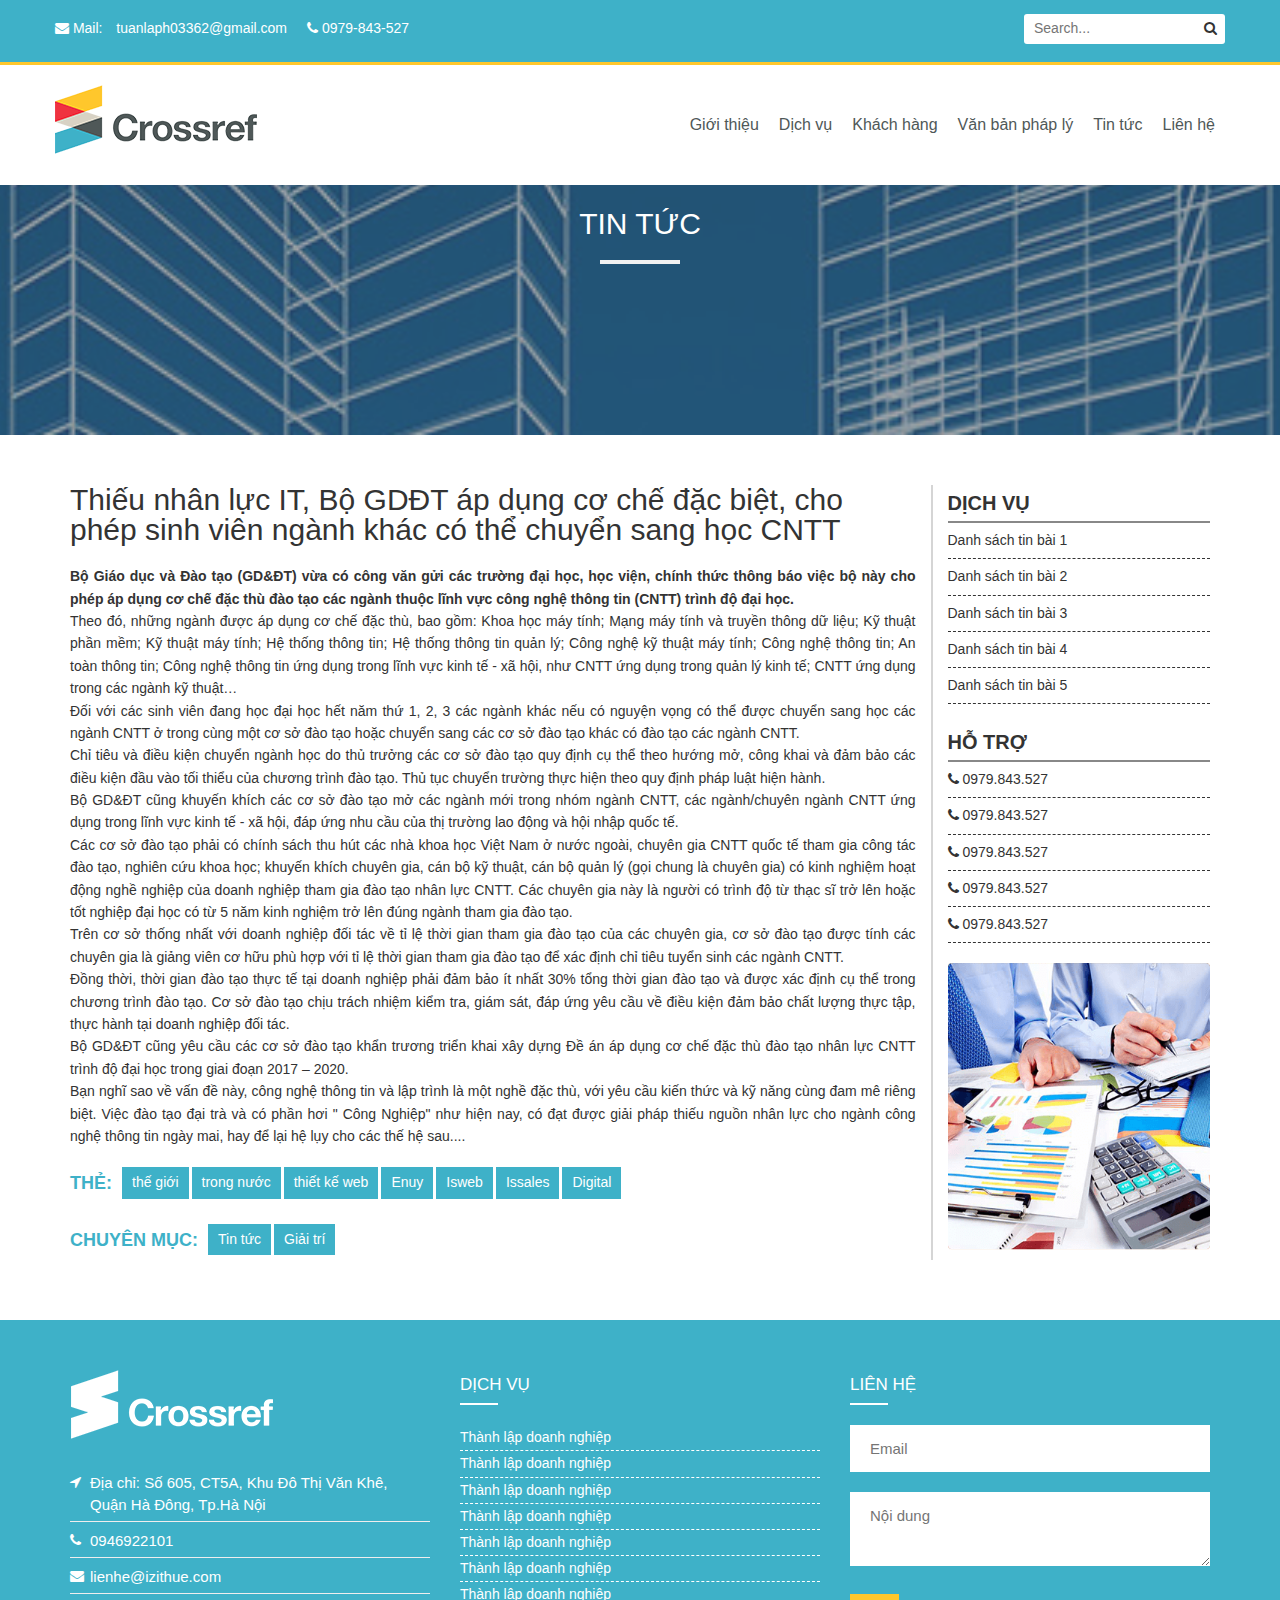
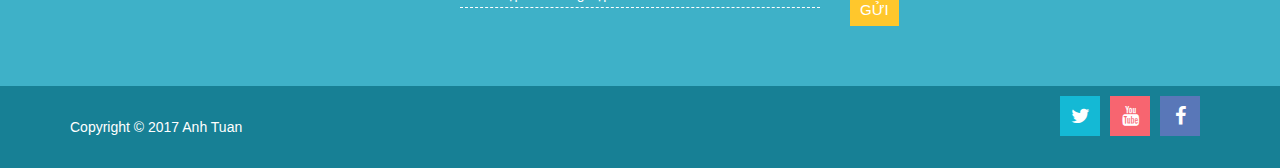
<file: tin-chi-tiet.html>
<!DOCTYPE html>
<html lang="vi">
<head>
	<meta charset="utf-8">
	<meta name="viewport" content="width=device-width, initial-scale=1">
	<meta http-equiv="X-UA-Compatible" content="IE=edge" />
	<base href="" />
	<title>Theme002 - Website thuế</title>
	<meta name="robots" content="index, follow">
	<meta name="description" content="">
	<link rel="canonical" href="http://thue.com/index.html" />
	<link rel="shortcut icon" href="theme/frontend/images/favicon.png">
	<!-- <link rel="stylesheet" href="https://maxcdn.bootstrapcdn.com/bootstrap/3.3.7/css/bootstrap.min.css"> -->
	<link type="text/css" rel="stylesheet" href="theme/frontend/css/bootstrap.min.css" />
	<link type="text/css" rel="stylesheet" href="theme/frontend/css/menu-mobile.css" />
	<!-- <link type="text/css" rel="stylesheet" href="theme/frontend/css/camera.css" /> -->
	<link type="text/css" rel="stylesheet" href="theme/frontend/css/animate.css" />
	<link type="text/css" rel="stylesheet" href="theme/frontend/css/owl.carousel.min.css" />
	<!-- <link type="text/css" rel="stylesheet" href="theme/frontend/css/owl.theme.css" /> -->
	<link type="text/css" rel="stylesheet" href="theme/frontend/css/owl.theme.default.min.css" />
	<link type="text/css" rel="stylesheet" href="theme/frontend/css/owl.transitions.min.css" />
	<link type="text/css" rel="stylesheet" href="theme/frontend/css/style.css" />
	<link type="text/css" rel="stylesheet" href="theme/frontend/css/font-awesome.min.css" />
	<script>
		function waitJquery(callbackwaitJquery) {
		    var i = 0; /* Bị lỗi gọi 2 lần nên cần biến này */
		    var interval = setInterval(function() {
		        if (window.jQuery) {
		            jQuery(document).ready(function() {
		                if (i++ == 0) {
		                    callbackwaitJquery();
		                }
		                clearInterval(interval);
		            });
		        }
		    }, 10);
		}
	</script>
	<!-- <script src="https://ajax.googleapis.com/ajax/libs/jquery/3.2.1/jquery.min.js"></script> -->
	<!-- <script src="theme/frontend/js/libs-ajax-jquery-3.2.1.min.js"></script> -->
	<script src="theme/frontend/js/jquery-2.2.1.min.js"></script>
	<!-- <script src="https://maxcdn.bootstrapcdn.com/bootstrap/3.3.7/js/bootstrap.min.js"></script> -->
	<script src="theme/frontend/js/bootstrap.min.js"></script>
</head>
<body>
	<header class="clear">
		<div class="box header-top clear hidden-xs">
			<div class="container">
				<div class="row">
					<div class="col-md-6 col-sm-6 col-xs-12">
						<div class="row">

							<div class="header-top-left">
								<div class="item-contact-top">
									<i class="fa fa-envelope"></i>
									<p>Mail: </p><a href="mailTo:tuanlaph03362@gmail.com" title="Send Email">tuanlaph03362@gmail.com</a>
								</div>
								<div class="item-contact-top">
									<i class="fa fa-phone"></i> 
									<a href="tel:0979843527" title="Call Now"> 0979-843-527</a>
								</div>
							</div><!-- End .header-top-left -->

						</div>
					</div>

					<div class="col-md-6 col-sm-6 col-xs-12">
						<div class="row">

							<div class="box header-top-right">
								<div class="box-socail-top hidden">
									<div class="icon-socail"><a href="#" title="Title" rel="nofollow"><i class="fa fa-facebook"></i></a></div>
									<div class="icon-socail"><a href="#" title="Title" rel="nofollow"><i class="fa fa-twitter"></i></a></div>
									<div class="icon-socail"><a href="#" title="Title" rel="nofollow"><i class="fa fa-linkedin"></i></a></div>
									<div class="icon-socail"><a href="#" title="Title" rel="nofollow"><i class="fa fa-youtube"></i></a></div>
								</div><!-- End .header-top-right -->
								<div class="form-search-top">
									<form class="box frm-search" action="." method="post">
										<input type="text" name="keysearch" placeholder="Search...">
										<button type="submit" class="btn-search"><i class="fa fa-search"></i></button>
									</form>
								</div><!-- End .form-search-top -->
							</div><!-- End .header-top-right -->

						</div>
					</div>

				</div>
			</div>
		</div>
		<div class="box header clear">
			<div class="container">
				<div class="row">

					<div class="col-lg-2 col-md-3 col-sm-3 col-xs-12">
						<div class="row">
							<div class="box-logo-top">
								<a href="index.html" title="Site name" class="box">
									<img src="theme/frontend/images/logo.png" alt="Site name">
								</a>
							</div>
						</div>
					</div>
					<div class="col-lg-10 col-md-9 col-sm-9 col-xs-12">
						<div class="row hidden-xs">
							<nav class="box-menu-top">
								<div class="list-menu-1">

									<div class="item-menu-1">
										<a class="link-menu-1" href="gioi-thieu.html" title="Title">Giới thiệu</a>
									</div><!-- End item-menu-1 -->
									
									<div class="item-menu-1">
										<a class="link-menu-1" href="dich-vu.html" title="Title">Dịch vụ</a>
										<div class="list-menu-2">
											<div class="item-menu-2">
												<a class="link-menu-2" href="dich-vu-chi-tiet.html" title="Title">Dịch vụ chi tiết</a>
											</div>
										</div>
									</div><!-- End item-menu-1 -->
									
									<div class="item-menu-1">
										<a class="link-menu-1" href="khach-hang.html" title="Title">Khách hàng</a>
										<div class="list-menu-2">
											<div class="item-menu-2">
												<a class="link-menu-2" href="#" title="Title">Submenu 1</a>
											</div>
											<div class="item-menu-2">
												<a class="link-menu-2" href="#" title="Title">Submenu 2</a>
											</div>
											<div class="item-menu-2">
												<a class="link-menu-2" href="#" title="Title">Submenu 3</a>
											</div>
										</div>
									</div><!-- End item-menu-1 -->

									<div class="item-menu-1">
										<a class="link-menu-1" href="van-ban-phap-ly.html" title="Title">Văn bản pháp lý</a>
									</div><!-- End item-menu-1 -->

									<div class="item-menu-1">
										<a class="link-menu-1" href="tin-tuc.html" title="Title">Tin tức</a>
										<div class="list-menu-2">
											<div class="item-menu-2">
												<a class="link-menu-2" href="tin-chi-tiet.html" title="Title">Tin chi tiết</a>
											</div>
										</div>
									</div><!-- End item-menu-1 -->

									<div class="item-menu-1">
										<a class="link-menu-1" href="lien-he.html" title="Title">Liên hệ</a>
									</div><!-- End item-menu-1 -->

								</div><!-- End list-menu-1 -->
							</nav>
						</div>
						
						<!-- Start menu mobile screen width < 768px -->
						<div class="hidden-lg hidden-md hidden-sm mgbt20" id="cssmenu">
							<ul class="menu-mobile mgbt20">
							   <li><a href="gioi-thieu.html" title="Title">Giới thiệu</a></li>
							   <li><a href="dich-vu.html" title="Title">Dịch vụ</a>
							      <ul>
							         <li><a href="dich-vu-chi-tiet.html" title="Title">Dịch vụ chi tiết</a>
							            <ul>
							               <li><a href="#" title="Title">Sub Service</a></li>
							               <li><a href="#" title="Title">Sub Service</a></li>
							            </ul>
							         </li>
							         <li><a href="#" title="Title">Dịch vụ chi tiết 2</a>
							            <ul>
							               <li><a href="#" title="Title">Sub Service</a></li>
							               <li><a href="#" title="Title">Sub Service</a></li>
							            </ul>
							         </li>
							      </ul>
							   </li>
							   <li><a href="khach-hang.html" title="Title">Khách hàng</a></li>
							   <li><a href="#" title="Title">Văn bản pháp lý</a></li>
							   <li><a href="tin-tuc.html" title="Title">Tin tức</a>
							      <ul>
							         <li><a href="tin-chi-tiet.html" title="Title">Tin chi tiết</a></li>
							      </ul>
							   </li>
							   <li><a href="lien-he.html" title="Title">Liên hệ</a></li>
							</ul>
						</div><!-- End menu mobile -->

					</div>

				</div>
			</div>
		</div>
	</header><!-- End header -->


	<section class="box bg_banner_cate clear text-center">
		<div class="container">
			<div class="row">
				<div class="col-xs-12">
					<div class="box_banner_cate">
						<div class="box box_title_banner">
							<h2 class="mg0 pdt30 pdbt10 uppercase">Tin tức</h2>
							<div class="small_line mgt10 mgbt30"><span></span></div>
						</div>
					</div>
				</div>
			</div>
		</div>
	</section>


	<article class="box article-2 clear pdtb50">
		<div class="container">
			<h2 class="title-article pdtb30 text-center hidden">Danh sách tin</h2>
			<div class="row">

				<div class="col-md-9 col-sm-8 col-xs-12 border_r_768">
					<div class="row">

						<div class="col-xs-12">
							<h1 class="box title-blog-detail mgbt10">Thiếu nhân lực IT, Bộ GDĐT áp dụng cơ chế đặc biệt, cho phép sinh viên ngành khác có thể chuyển sang học CNTT</h1>
							<div class="space space10"></div>

							<div class="box blog-detail clear text-justify">
								<p class="p-bold">Bộ Giáo dục và Đào tạo (GD&ĐT) vừa có công văn gửi các trường đại học, học viện, chính thức thông báo việc bộ này cho phép áp dụng cơ chế đặc thù đào tạo các ngành thuộc lĩnh vực công nghệ thông tin (CNTT) trình độ đại học.</p>

								<p>Theo đó, những ngành được áp dụng cơ chế đặc thù, bao gồm: Khoa học máy tính; Mạng máy tính và truyền thông dữ liệu; Kỹ thuật phần mềm; Kỹ thuật máy tính; Hệ thống thông tin; Hệ thống thông tin quản lý; Công nghệ kỹ thuật máy tính; Công nghệ thông tin; An toàn thông tin; Công nghệ thông tin ứng dụng trong lĩnh vực kinh tế - xã hội, như CNTT ứng dụng trong quản lý kinh tế; CNTT ứng dụng trong các ngành kỹ thuật…</p>
								<p>Đối với các sinh viên đang học đại học hết năm thứ 1, 2, 3 các ngành khác nếu có nguyện vọng có thể được chuyển sang học các ngành CNTT ở trong cùng một cơ sở đào tạo hoặc chuyển sang các cơ sở đào tạo khác có đào tạo các ngành CNTT.</p>
								<p>Chỉ tiêu và điều kiện chuyển ngành học do thủ trưởng các cơ sở đào tạo quy định cụ thể theo hướng mở, công khai và đảm bảo các điều kiện đầu vào tối thiểu của chương trình đào tạo. Thủ tục chuyển trường thực hiện theo quy định pháp luật hiện hành.</p>
								<p>Bộ GD&ĐT cũng khuyến khích các cơ sở đào tạo mở các ngành mới trong nhóm ngành CNTT, các ngành/chuyên ngành CNTT ứng dụng trong lĩnh vực kinh tế - xã hội, đáp ứng nhu cầu của thị trường lao động và hội nhập quốc tế.</p>
								<p>Các cơ sở đào tạo phải có chính sách thu hút các nhà khoa học Việt Nam ở nước ngoài, chuyên gia CNTT quốc tế tham gia công tác đào tạo, nghiên cứu khoa học; khuyến khích chuyên gia, cán bộ kỹ thuật, cán bộ quản lý (gọi chung là chuyên gia) có kinh nghiệm hoạt động nghề nghiệp của doanh nghiệp tham gia đào tạo nhân lực CNTT. Các chuyên gia này là người có trình độ từ thạc sĩ trở lên hoặc tốt nghiệp đại học có từ 5 năm kinh nghiệm trở lên đúng ngành tham gia đào tạo.</p>
								<p>Trên cơ sở thống nhất với doanh nghiệp đối tác về tỉ lệ thời gian tham gia đào tạo của các chuyên gia, cơ sở đào tạo được tính các chuyên gia là giảng viên cơ hữu phù hợp với tỉ lệ thời gian tham gia đào tạo để xác định chỉ tiêu tuyển sinh các ngành CNTT.</p>
								<p>Đồng thời, thời gian đào tạo thực tế tại doanh nghiệp phải đảm bảo ít nhất 30% tổng thời gian đào tạo và được xác định cụ thể trong chương trình đào tạo. Cơ sở đào tạo chịu trách nhiệm kiểm tra, giám sát, đáp ứng yêu cầu về điều kiện đảm bảo chất lượng thực tập, thực hành tại doanh nghiệp đối tác.</p>
								<p>Bộ GD&ĐT cũng yêu cầu các cơ sở đào tạo khẩn trương triển khai xây dựng Đề án áp dụng cơ chế đặc thù đào tạo nhân lực CNTT trình độ đại học trong giai đoạn 2017 – 2020.</p>
								<p>Bạn nghĩ sao về vấn đề này, công nghệ thông tin và lập trình là một nghề đặc thù, với yêu cầu kiến thức và kỹ năng cùng đam mê riêng biệt. Việc đào tạo đại trà và có phần hơi " Công Nghiệp" như hiện nay, có đạt được giải pháp thiếu nguồn nhân lực cho ngành công nghệ thông tin ngày mai, hay để lại hệ lụy cho các thế hệ sau....</p>
							</div>

							<div class="space space20"></div>

							<div class="box box-title-meta">
								<span class="title-meta">Thẻ: </span>
								<a href="#" title="Title">thế giới</a>
								<a href="#" title="Title">trong nước</a>
								<a href="#" title="Title">thiết kế web</a>
								<a href="#" title="Title">Enuy</a>
								<a href="#" title="Title">Isweb</a>
								<a href="#" title="Title">Issales</a>
								<a href="#" title="Title">Digital</a>
							</div>

							<div class="space space20"></div>

							<div class="box box-title-meta mgbt20">
								<span class="title-meta">Chuyên mục: </span>
								<a href="#" title="Title">Tin tức</a>
								<a href="#" title="Title">Giải trí</a>
							</div>

							<div class="box box-comment mgbt20">
								<div class="fb-comments" data-href="https://developers.facebook.com/docs/plugins/comments#configurator" data-numposts="3" width="100%"></div>
							</div>
						</div>

					</div>
				</div>
				<div class="col-md-3 col-sm-4 col-xs-12">
					<aside class="box box-aside sidebar_fixed">
						
						<div class="box widget widget_list_cate mgbt20">
							<div class="box box-title-aside">
								<span class="box title-aside">Dịch vụ</span>
							</div>
							<div class="box box_list_cate clear">
								<a href="#" title="Title" class="box link-cate-item">Danh sách tin bài 1</a>
								<a href="#" title="Title" class="box link-cate-item">Danh sách tin bài 2</a>
								<a href="#" title="Title" class="box link-cate-item">Danh sách tin bài 3</a>
								<a href="#" title="Title" class="box link-cate-item">Danh sách tin bài 4</a>
								<a href="#" title="Title" class="box link-cate-item">Danh sách tin bài 5</a>
							</div>
						</div>
						
						<div class="box widget widget_support mgbt20">
							<div class="box box-title-aside">
								<span class="box title-aside">Hỗ trợ</span>
							</div>
							<div class="box box_support clear">
								<a href="#" title="Title" class="box link-support" rel="nofllow"><i class="fa fa-phone"></i> 0979.843.527</a>
								<a href="#" title="Title" class="box link-support" rel="nofllow"><i class="fa fa-phone"></i> 0979.843.527</a>
								<a href="#" title="Title" class="box link-support" rel="nofllow"><i class="fa fa-phone"></i> 0979.843.527</a>
								<a href="#" title="Title" class="box link-support" rel="nofllow"><i class="fa fa-phone"></i> 0979.843.527</a>
								<a href="#" title="Title" class="box link-support" rel="nofllow"><i class="fa fa-phone"></i> 0979.843.527</a>
							</div>
						</div>

						<div class="box widget widget_ads_col mgbt20">
							<a href="#" rel="nofollow" title="Title" class="box box-effect">
								<img src="theme/frontend/images/img.png" alt="Title" class="responsive">
							</a>
						</div>

					</aside>
				</div>

			</div>

			
		</div>
	</article>



	<footer class="box" id="height_footer">
		<div class="footer">
			<div class="container">
				<div class="row ft_responsive_max991">
					<div class="col-md-4 col-sm-4 col-xs-12">
						<div class="widget widget_info_footer">
							<span class="box box box-logo-footer mgbt30">
									<img src="theme/frontend/images/logo_footer.png" alt="Title" class="logo_footer">
							</span>
							<div class="box col-detail-ft">
								<div class="box-item-detail">
									<i class="fa fa-location-arrow"></i>
									<p>Địa chỉ: Số 605, CT5A, Khu Đô Thị Văn Khê, Quận Hà Đông, Tp.Hà Nội</p>
								</div>
								<div class="box-item-detail">
									<i class="fa fa-phone"></i>
									<p>0946922101</p>
								</div>
								<div class="box-item-detail">
									<i class="fa fa-envelope"></i>
									<p>lienhe@izithue.com</p>
								</div>
							</div>
						</div>
					</div>
					<div class="col-md-4 col-sm-4 col-xs-12">
						<div class="widget widget_album_footer">
							<span class="box title-footer">Dịch vụ</span>
							<div class="box col-service-ft">
								<a href="#" title="Title" class="box item-service">Thành lập doanh nghiệp</a>
								<a href="#" title="Title" class="box item-service">Thành lập doanh nghiệp</a>
								<a href="#" title="Title" class="box item-service">Thành lập doanh nghiệp</a>
								<a href="#" title="Title" class="box item-service">Thành lập doanh nghiệp</a>
								<a href="#" title="Title" class="box item-service">Thành lập doanh nghiệp</a>
								<a href="#" title="Title" class="box item-service">Thành lập doanh nghiệp</a>
								<a href="#" title="Title" class="box item-service">Thành lập doanh nghiệp</a>
							</div>
						</div>
					</div>
					<div class="col-md-4 col-sm-4 col-xs-12">
						<div class="widget widget_contact_footer">
							<span class="box title-footer">LIÊN HỆ</span>
							<div class="box col-form-ft">
								<form action="." method="post" class="">
									<input type="text" name="email" class="" value="" placeholder="Email">
									<textarea name="content" id="noidung" cols="30" rows="2" placeholder="Nội dung" class="limit100"></textarea>
									<button type="submit" name="gui" class="btn btn-gui">Gửi</button>
								</form>
							</div>
						</div>
					</div>
				</div>
			</div>
		</div>
		<div class="footer-bottom">
			<div class="container">
				<div class="row">
					<div class="col-sm-6 col-md-6 con-xs-12">
						<p style="line-height: 62px; margin: 0;">Copyright © 2017 Anh Tuan</p>
					</div>
					<div class="col-sm-6 col-md-6 con-xs-12">
						<div class="box socail-footer">
							<ul class="list-socail">
								<li class="item-socail f-left link-twitter"><a href="#" rel="nofollow" class="box link-socail"><i class="fa fa-twitter"></i></a></li>
								<li class="item-socail f-left link-youtube"><a href="#" rel="nofollow" class="box link-socail"><i class="fa fa-youtube"></i></a></li>
								<li class="item-socail f-left link-facebook"><a href="#" rel="nofollow" class="box link-socail"><i class="fa fa-facebook"></i></a></li>
							</ul>
						</div>
					</div>
				</div>
			</div>
		</div>
	</footer>


	<div id="goTop" >
		<div class="go_top" title="Lên trên">
			<i class="fa fa-arrow-up" aria-hidden="true"></i>
		</div>
	</div>




	<script>
		// waitJquery(function(){
		// 	if( $(window).width() > 991 ){
		// 		var limit_top = jQuery('#height_header').outerHeight(true);
		// 	  	var limit_bottom = jQuery('#article_related').outerHeight(true) + jQuery('#height_footer').outerHeight(true);

		// 	  	console.log(limit_bottom);
		// 		jQuery(".sidebar_fixed").sticky({ topSpacing: limit_top, bottomSpacing: limit_bottom + 30 });
		// 	}
		// });
	</script>



	<script src="theme/frontend/js/menu-mobile.min.js" defer></script>
	<script src="theme/frontend/js/wow.js" defer></script>
	<!-- <script src="theme/frontend/js/jquery.easing.1.3.js" defer></script> -->
	<!-- <script src="theme/frontend/js/camera.min.js" defer></script> -->
	<!-- <script src="theme/frontend/js/owl.carousel.js" defer></script> -->
	<script src="theme/frontend/js/owl.carousel.min.js" defer></script>
	<script src="theme/frontend/js/OwlCarousel2Thumbs.min.js" defer></script>
	<script src="theme/frontend/js/script.min.js" defer></script>
	<script src="theme/frontend/plug/script.js" defer></script>
	<script src="theme/frontend/js/jquery.sticky.min.js" defer></script>

</body>
</html>
</file>
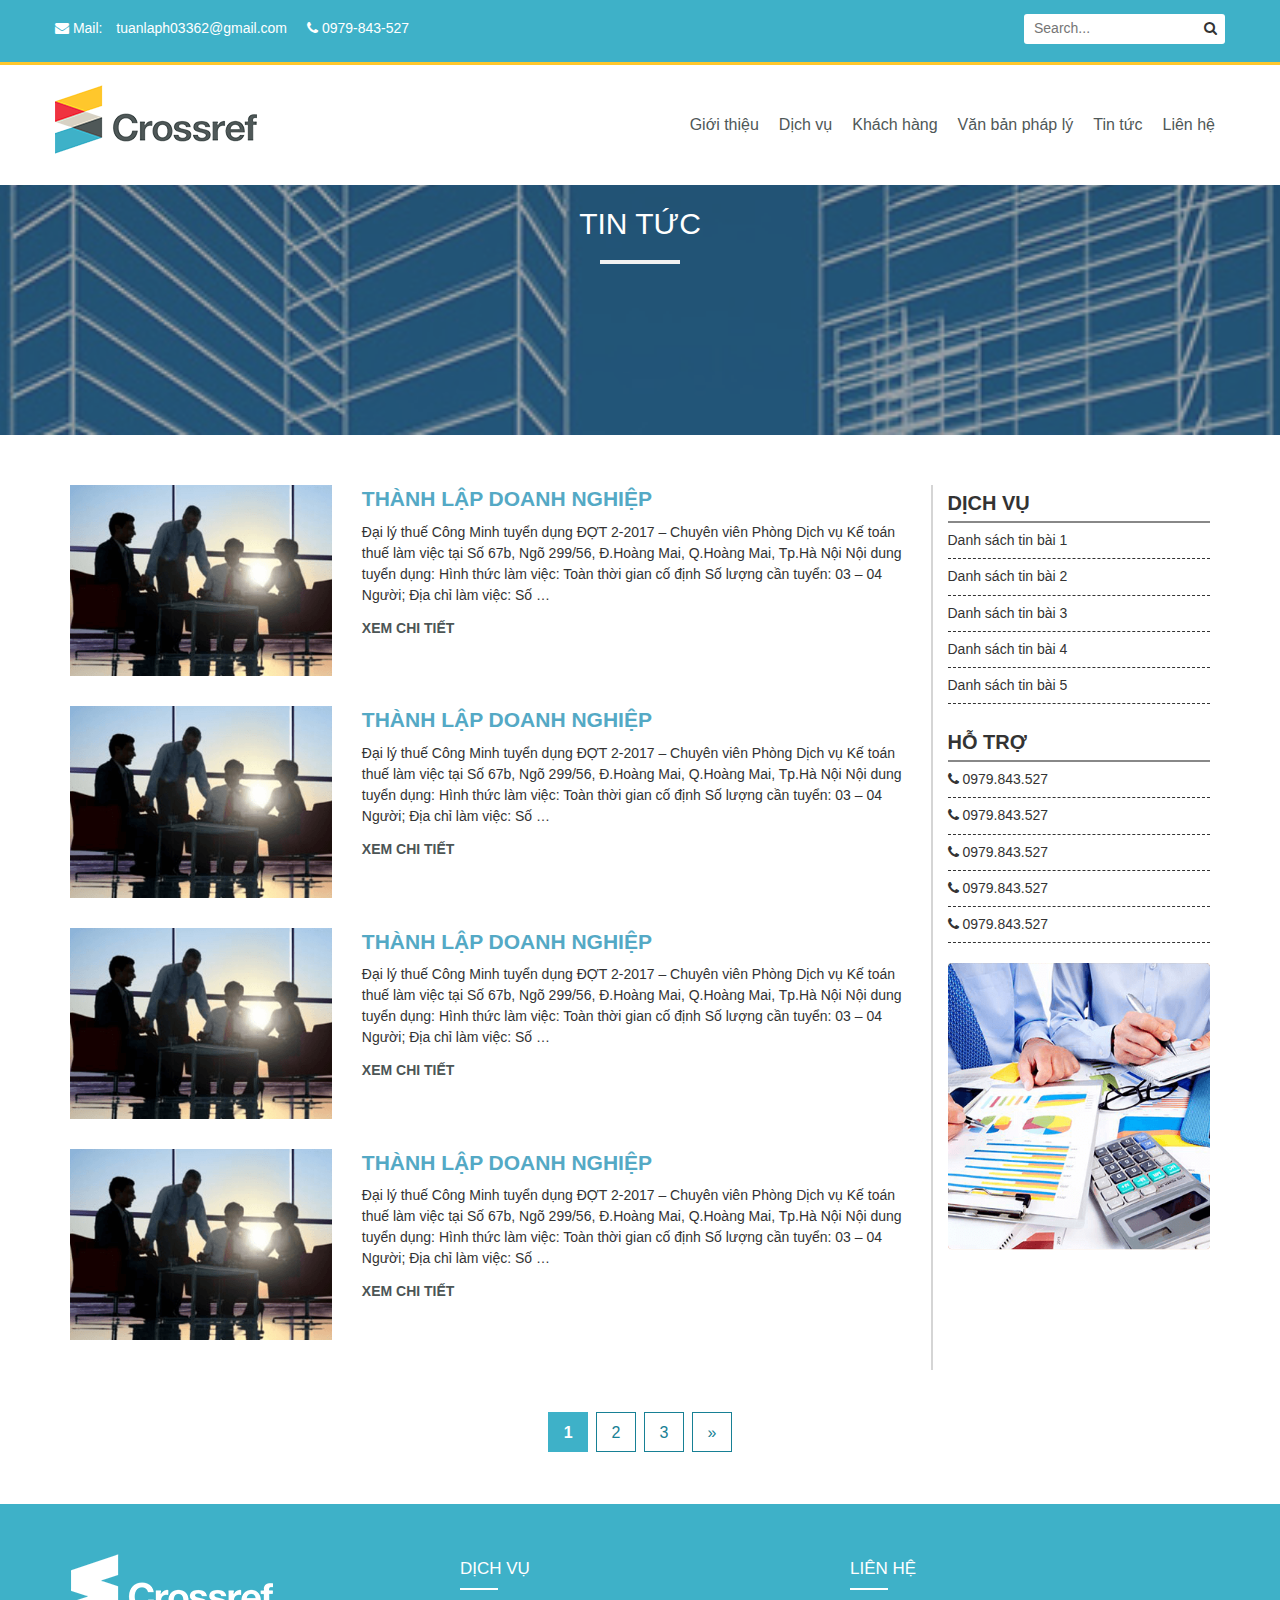
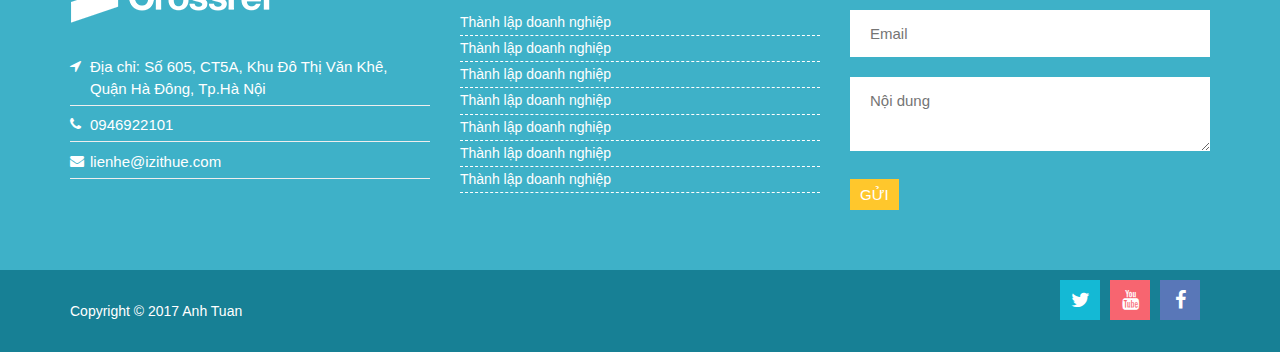
<file: tin-tuc.html>
<!DOCTYPE html>
<html lang="vi">
<head>
	<meta charset="utf-8">
	<meta name="viewport" content="width=device-width, initial-scale=1">
	<meta http-equiv="X-UA-Compatible" content="IE=edge" />
	<base href="" />
	<title>Theme002 - Website thuế</title>
	<meta name="robots" content="index, follow">
	<meta name="description" content="">
	<link rel="canonical" href="http://thue.com/index.html" />
	<link rel="shortcut icon" href="theme/frontend/images/favicon.png">
	<!-- <link rel="stylesheet" href="https://maxcdn.bootstrapcdn.com/bootstrap/3.3.7/css/bootstrap.min.css"> -->
	<link type="text/css" rel="stylesheet" href="theme/frontend/css/bootstrap.min.css" />
	<link type="text/css" rel="stylesheet" href="theme/frontend/css/menu-mobile.css" />
	<!-- <link type="text/css" rel="stylesheet" href="theme/frontend/css/camera.css" /> -->
	<link type="text/css" rel="stylesheet" href="theme/frontend/css/animate.css" />
	<link type="text/css" rel="stylesheet" href="theme/frontend/css/owl.carousel.min.css" />
	<!-- <link type="text/css" rel="stylesheet" href="theme/frontend/css/owl.theme.css" /> -->
	<link type="text/css" rel="stylesheet" href="theme/frontend/css/owl.theme.default.min.css" />
	<link type="text/css" rel="stylesheet" href="theme/frontend/css/owl.transitions.min.css" />
	<link type="text/css" rel="stylesheet" href="theme/frontend/css/style.css" />
	<link type="text/css" rel="stylesheet" href="theme/frontend/css/font-awesome.min.css" />
	<script>
		function waitJquery(callbackwaitJquery) {
		    var i = 0; /* Bị lỗi gọi 2 lần nên cần biến này */
		    var interval = setInterval(function() {
		        if (window.jQuery) {
		            jQuery(document).ready(function() {
		                if (i++ == 0) {
		                    callbackwaitJquery();
		                }
		                clearInterval(interval);
		            });
		        }
		    }, 10);
		}
	</script>
	<!-- <script src="https://ajax.googleapis.com/ajax/libs/jquery/3.2.1/jquery.min.js"></script> -->
	<!-- <script src="theme/frontend/js/libs-ajax-jquery-3.2.1.min.js"></script> -->
	<script src="theme/frontend/js/jquery-2.2.1.min.js"></script>
	<!-- <script src="https://maxcdn.bootstrapcdn.com/bootstrap/3.3.7/js/bootstrap.min.js"></script> -->
	<script src="theme/frontend/js/bootstrap.min.js"></script>
</head>
<body>
	<header class="clear">
		<div class="box header-top clear hidden-xs">
			<div class="container">
				<div class="row">
					<div class="col-md-6 col-sm-6 col-xs-12">
						<div class="row">

							<div class="header-top-left">
								<div class="item-contact-top">
									<i class="fa fa-envelope"></i>
									<p>Mail: </p><a href="mailTo:tuanlaph03362@gmail.com" title="Send Email">tuanlaph03362@gmail.com</a>
								</div>
								<div class="item-contact-top">
									<i class="fa fa-phone"></i> 
									<a href="tel:0979843527" title="Call Now"> 0979-843-527</a>
								</div>
							</div><!-- End .header-top-left -->

						</div>
					</div>

					<div class="col-md-6 col-sm-6 col-xs-12">
						<div class="row">

							<div class="box header-top-right">
								<div class="box-socail-top hidden">
									<div class="icon-socail"><a href="#" title="Title" rel="nofollow"><i class="fa fa-facebook"></i></a></div>
									<div class="icon-socail"><a href="#" title="Title" rel="nofollow"><i class="fa fa-twitter"></i></a></div>
									<div class="icon-socail"><a href="#" title="Title" rel="nofollow"><i class="fa fa-linkedin"></i></a></div>
									<div class="icon-socail"><a href="#" title="Title" rel="nofollow"><i class="fa fa-youtube"></i></a></div>
								</div><!-- End .header-top-right -->
								<div class="form-search-top">
									<form class="box frm-search" action="." method="post">
										<input type="text" name="keysearch" placeholder="Search...">
										<button type="submit" class="btn-search"><i class="fa fa-search"></i></button>
									</form>
								</div><!-- End .form-search-top -->
							</div><!-- End .header-top-right -->

						</div>
					</div>

				</div>
			</div>
		</div>
		<div class="box header clear">
			<div class="container">
				<div class="row">

					<div class="col-lg-2 col-md-3 col-sm-3 col-xs-12">
						<div class="row">
							<div class="box-logo-top">
								<a href="index.html" title="Site name" class="box">
									<img src="theme/frontend/images/logo.png" alt="Site name">
								</a>
							</div>
						</div>
					</div>
					<div class="col-lg-10 col-md-9 col-sm-9 col-xs-12">
						<div class="row hidden-xs">
							<nav class="box-menu-top">
								<div class="list-menu-1">

									<div class="item-menu-1">
										<a class="link-menu-1" href="gioi-thieu.html" title="Title">Giới thiệu</a>
									</div><!-- End item-menu-1 -->
									
									<div class="item-menu-1">
										<a class="link-menu-1" href="dich-vu.html" title="Title">Dịch vụ</a>
										<div class="list-menu-2">
											<div class="item-menu-2">
												<a class="link-menu-2" href="dich-vu-chi-tiet.html" title="Title">Dịch vụ chi tiết</a>
											</div>
										</div>
									</div><!-- End item-menu-1 -->
									
									<div class="item-menu-1">
										<a class="link-menu-1" href="khach-hang.html" title="Title">Khách hàng</a>
										<div class="list-menu-2">
											<div class="item-menu-2">
												<a class="link-menu-2" href="#" title="Title">Submenu 1</a>
											</div>
											<div class="item-menu-2">
												<a class="link-menu-2" href="#" title="Title">Submenu 2</a>
											</div>
											<div class="item-menu-2">
												<a class="link-menu-2" href="#" title="Title">Submenu 3</a>
											</div>
										</div>
									</div><!-- End item-menu-1 -->

									<div class="item-menu-1">
										<a class="link-menu-1" href="van-ban-phap-ly.html" title="Title">Văn bản pháp lý</a>
									</div><!-- End item-menu-1 -->

									<div class="item-menu-1">
										<a class="link-menu-1" href="tin-tuc.html" title="Title">Tin tức</a>
										<div class="list-menu-2">
											<div class="item-menu-2">
												<a class="link-menu-2" href="tin-chi-tiet.html" title="Title">Tin chi tiết</a>
											</div>
										</div>
									</div><!-- End item-menu-1 -->

									<div class="item-menu-1">
										<a class="link-menu-1" href="lien-he.html" title="Title">Liên hệ</a>
									</div><!-- End item-menu-1 -->

								</div><!-- End list-menu-1 -->
							</nav>
						</div>
						
						<!-- Start menu mobile screen width < 768px -->
						<div class="hidden-lg hidden-md hidden-sm mgbt20" id="cssmenu">
							<ul class="menu-mobile mgbt20">
							   <li><a href="gioi-thieu.html" title="Title">Giới thiệu</a></li>
							   <li><a href="dich-vu.html" title="Title">Dịch vụ</a>
							      <ul>
							         <li><a href="dich-vu-chi-tiet.html" title="Title">Dịch vụ chi tiết</a>
							            <ul>
							               <li><a href="#" title="Title">Sub Service</a></li>
							               <li><a href="#" title="Title">Sub Service</a></li>
							            </ul>
							         </li>
							         <li><a href="#" title="Title">Dịch vụ chi tiết 2</a>
							            <ul>
							               <li><a href="#" title="Title">Sub Service</a></li>
							               <li><a href="#" title="Title">Sub Service</a></li>
							            </ul>
							         </li>
							      </ul>
							   </li>
							   <li><a href="khach-hang.html" title="Title">Khách hàng</a></li>
							   <li><a href="#" title="Title">Văn bản pháp lý</a></li>
							   <li><a href="tin-tuc.html" title="Title">Tin tức</a>
							      <ul>
							         <li><a href="tin-chi-tiet.html" title="Title">Tin chi tiết</a></li>
							      </ul>
							   </li>
							   <li><a href="lien-he.html" title="Title">Liên hệ</a></li>
							</ul>
						</div><!-- End menu mobile -->

					</div>

				</div>
			</div>
		</div>
	</header><!-- End header -->


	<section class="box bg_banner_cate clear text-center">
		<div class="container">
			<div class="row">
				<div class="col-xs-12">
					<div class="box_banner_cate">
						<div class="box box_title_banner">
							<h2 class="mg0 pdt30 pdbt10 uppercase">Tin tức</h2>
							<div class="small_line mgt10 mgbt30"><span></span></div>
						</div>
					</div>
				</div>
			</div>
		</div>
	</section>


	<article class="box article-2 clear pdtb50">
		<div class="container">
			<h2 class="title-article pdtb30 text-center hidden">Danh sách tin</h2>
			<div class="row">

				<div class="col-md-9 col-sm-8 col-xs-12 border_r_768">
					<div class="row">

						<div class="col-md-12 col-sm-6 col-xs-6 full480 pd0">
							<div class="col-md-4 col-sm-12 col-xs-12 mgbt30">
								<div class="box box-img-blog">
									<a href="#" title="Title" class="box box-effect">
										<img src="theme/frontend/images/index_06.png" alt="Title" class="responsive">
									</a>
								</div>
							</div>
							<div class="col-md-8 col-sm-12 col-xs-12 mgbt30">
								<div class="box box-content-blog">
									<h3 class="box mg0 pdbt10"><a class="title-post-item" href="#" title="Title">Thành lập doanh nghiệp</a></h3>
									<div class="box box-info-blog mgbt10">
										<p>Đại lý thuế Công Minh tuyển dụng ĐỢT 2-2017 – Chuyên viên Phòng Dịch vụ Kế toán thuế làm việc tại Số 67b, Ngõ 299/56, Đ.Hoàng Mai, Q.Hoàng Mai, Tp.Hà Nội Nội dung tuyển dụng: Hình thức làm việc: Toàn thời gian cố định Số lượng cần tuyển: 03 – 04 Người; Địa chỉ làm việc: Số …</p>
									</div>
									<a href="#" class="read-more uppercase" rel="nofollow">Xem chi tiết</a>
								</div>
							</div>
						</div>

						<div class="col-md-12 col-sm-6 col-xs-6 full480 pd0">
							<div class="col-md-4 col-sm-12 col-xs-12 mgbt30">
								<div class="box box-img-blog">
									<a href="#" title="Title" class="box box-effect">
										<img src="theme/frontend/images/index_06.png" alt="Title" class="responsive">
									</a>
								</div>
							</div>
							<div class="col-md-8 col-sm-12 col-xs-12 mgbt30">
								<div class="box box-content-blog">
									<h3 class="box mg0 pdbt10"><a class="title-post-item" href="#" title="Title">Thành lập doanh nghiệp</a></h3>
									<div class="box box-info-blog mgbt10">
										<p>Đại lý thuế Công Minh tuyển dụng ĐỢT 2-2017 – Chuyên viên Phòng Dịch vụ Kế toán thuế làm việc tại Số 67b, Ngõ 299/56, Đ.Hoàng Mai, Q.Hoàng Mai, Tp.Hà Nội Nội dung tuyển dụng: Hình thức làm việc: Toàn thời gian cố định Số lượng cần tuyển: 03 – 04 Người; Địa chỉ làm việc: Số …</p>
									</div>
									<a href="#" class="read-more uppercase" rel="nofollow">Xem chi tiết</a>
								</div>
							</div>
						</div>

						<div class="col-md-12 col-sm-6 col-xs-6 full480 pd0">
							<div class="col-md-4 col-sm-12 col-xs-12 mgbt30">
								<div class="box box-img-blog">
									<a href="#" title="Title" class="box box-effect">
										<img src="theme/frontend/images/index_06.png" alt="Title" class="responsive">
									</a>
								</div>
							</div>
							<div class="col-md-8 col-sm-12 col-xs-12 mgbt30">
								<div class="box box-content-blog">
									<h3 class="box mg0 pdbt10"><a class="title-post-item" href="#" title="Title">Thành lập doanh nghiệp</a></h3>
									<div class="box box-info-blog mgbt10">
										<p>Đại lý thuế Công Minh tuyển dụng ĐỢT 2-2017 – Chuyên viên Phòng Dịch vụ Kế toán thuế làm việc tại Số 67b, Ngõ 299/56, Đ.Hoàng Mai, Q.Hoàng Mai, Tp.Hà Nội Nội dung tuyển dụng: Hình thức làm việc: Toàn thời gian cố định Số lượng cần tuyển: 03 – 04 Người; Địa chỉ làm việc: Số …</p>
									</div>
									<a href="#" class="read-more uppercase" rel="nofollow">Xem chi tiết</a>
								</div>
							</div>
						</div>

						<div class="col-md-12 col-sm-6 col-xs-6 full480 pd0">
							<div class="col-md-4 col-sm-12 col-xs-12 mgbt30">
								<div class="box box-img-blog">
									<a href="#" title="Title" class="box box-effect">
										<img src="theme/frontend/images/index_06.png" alt="Title" class="responsive">
									</a>
								</div>
							</div>
							<div class="col-md-8 col-sm-12 col-xs-12 mgbt30">
								<div class="box box-content-blog">
									<h3 class="box mg0 pdbt10"><a class="title-post-item" href="#" title="Title">Thành lập doanh nghiệp</a></h3>
									<div class="box box-info-blog mgbt10">
										<p>Đại lý thuế Công Minh tuyển dụng ĐỢT 2-2017 – Chuyên viên Phòng Dịch vụ Kế toán thuế làm việc tại Số 67b, Ngõ 299/56, Đ.Hoàng Mai, Q.Hoàng Mai, Tp.Hà Nội Nội dung tuyển dụng: Hình thức làm việc: Toàn thời gian cố định Số lượng cần tuyển: 03 – 04 Người; Địa chỉ làm việc: Số …</p>
									</div>
									<a href="#" class="read-more uppercase" rel="nofollow">Xem chi tiết</a>
								</div>
							</div>
						</div>

					</div>
				</div>
				<div class="col-md-3 col-sm-4 col-xs-12">
					<aside class="box box-aside sidebar_fixed">
						
						<div class="box widget widget_list_cate mgbt20">
							<div class="box box-title-aside">
								<span class="box title-aside">Dịch vụ</span>
							</div>
							<div class="box box_list_cate clear">
								<a href="#" title="Title" class="box link-cate-item">Danh sách tin bài 1</a>
								<a href="#" title="Title" class="box link-cate-item">Danh sách tin bài 2</a>
								<a href="#" title="Title" class="box link-cate-item">Danh sách tin bài 3</a>
								<a href="#" title="Title" class="box link-cate-item">Danh sách tin bài 4</a>
								<a href="#" title="Title" class="box link-cate-item">Danh sách tin bài 5</a>
							</div>
						</div>
						
						<div class="box widget widget_support mgbt20">
							<div class="box box-title-aside">
								<span class="box title-aside">Hỗ trợ</span>
							</div>
							<div class="box box_support clear">
								<a href="#" title="Title" class="box link-support" rel="nofllow"><i class="fa fa-phone"></i> 0979.843.527</a>
								<a href="#" title="Title" class="box link-support" rel="nofllow"><i class="fa fa-phone"></i> 0979.843.527</a>
								<a href="#" title="Title" class="box link-support" rel="nofllow"><i class="fa fa-phone"></i> 0979.843.527</a>
								<a href="#" title="Title" class="box link-support" rel="nofllow"><i class="fa fa-phone"></i> 0979.843.527</a>
								<a href="#" title="Title" class="box link-support" rel="nofllow"><i class="fa fa-phone"></i> 0979.843.527</a>
							</div>
						</div>

						<div class="box widget widget_ads_col mgbt20">
							<a href="#" rel="nofollow" title="Title" class="box box-effect">
								<img src="theme/frontend/images/img.png" alt="Title" class="responsive">
							</a>
						</div>

					</aside>
				</div>

			</div>


			<div class="row">
				<div class="col-xs-12">
					<div class="wp-pagenavi">
						<span class="current">1</span>
						<a class="page larger" href="#" rel="nofollow">2</a>
						<a class="page larger" href="#" rel="nofollow">3</a>
						<a class="nextpostslink" rel="next" href="#" rel="nofollow">»</a>
					</div>
				</div>
			</div>
			
		</div>
	</article>



	<footer class="box" id="height_footer">
		<div class="footer">
			<div class="container">
				<div class="row ft_responsive_max991">
					<div class="col-md-4 col-sm-4 col-xs-12">
						<div class="widget widget_info_footer">
							<span class="box box box-logo-footer mgbt30">
									<img src="theme/frontend/images/logo_footer.png" alt="Title" class="logo_footer">
							</span>
							<div class="box col-detail-ft">
								<div class="box-item-detail">
									<i class="fa fa-location-arrow"></i>
									<p>Địa chỉ: Số 605, CT5A, Khu Đô Thị Văn Khê, Quận Hà Đông, Tp.Hà Nội</p>
								</div>
								<div class="box-item-detail">
									<i class="fa fa-phone"></i>
									<p>0946922101</p>
								</div>
								<div class="box-item-detail">
									<i class="fa fa-envelope"></i>
									<p>lienhe@izithue.com</p>
								</div>
							</div>
						</div>
					</div>
					<div class="col-md-4 col-sm-4 col-xs-12">
						<div class="widget widget_album_footer">
							<span class="box title-footer">Dịch vụ</span>
							<div class="box col-service-ft">
								<a href="#" title="Title" class="box item-service">Thành lập doanh nghiệp</a>
								<a href="#" title="Title" class="box item-service">Thành lập doanh nghiệp</a>
								<a href="#" title="Title" class="box item-service">Thành lập doanh nghiệp</a>
								<a href="#" title="Title" class="box item-service">Thành lập doanh nghiệp</a>
								<a href="#" title="Title" class="box item-service">Thành lập doanh nghiệp</a>
								<a href="#" title="Title" class="box item-service">Thành lập doanh nghiệp</a>
								<a href="#" title="Title" class="box item-service">Thành lập doanh nghiệp</a>
							</div>
						</div>
					</div>
					<div class="col-md-4 col-sm-4 col-xs-12">
						<div class="widget widget_contact_footer">
							<span class="box title-footer">LIÊN HỆ</span>
							<div class="box col-form-ft">
								<form action="." method="post" class="">
									<input type="text" name="email" class="" value="" placeholder="Email">
									<textarea name="content" id="noidung" cols="30" rows="2" placeholder="Nội dung" class="limit100"></textarea>
									<button type="submit" name="gui" class="btn btn-gui">Gửi</button>
								</form>
							</div>
						</div>
					</div>
				</div>
			</div>
		</div>
		<div class="footer-bottom">
			<div class="container">
				<div class="row">
					<div class="col-sm-6 col-md-6 con-xs-12">
						<p style="line-height: 62px; margin: 0;">Copyright © 2017 Anh Tuan</p>
					</div>
					<div class="col-sm-6 col-md-6 con-xs-12">
						<div class="box socail-footer">
							<ul class="list-socail">
								<li class="item-socail f-left link-twitter"><a href="#" rel="nofollow" class="box link-socail"><i class="fa fa-twitter"></i></a></li>
								<li class="item-socail f-left link-youtube"><a href="#" rel="nofollow" class="box link-socail"><i class="fa fa-youtube"></i></a></li>
								<li class="item-socail f-left link-facebook"><a href="#" rel="nofollow" class="box link-socail"><i class="fa fa-facebook"></i></a></li>
							</ul>
						</div>
					</div>
				</div>
			</div>
		</div>
	</footer>


	<div id="goTop" >
		<div class="go_top" title="Lên trên">
			<i class="fa fa-arrow-up" aria-hidden="true"></i>
		</div>
	</div>



	<script src="theme/frontend/js/menu-mobile.min.js" defer></script>
	<script src="theme/frontend/js/wow.js" defer></script>
	<!-- <script src="theme/frontend/js/jquery.easing.1.3.js" defer></script> -->
	<!-- <script src="theme/frontend/js/camera.min.js" defer></script> -->
	<!-- <script src="theme/frontend/js/owl.carousel.js" defer></script> -->
	<script src="theme/frontend/js/owl.carousel.min.js" defer></script>
	<script src="theme/frontend/js/OwlCarousel2Thumbs.min.js" defer></script>
	<script src="theme/frontend/js/script.min.js" defer></script>
	<script src="theme/frontend/plug/script.js" defer></script>
	<script src="theme/frontend/js/jquery.sticky.min.js" defer></script>

</body>
</html>
</file>
<file: theme/frontend/css/camera.css>
.camera_wrap a, .camera_wrap img,
.camera_wrap ol, .camera_wrap ul, .camera_wrap li,
.camera_wrap table, .camera_wrap tbody, .camera_wrap tfoot, .camera_wrap thead, .camera_wrap tr, .camera_wrap th, .camera_wrap td
.camera_thumbs_wrap a, .camera_thumbs_wrap img,
.camera_thumbs_wrap ol, .camera_thumbs_wrap ul, .camera_thumbs_wrap li,
.camera_thumbs_wrap table, .camera_thumbs_wrap tbody, .camera_thumbs_wrap tfoot, .camera_thumbs_wrap thead, .camera_thumbs_wrap tr, .camera_thumbs_wrap th, .camera_thumbs_wrap td{background:none;border:0;font:inherit;font-size:100%;margin:0;padding:0;vertical-align:baseline;list-style:none}
.camera_wrap{direction:ltr;display:none;float:left;position:relative;z-index:0;}
.camera_wrap img{max-width:none!important;}
.camera_fakehover{height:100%;min-height:60px;position:relative;width:100%;z-index:1;}
.camera_wrap{width:100%;}
.camera_src{display:none;}
.cameraCont, .cameraContents{height:100%;position:relative;width:100%;z-index:1;}
.cameraSlide{bottom:0;left:0;position:absolute;right:0;top:0;width:100%;}
.cameraContent{bottom:0;display:none;left:0;position:absolute;right:0;top:0;width:100%;}
.camera_target{bottom:0;height:100%;left:0;overflow:hidden;position:absolute;right:0;text-align:left;top:0;width:100%;z-index:0;}
.camera_overlayer{bottom:0;height:100%;left:0;overflow:hidden;position:absolute;right:0;top:0;width:100%;z-index:0;}
.camera_target_content{bottom:0;left:0;overflow:hidden;position:absolute;right:0;top:0;z-index:2;}
.camera_target_content .camera_link{background:url(../images/blank.gif);display:block;height:100%;text-decoration:none;}
.camera_loader{background:#fff url(../images/camera-loader.gif) no-repeat center;background:rgba(255, 255, 255, 0.9) url(../images/camera-loader.gif) no-repeat center;border:1px solid #ffffff;-webkit-border-radius:18px;-moz-border-radius:18px;border-radius:18px;height:36px;left:50%;overflow:hidden;position:absolute;margin:-18px 0 0 -18px;top:50%;width:36px;z-index:3;}
.camera_bar{bottom:0;left:0;overflow:hidden;position:absolute;right:0;top:0;z-index:3;}
.camera_thumbs_wrap.camera_left .camera_bar, .camera_thumbs_wrap.camera_right .camera_bar{height:100%;position:absolute;width:auto;}
.camera_thumbs_wrap.camera_bottom .camera_bar, .camera_thumbs_wrap.camera_top .camera_bar{height:auto;position:absolute;width:100%;}
.camera_nav_cont{height:65px;overflow:hidden;position:absolute;right:9px;top:15px;width:120px;z-index:4;}
.camera_caption{bottom:0;display:block;position:absolute;width:100%;}
.camera_caption > div{padding:10px 20px;}
.camerarelative{overflow:hidden;position:relative;}
.imgFake{cursor:pointer;}
.camera_prevThumbs{bottom:4px;cursor:pointer;left:0;position:absolute;top:4px;visibility:hidden;width:30px;z-index:10;}
.camera_prevThumbs div{background:url(../images/camera_skins.png) no-repeat -160px 0;display:block;height:40px;margin-top:-20px;position:absolute;top:50%;width:30px;}
.camera_nextThumbs{bottom:4px;cursor:pointer;position:absolute;right:0;top:4px;visibility:hidden;width:30px;z-index:10;}
.camera_nextThumbs div{background:url(../images/camera_skins.png) no-repeat -190px 0;display:block;height:40px;margin-top:-20px;position:absolute;top:50%;width:30px;}
.camera_command_wrap .hideNav{display:none;}
.camera_command_wrap{left:0;position:relative;right:0;z-index:4;}
.camera_wrap .camera_pag .camera_pag_ul{list-style:none;margin:0;padding:0;text-align:right;}
.camera_wrap .camera_pag .camera_pag_ul li{-webkit-border-radius:8px;-moz-border-radius:8px;border-radius:8px;cursor:pointer;display:inline-block;height:16px;margin:20px 5px;position:relative;text-align:left;text-indent:9999px;width:16px;}
.camera_commands_emboss .camera_pag .camera_pag_ul li{-moz-box-shadow:0px 1px 0px rgba(255,255,255,1),
inset 0px 1px 1px rgba(0,0,0,0.2);-webkit-box-shadow:0px 1px 0px rgba(255,255,255,1),
inset 0px 1px 1px rgba(0,0,0,0.2);box-shadow:0px 1px 0px rgba(255,255,255,1),
inset 0px 1px 1px rgba(0,0,0,0.2);}
.camera_wrap .camera_pag .camera_pag_ul li > span{-webkit-border-radius:5px;-moz-border-radius:5px;border-radius:5px;height:8px;left:4px;overflow:hidden;position:absolute;top:4px;width:8px;}
.camera_commands_emboss .camera_pag .camera_pag_ul li:hover > span{-moz-box-shadow:0px 1px 0px rgba(255,255,255,1),
inset 0px 1px 1px rgba(0,0,0,0.2);-webkit-box-shadow:0px 1px 0px rgba(255,255,255,1),
inset 0px 1px 1px rgba(0,0,0,0.2);box-shadow:0px 1px 0px rgba(255,255,255,1),
inset 0px 1px 1px rgba(0,0,0,0.2);}
.camera_wrap .camera_pag .camera_pag_ul li.cameracurrent > span{-moz-box-shadow:0;-webkit-box-shadow:0;box-shadow:0;}
.camera_pag_ul li img{display:none;position:absolute;}
.camera_pag_ul .thumb_arrow{border-left:4px solid transparent;border-right:4px solid transparent;border-top:4px solid;top:0;left:50%;margin-left:-4px;position:absolute;}
.camera_prev, .camera_next, .camera_commands{cursor:pointer;height:40px;margin-top:-20px;position:absolute;top:50%;width:40px;z-index:2;}
.camera_prev{left:0;}
.camera_prev > span{background:url(../images/camera_skins.png) no-repeat 0 0;display:block;height:40px;width:40px;}
.camera_next{right:0;}
.camera_next > span{background:url(../images/camera_skins.png) no-repeat -40px 0;display:block;height:40px;width:40px;}
.camera_commands{right:41px;}
.camera_commands > .camera_play{background:url(../images/camera_skins.png) no-repeat -80px 0;height:40px;width:40px;}
.camera_commands > .camera_stop{background:url(../images/camera_skins.png) no-repeat -120px 0;display:block;height:40px;width:40px;}
.camera_wrap .camera_pag .camera_pag_ul li{-webkit-border-radius:8px;-moz-border-radius:8px;border-radius:8px;cursor:pointer;display:inline-block;height:16px;margin:20px 5px;position:relative;text-indent:9999px;width:16px;}
.camera_thumbs_cont{-webkit-border-bottom-right-radius:4px;-webkit-border-bottom-left-radius:4px;-moz-border-radius-bottomright:4px;-moz-border-radius-bottomleft:4px;border-bottom-right-radius:4px;border-bottom-left-radius:4px;overflow:hidden;position:relative;width:100%;}
.camera_commands_emboss .camera_thumbs_cont{-moz-box-shadow:0px 1px 0px rgba(255,255,255,1),
inset 0px 1px 1px rgba(0,0,0,0.2);-webkit-box-shadow:0px 1px 0px rgba(255,255,255,1),
inset 0px 1px 1px rgba(0,0,0,0.2);box-shadow:0px 1px 0px rgba(255,255,255,1),
inset 0px 1px 1px rgba(0,0,0,0.2);}
.camera_thumbs_cont > div{float:left;width:100%;}
.camera_thumbs_cont ul{overflow:hidden;padding:3px 4px 8px;position:relative;text-align:center;}
.camera_thumbs_cont ul li{display:inline;padding:0 4px;}
.camera_thumbs_cont ul li > img{border:1px solid;cursor:pointer;margin-top:5px;vertical-align:bottom;}
.camera_clear{display:block;clear:both;}
.showIt{display:none;}
.camera_clear{clear:both;display:block;height:1px;margin:-1px 0 25px;position:relative;}
.pattern_1 .camera_overlayer{background:url(../images/patterns/overlay1.png) repeat;}
.pattern_2 .camera_overlayer{background:url(../images/patterns/overlay2.png) repeat;}
.pattern_3 .camera_overlayer{background:url(../images/patterns/overlay3.png) repeat;}
.pattern_4 .camera_overlayer{background:url(../images/patterns/overlay4.png) repeat;}
.pattern_5 .camera_overlayer{background:url(../images/patterns/overlay5.png) repeat;}
.pattern_6 .camera_overlayer{background:url(../images/patterns/overlay6.png) repeat;}
.pattern_7 .camera_overlayer{background:url(../images/patterns/overlay7.png) repeat;}
.pattern_8 .camera_overlayer{background:url(../images/patterns/overlay8.png) repeat;}
.pattern_9 .camera_overlayer{background:url(../images/patterns/overlay9.png) repeat;}
.pattern_10 .camera_overlayer{background:url(../images/patterns/overlay10.png) repeat;}
.camera_caption{color:#fff;}
.camera_caption > div{background:#000;background:rgba(0, 0, 0, 0.3);}
.camera_wrap .camera_pag .camera_pag_ul li{background:#b7b7b7;}
.camera_wrap .camera_pag .camera_pag_ul li:hover > span{background:#b7b7b7;}
.camera_wrap .camera_pag .camera_pag_ul li.cameracurrent > span{background: #0d4c92;}
.camera_pag_ul li img{border:4px solid #e6e6e6;-moz-box-shadow:0px 3px 6px rgba(0,0,0,.5);-webkit-box-shadow:0px 3px 6px rgba(0,0,0,.5);box-shadow:0px 3px 6px rgba(0,0,0,.5);}
.camera_pag_ul .thumb_arrow{border-top-color:#e6e6e6;}
.camera_prevThumbs, .camera_nextThumbs, .camera_prev, .camera_next, .camera_commands, .camera_thumbs_cont{background:#d8d8d8;background:rgba(216, 216, 216, 0.85);}
.camera_wrap .camera_pag .camera_pag_ul li{background:#fff;}
.camera_thumbs_cont ul li > img{border-color:1px solid #000;}
.camera_amber_skin .camera_prevThumbs div{background-position:-160px -160px;}
.camera_amber_skin .camera_nextThumbs div{background-position:-190px -160px;}
.camera_amber_skin .camera_prev > span{background-position:0 -160px;}
.camera_amber_skin .camera_next > span{background-position:-40px -160px;}
.camera_amber_skin .camera_commands > .camera_play{background-position:-80px -160px;}
.camera_amber_skin .camera_commands > .camera_stop{background-position:-120px -160px;}
.camera_ash_skin .camera_prevThumbs div{background-position:-160px -200px;}
.camera_ash_skin .camera_nextThumbs div{background-position:-190px -200px;}
.camera_ash_skin .camera_prev > span{background-position:0 -200px;}
.camera_ash_skin .camera_next > span{background-position:-40px -200px;}
.camera_ash_skin .camera_commands > .camera_play{background-position:-80px -200px;}
.camera_ash_skin .camera_commands > .camera_stop{background-position:-120px -200px;}
.camera_azure_skin .camera_prevThumbs div{background-position:-160px -240px;}
.camera_azure_skin .camera_nextThumbs div{background-position:-190px -240px;}
.camera_azure_skin .camera_prev > span{background-position:0 -240px;}
.camera_azure_skin .camera_next > span{background-position:-40px -240px;}
.camera_azure_skin .camera_commands > .camera_play{background-position:-80px -240px;}
.camera_azure_skin .camera_commands > .camera_stop{background-position:-120px -240px;}
.camera_beige_skin .camera_prevThumbs div{background-position:-160px -120px;}
.camera_beige_skin .camera_nextThumbs div{background-position:-190px -120px;}
.camera_beige_skin .camera_prev > span{background-position:0 -120px;}
.camera_beige_skin .camera_next > span{background-position:-40px -120px;}
.camera_beige_skin .camera_commands > .camera_play{background-position:-80px -120px;}
.camera_beige_skin .camera_commands > .camera_stop{background-position:-120px -120px;}
.camera_black_skin .camera_prevThumbs div{background-position:-160px -40px;}
.camera_black_skin .camera_nextThumbs div{background-position:-190px -40px;}
.camera_black_skin .camera_prev > span{background-position:0 -40px;}
.camera_black_skin .camera_next > span{background-position:-40px -40px;}
.camera_black_skin .camera_commands > .camera_play{background-position:-80px -40px;}
.camera_black_skin .camera_commands > .camera_stop{background-position:-120px -40px;}
.camera_blue_skin .camera_prevThumbs div{background-position:-160px -280px;}
.camera_blue_skin .camera_nextThumbs div{background-position:-190px -280px;}
.camera_blue_skin .camera_prev > span{background-position:0 -280px;}
.camera_blue_skin .camera_next > span{background-position:-40px -280px;}
.camera_blue_skin .camera_commands > .camera_play{background-position:-80px -280px;}
.camera_blue_skin .camera_commands > .camera_stop{background-position:-120px -280px;}
.camera_brown_skin .camera_prevThumbs div{background-position:-160px -320px;}
.camera_brown_skin .camera_nextThumbs div{background-position:-190px -320px;}
.camera_brown_skin .camera_prev > span{background-position:0 -320px;}
.camera_brown_skin .camera_next > span{background-position:-40px -320px;}
.camera_brown_skin .camera_commands > .camera_play{background-position:-80px -320px;}
.camera_brown_skin .camera_commands > .camera_stop{background-position:-120px -320px;}
.camera_burgundy_skin .camera_prevThumbs div{background-position:-160px -360px;}
.camera_burgundy_skin .camera_nextThumbs div{background-position:-190px -360px;}
.camera_burgundy_skin .camera_prev > span{background-position:0 -360px;}
.camera_burgundy_skin .camera_next > span{background-position:-40px -360px;}
.camera_burgundy_skin .camera_commands > .camera_play{background-position:-80px -360px;}
.camera_burgundy_skin .camera_commands > .camera_stop{background-position:-120px -360px;}
.camera_charcoal_skin .camera_prevThumbs div{background-position:-160px -400px;}
.camera_charcoal_skin .camera_nextThumbs div{background-position:-190px -400px;}
.camera_charcoal_skin .camera_prev > span{background-position:0 -400px;}
.camera_charcoal_skin .camera_next > span{background-position:-40px -400px;}
.camera_charcoal_skin .camera_commands > .camera_play{background-position:-80px -400px;}
.camera_charcoal_skin .camera_commands > .camera_stop{background-position:-120px -400px;}
.camera_chocolate_skin .camera_prevThumbs div{background-position:-160px -440px;}
.camera_chocolate_skin .camera_nextThumbs div{background-position:-190px -440px;}
.camera_chocolate_skin .camera_prev > span{background-position:0 -440px;}
.camera_chocolate_skin .camera_next > span{background-position:-40px -440px;}
.camera_chocolate_skin .camera_commands > .camera_play{background-position:-80px -440px;}
.camera_chocolate_skin .camera_commands > .camera_stop{background-position:-120px -440px;}
.camera_coffee_skin .camera_prevThumbs div{background-position:-160px -480px;}
.camera_coffee_skin .camera_nextThumbs div{background-position:-190px -480px;}
.camera_coffee_skin .camera_prev > span{background-position:0 -480px;}
.camera_coffee_skin .camera_next > span{background-position:-40px -480px;}
.camera_coffee_skin .camera_commands > .camera_play{background-position:-80px -480px;}
.camera_coffee_skin .camera_commands > .camera_stop{background-position:-120px -480px;}
.camera_cyan_skin .camera_prevThumbs div{background-position:-160px -520px;}
.camera_cyan_skin .camera_nextThumbs div{background-position:-190px -520px;}
.camera_cyan_skin .camera_prev > span{background-position:0 -520px;}
.camera_cyan_skin .camera_next > span{background-position:-40px -520px;}
.camera_cyan_skin .camera_commands > .camera_play{background-position:-80px -520px;}
.camera_cyan_skin .camera_commands > .camera_stop{background-position:-120px -520px;}
.camera_fuchsia_skin .camera_prevThumbs div{background-position:-160px -560px;}
.camera_fuchsia_skin .camera_nextThumbs div{background-position:-190px -560px;}
.camera_fuchsia_skin .camera_prev > span{background-position:0 -560px;}
.camera_fuchsia_skin .camera_next > span{background-position:-40px -560px;}
.camera_fuchsia_skin .camera_commands > .camera_play{background-position:-80px -560px;}
.camera_fuchsia_skin .camera_commands > .camera_stop{background-position:-120px -560px;}
.camera_gold_skin .camera_prevThumbs div{background-position:-160px -600px;}
.camera_gold_skin .camera_nextThumbs div{background-position:-190px -600px;}
.camera_gold_skin .camera_prev > span{background-position:0 -600px;}
.camera_gold_skin .camera_next > span{background-position:-40px -600px;}
.camera_gold_skin .camera_commands > .camera_play{background-position:-80px -600px;}
.camera_gold_skin .camera_commands > .camera_stop{background-position:-120px -600px;}
.camera_green_skin .camera_prevThumbs div{background-position:-160px -640px;}
.camera_green_skin .camera_nextThumbs div{background-position:-190px -640px;}
.camera_green_skin .camera_prev > span{background-position:0 -640px;}
.camera_green_skin .camera_next > span{background-position:-40px -640px;}
.camera_green_skin .camera_commands > .camera_play{background-position:-80px -640px;}
.camera_green_skin .camera_commands > .camera_stop{background-position:-120px -640px;}
.camera_grey_skin .camera_prevThumbs div{background-position:-160px -680px;}
.camera_grey_skin .camera_nextThumbs div{background-position:-190px -680px;}
.camera_grey_skin .camera_prev > span{background-position:0 -680px;}
.camera_grey_skin .camera_next > span{background-position:-40px -680px;}
.camera_grey_skin .camera_commands > .camera_play{background-position:-80px -680px;}
.camera_grey_skin .camera_commands > .camera_stop{background-position:-120px -680px;}
.camera_indigo_skin .camera_prevThumbs div{background-position:-160px -720px;}
.camera_indigo_skin .camera_nextThumbs div{background-position:-190px -720px;}
.camera_indigo_skin .camera_prev > span{background-position:0 -720px;}
.camera_indigo_skin .camera_next > span{background-position:-40px -720px;}
.camera_indigo_skin .camera_commands > .camera_play{background-position:-80px -720px;}
.camera_indigo_skin .camera_commands > .camera_stop{background-position:-120px -720px;}
.camera_khaki_skin .camera_prevThumbs div{background-position:-160px -760px;}
.camera_khaki_skin .camera_nextThumbs div{background-position:-190px -760px;}
.camera_khaki_skin .camera_prev > span{background-position:0 -760px;}
.camera_khaki_skin .camera_next > span{background-position:-40px -760px;}
.camera_khaki_skin .camera_commands > .camera_play{background-position:-80px -760px;}
.camera_khaki_skin .camera_commands > .camera_stop{background-position:-120px -760px;}
.camera_lime_skin .camera_prevThumbs div{background-position:-160px -800px;}
.camera_lime_skin .camera_nextThumbs div{background-position:-190px -800px;}
.camera_lime_skin .camera_prev > span{background-position:0 -800px;}
.camera_lime_skin .camera_next > span{background-position:-40px -800px;}
.camera_lime_skin .camera_commands > .camera_play{background-position:-80px -800px;}
.camera_lime_skin .camera_commands > .camera_stop{background-position:-120px -800px;}
.camera_magenta_skin .camera_prevThumbs div{background-position:-160px -840px;}
.camera_magenta_skin .camera_nextThumbs div{background-position:-190px -840px;}
.camera_magenta_skin .camera_prev > span{background-position:0 -840px;}
.camera_magenta_skin .camera_next > span{background-position:-40px -840px;}
.camera_magenta_skin .camera_commands > .camera_play{background-position:-80px -840px;}
.camera_magenta_skin .camera_commands > .camera_stop{background-position:-120px -840px;}
.camera_maroon_skin .camera_prevThumbs div{background-position:-160px -880px;}
.camera_maroon_skin .camera_nextThumbs div{background-position:-190px -880px;}
.camera_maroon_skin .camera_prev > span{background-position:0 -880px;}
.camera_maroon_skin .camera_next > span{background-position:-40px -880px;}
.camera_maroon_skin .camera_commands > .camera_play{background-position:-80px -880px;}
.camera_maroon_skin .camera_commands > .camera_stop{background-position:-120px -880px;}
.camera_orange_skin .camera_prevThumbs div{background-position:-160px -920px;}
.camera_orange_skin .camera_nextThumbs div{background-position:-190px -920px;}
.camera_orange_skin .camera_prev > span{background-position:0 -920px;}
.camera_orange_skin .camera_next > span{background-position:-40px -920px;}
.camera_orange_skin .camera_commands > .camera_play{background-position:-80px -920px;}
.camera_orange_skin .camera_commands > .camera_stop{background-position:-120px -920px;}
.camera_olive_skin .camera_prevThumbs div{background-position:-160px -1080px;}
.camera_olive_skin .camera_nextThumbs div{background-position:-190px -1080px;}
.camera_olive_skin .camera_prev > span{background-position:0 -1080px;}
.camera_olive_skin .camera_next > span{background-position:-40px -1080px;}
.camera_olive_skin .camera_commands > .camera_play{background-position:-80px -1080px;}
.camera_olive_skin .camera_commands > .camera_stop{background-position:-120px -1080px;}
.camera_pink_skin .camera_prevThumbs div{background-position:-160px -960px;}
.camera_pink_skin .camera_nextThumbs div{background-position:-190px -960px;}
.camera_pink_skin .camera_prev > span{background-position:0 -960px;}
.camera_pink_skin .camera_next > span{background-position:-40px -960px;}
.camera_pink_skin .camera_commands > .camera_play{background-position:-80px -960px;}
.camera_pink_skin .camera_commands > .camera_stop{background-position:-120px -960px;}
.camera_pistachio_skin .camera_prevThumbs div{background-position:-160px -1040px;}
.camera_pistachio_skin .camera_nextThumbs div{background-position:-190px -1040px;}
.camera_pistachio_skin .camera_prev > span{background-position:0 -1040px;}
.camera_pistachio_skin .camera_next > span{background-position:-40px -1040px;}
.camera_pistachio_skin .camera_commands > .camera_play{background-position:-80px -1040px;}
.camera_pistachio_skin .camera_commands > .camera_stop{background-position:-120px -1040px;}
.camera_pink_skin .camera_prevThumbs div{background-position:-160px -80px;}
.camera_pink_skin .camera_nextThumbs div{background-position:-190px -80px;}
.camera_pink_skin .camera_prev > span{background-position:0 -80px;}
.camera_pink_skin .camera_next > span{background-position:-40px -80px;}
.camera_pink_skin .camera_commands > .camera_play{background-position:-80px -80px;}
.camera_pink_skin .camera_commands > .camera_stop{background-position:-120px -80px;}
.camera_red_skin .camera_prevThumbs div{background-position:-160px -1000px;}
.camera_red_skin .camera_nextThumbs div{background-position:-190px -1000px;}
.camera_red_skin .camera_prev > span{background-position:0 -1000px;}
.camera_red_skin .camera_next > span{background-position:-40px -1000px;}
.camera_red_skin .camera_commands > .camera_play{background-position:-80px -1000px;}
.camera_red_skin .camera_commands > .camera_stop{background-position:-120px -1000px;}
.camera_tangerine_skin .camera_prevThumbs div{background-position:-160px -1120px;}
.camera_tangerine_skin .camera_nextThumbs div{background-position:-190px -1120px;}
.camera_tangerine_skin .camera_prev > span{background-position:0 -1120px;}
.camera_tangerine_skin .camera_next > span{background-position:-40px -1120px;}
.camera_tangerine_skin .camera_commands > .camera_play{background-position:-80px -1120px;}
.camera_tangerine_skin .camera_commands > .camera_stop{background-position:-120px -1120px;}
.camera_turquoise_skin .camera_prevThumbs div{background-position:-160px -1160px;}
.camera_turquoise_skin .camera_nextThumbs div{background-position:-190px -1160px;}
.camera_turquoise_skin .camera_prev > span{background-position:0 -1160px;}
.camera_turquoise_skin .camera_next > span{background-position:-40px -1160px;}
.camera_turquoise_skin .camera_commands > .camera_play{background-position:-80px -1160px;}
.camera_turquoise_skin .camera_commands > .camera_stop{background-position:-120px -1160px;}
.camera_violet_skin .camera_prevThumbs div{background-position:-160px -1200px;}
.camera_violet_skin .camera_nextThumbs div{background-position:-190px -1200px;}
.camera_violet_skin .camera_prev > span{background-position:0 -1200px;}
.camera_violet_skin .camera_next > span{background-position:-40px -1200px;}
.camera_violet_skin .camera_commands > .camera_play{background-position:-80px -1200px;}
.camera_violet_skin .camera_commands > .camera_stop{background-position:-120px -1200px;}
.camera_white_skin .camera_prevThumbs div{background-position:-160px -80px;}
.camera_white_skin .camera_nextThumbs div{background-position:-190px -80px;}
.camera_white_skin .camera_prev > span{background-position:0 -80px;}
.camera_white_skin .camera_next > span{background-position:-40px -80px;}
.camera_white_skin .camera_commands > .camera_play{background-position:-80px -80px;}
.camera_white_skin .camera_commands > .camera_stop{background-position:-120px -80px;}
.camera_yellow_skin .camera_prevThumbs div{background-position:-160px -1240px;}
.camera_yellow_skin .camera_nextThumbs div{background-position:-190px -1240px;}
.camera_yellow_skin .camera_prev > span{background-position:0 -1240px;}
.camera_yellow_skin .camera_next > span{background-position:-40px -1240px;}
.camera_yellow_skin .camera_commands > .camera_play{background-position:-80px -1240px;}
.camera_yellow_skin .camera_commands > .camera_stop{background-position:-120px -1240px;}
</file>
<file: theme/frontend/css/style.css>
.full-size {
  width: 100%;
  height: 100%;
  clear: both;
  overflow: hidden; }

img.img-reponsive {
  width: 100%;
  height: 100%;
  clear: both;
  object-fit: cover; }

img.img-initial {
  width: initial !important;
  height: initial !important;
  clear: both; }

@font-face {
  font-family: 'UTM-Avo';
  src: url("../fonts/UTM-Avo.ttf") format("opentype");
  font-weight: normal;
  font-style: normal; }
@font-face {
  font-family: 'UTM-Bold';
  src: url("../fonts/UTM-AvoBold.ttf") format("opentype");
  font-weight: normal;
  font-style: normal; }
@font-face {
  font-family: 'UTM-Italic';
  src: url("../fonts/UTM-AvoItalic.ttf") format("opentype");
  font-weight: normal;
  font-style: normal; }
@font-face {
  font-family: 'UTM-BoldItalic';
  src: url("../fonts/UTM-BoldItalic.ttf") format("opentype");
  font-weight: normal;
  font-style: normal; }
@font-face {
  font-family: 'Roboto-Light';
  src: url("../fonts/Roboto-Light.ttf") format("truetype");
  font-weight: normal;
  font-style: normal; }
@font-face {
  font-family: 'Roboto-LightItalic';
  src: url("../fonts/Roboto-LightItalic.ttf") format("truetype");
  font-weight: normal;
  font-style: normal; }
@keyframes "load" {
  from {
    transform: translate(-50%, -50%) rotate(0deg); }
  to {
    transform: translate(-50%, -50%) rotate(360deg); } }
@-webkit-keyframes "load" {
  from {
    -webkit-transform: translate(-50%, -50%) rotate(0deg); }
  to {
    -webkit-transform: translate(-50%, -50%) rotate(360deg); } }
.load {
  position: fixed;
  top: 0;
  left: 0;
  right: 0;
  bottom: 0;
  background: rgba(0, 0, 0, 0.7);
  z-index: 9999999999999; }
  .load img {
    position: absolute;
    width: 100px;
    top: 50%;
    left: 50%;
    animation-name: load;
    -webkit-animation-name: load;
    animation-timing-function: linear;
    -webkit-animation-timing-function: linear;
    animation-duration: 1s;
    -webkit-animation-duration: 1s;
    animation-iteration-count: infinite;
    -webkit-animation-iteration-count: infinite; }

.hidden {
  display: none; }

.fullwidth {
  width: 100%; }

.limit100 {
  max-width: 100%; }

.box {
  position: relative;
  display: block; }

.div {
  position: relative;
  display: block;
  overflow: hidden;
  width: 100%;
  height: 100%; }

img.responsive {
  position: relative;
  display: block;
  width: 100%;
  height: 100%;
  object-fit: cover; }

img.scaledown {
  position: relative;
  display: block;
  width: 100%;
  height: 100%;
  object-fit: scale-down; }

img.contain {
  position: relative;
  display: block;
  width: 100%;
  height: 100%;
  object-fit: contain; }

body {
  font: 14px/22px Arial, Helvetica, sans-serif;
  line-height: 1.8;
  color: #333;
  background: #fff; }

body .ui-tooltip {
  border-width: 2px;
  border-radius: 0;
  border: none;
  box-shadow: none;
  font-size: 15px;
  background: rgba(67, 74, 84, 0.9);
  color: #fff;
  margin: 0;
  padding: 10px 20px; }
  body .ui-tooltip::after {
    content: "";
    position: absolute;
    top: 100%;
    left: 50%;
    margin-left: -5px;
    border-width: 5px;
    border-style: solid;
    border-color: #4c4c4c transparent transparent transparent; }

a {
  color: #0d4c92;
  text-decoration: none; }
  a:hover {
    text-decoration: none;
    color: inherit; }
  a:focus {
    text-decoration: none;
    color: inherit; }

p {
  font: 14px/22px Arial, Helvetica, sans-serif;
  line-height: 22px;
  line-height: 1.5;
  margin: 0;
  padding: 0;
  font-weight: normal; }

.p-bold {
  font: 14px/22px Arial, Helvetica, sans-serif;
  font-weight: bold; }

.bold {
  font-weight: bold; }

@media (max-width: 800px) {
  aside, section {
    width: auto;
    float: none; } }
:after, :before {
  -webkit-box-sizing: border-box;
  -moz-box-sizing: border-box;
  box-sizing: border-box; }

.clearfix {
  clear: both; }

.clearfix::before {
  content: " ";
  display: table; }

.clearfix::after {
  content: " ";
  display: block;
  clear: both; }

.space {
  position: relative;
  display: block;
  width: 100%;
  height: 0;
  clear: both; }

.space10 {
  height: 10px; }

.space20 {
  height: 20px; }

.space30 {
  height: 30px; }

.space40 {
  height: 40px; }

.space50 {
  height: 50px; }

.space60 {
  height: 60px; }

.pd0 {
  padding: 0; }

.pd10 {
  padding: 10px; }

.pd20 {
  padding: 20px; }

.pd30 {
  padding: 30px; }

.pd40 {
  padding: 40px; }

.pd50 {
  padding: 40px; }

.pdt10 {
  padding-top: 10px; }

.pdt20 {
  padding-top: 20px; }

.pdt30 {
  padding-top: 30px; }

.pdt40 {
  padding-top: 40px; }

.pdt50 {
  padding-top: 50px; }

.pdbt10 {
  padding-bottom: 10px; }

.pdbt20 {
  padding-bottom: 20px; }

.pdbt30 {
  padding-bottom: 30px; }

.pdbt40 {
  padding-bottom: 40px; }

.pdbt50 {
  padding-bottom: 50px; }

.pdtb10 {
  padding-top: 10px;
  padding-bottom: 10px; }

.pdtb20 {
  padding-top: 20px;
  padding-bottom: 20px; }

.pdtb30 {
  padding-top: 30px;
  padding-bottom: 30px; }

.pdtb40 {
  padding-top: 40px;
  padding-bottom: 40px; }

.pdtb50 {
  padding-top: 50px;
  padding-bottom: 50px; }

.mg0 {
  margin: 0; }

.mgt10 {
  margin-top: 10px; }

.mgt20 {
  margin-top: 20px; }

.mgt30 {
  margin-top: 30px; }

.mgt40 {
  margin-top: 40px; }

.mgt50 {
  margin-top: 50px; }

.mgt100 {
  margin-top: 100px; }

.mgbt10 {
  margin-bottom: 10px !important; }

.mgbt20 {
  margin-bottom: 20px !important; }

.mgbt30 {
  margin-bottom: 30px !important; }

.mgbt40 {
  margin-bottom: 40px !important; }

.mgbt45 {
  margin-bottom: 45px !important; }

.mgbt50 {
  margin-bottom: 50px !important; }

::-moz-selection {
  color: teal;
  background: #ccc; }

::selection {
  color: teal;
  background: #ccc; }

.clear {
  clear: both; }

.bg-white {
  background: #fff; }

.white {
  color: #fff; }

.red {
  color: red; }

.uppercase {
  text-transform: uppercase; }

.f-left {
  float: left; }

.f-right {
  float: right; }

.center {
  display: block;
  text-align: -webkit-center; }

.box-effect {
  position: relative;
  display: block;
  overflow: hidden; }

.box-effect::before {
  position: absolute;
  top: 0;
  left: -84%;
  z-index: 2;
  display: block;
  content: '';
  width: 50%;
  height: 100%;
  background: -webkit-linear-gradient(left, rgba(255, 255, 255, 0) 0%, rgba(255, 255, 255, 0.3) 100%);
  background: linear-gradient(to right, rgba(255, 255, 255, 0) 0%, rgba(255, 255, 255, 0.3) 100%);
  -webkit-transform: skewX(-25deg);
  transform: skewX(-25deg); }

.box-effect:hover::before {
  -webkit-animation: shine 1s;
  animation: shine 1s; }

@-ms-keyframes shine {
  100% {
    left: 125%; } }
@-moz-keyframes shine {
  100% {
    left: 125%; } }
@-webkit-keyframes shine {
  100% {
    left: 125%; } }
#goTop {
  bottom: 10px;
  color: #FFFFFF;
  display: none;
  font-weight: bold;
  opacity: 0.6;
  position: fixed;
  right: 10px;
  text-align: center;
  width: 45px;
  z-index: 5; }
  #goTop .go_top {
    border-radius: 20px;
    cursor: pointer;
    display: block;
    font-size: 18px;
    width: 40px;
    height: 40px;
    line-height: 40px;
    margin: 0 auto;
    background: #76cdf3; }
  #goTop:hover {
    opacity: 1; }

.title2 {
  font: 22px/30px Arial, Helvetica, sans-serif;
  font-weight: bold;
  line-height: 1.4; }

.title2 {
  color: #0d4c92;
  margin: 0; }
  .title2 a {
    color: #0d4c92; }

.title3 {
  text-transform: uppercase;
  font: 14px/22px Arial, Helvetica, sans-serif;
  font-weight: bold;
  line-height: 1.2; }

.title4 {
  font: 16px/24px Arial, Helvetica, sans-serif;
  font-weight: bold;
  font-weight: 700;
  line-height: 1.1; }

.title5 {
  text-transform: uppercase;
  font: 24px/32px Arial, Helvetica, sans-serif;
  font-weight: 700;
  line-height: 1.3; }

.breadcrumb {
  position: relative;
  display: block;
  overflow: hidden;
  clear: both;
  padding: 0;
  height: 30px;
  line-height: 30px;
  background: #ebebeb;
  margin: 0;
  color: #000000;
  border-radius: 0; }
  .breadcrumb a {
    color: #000000; }
  .breadcrumb li {
    float: left;
    padding: 0 5px; }
    .breadcrumb li:not(:last-child):after {
      content: "/";
      padding-left: 10px; }

.pagin {
  display: -webkit-box;
  display: -webkit-flex;
  display: -ms-flexbox;
  display: flex;
  list-style: none;
  border-radius: .25rem;
  padding: 10px 20px;
  border: 1px solid #ebebeb; }
  .pagin strong {
    text-align: -webkit-match-parent;
    position: relative;
    display: block;
    padding: .8rem 1.5rem;
    margin-left: -1px;
    line-height: 1.25;
    color: #fff;
    border: 1px solid #ddd;
    background-color: #0d4c92;
    cursor: not-allowed; }
  .pagin a {
    text-align: -webkit-match-parent;
    position: relative;
    display: block;
    padding: .8rem 1.5rem;
    margin-left: -1px;
    line-height: 1.25;
    color: #000000;
    background-color: #fff;
    border: 1px solid #ddd; }
    .pagin a:focus, .pagin a:hover {
      color: #014c8c;
      text-decoration: none;
      background-color: #eceeef;
      border-color: #ddd; }

.wp-pagenavi {
  float: left;
  text-align: center;
  width: 100%;
  margin-top: 40px; }

.wp-pagenavi span.pages {
  display: none; }

.wp-pagenavi a {
  float: none;
  margin: 2.5px;
  width: 40px;
  height: 40px;
  line-height: 40px;
  padding: 0;
  background: #fff;
  text-align: center;
  font-size: 16px;
  color: #178095;
  border-radius: 0;
  text-decoration: none;
  border: 1px solid #e5e5e5; }

.wp-pagenavi span.current {
  float: none;
  width: 40px;
  height: 40px;
  line-height: 40px;
  padding: 0;
  background: #fff;
  text-align: center;
  font-size: 16px;
  background-color: #3eb1c8;
  border-color: #3eb1c8;
  color: #fff !important; }

.wp-pagenavi a:hover {
  background-color: #2399b1;
  border-color: #2399b1;
  color: #fff; }

.wp-pagenavi {
  clear: both; }

.wp-pagenavi a, .wp-pagenavi span {
  text-decoration: none;
  border: 1px solid #178095;
  margin: 2px;
  position: relative;
  display: inline-block; }

.wp-pagenavi span.current {
  font-weight: bold; }

.menu-collapse {
  display: none; }

nav .item-menu-1 span.submenu-button {
  display: none; }

.fixed {
  position: fixed;
  display: block;
  width: 100%;
  z-index: 100; }

header {
  position: relative;
  display: block; }
  header .header-top {
    height: 65px;
    color: #fff;
    background: #3eb1c8;
    border-bottom: 3px solid #ffc72c; }
    header .header-top p {
      margin: 0;
      line-height: 35px;
      display: inline;
      margin-right: 10px; }
    header .header-top a {
      color: #fff; }
    header .header-top a:hover {
      color: #f8b036; }
    header .header-top .social-top .fa {
      width: 28px;
      height: 25px;
      padding: 5px;
      margin: 0 5px;
      text-align: center;
      background: url(../images/icon/boder-icon-top.png) no-repeat;
      background-size: 100%; }
    header .header-top .header-top-left {
      position: relative;
      display: inline-block;
      width: 100%;
      line-height: 57px; }
    header .header-top .item-contact-top {
      position: relative;
      display: block;
      float: left; }
      header .header-top .item-contact-top:first-child {
        margin-right: 20px; }
    header .header-top .box.header-top-right {
      position: relative;
      display: inline-block;
      width: 100%; }
      header .header-top .box.header-top-right .box-socail-top {
        position: relative;
        display: inline-block;
        float: left;
        width: 140px;
        line-height: 57px; }
        header .header-top .box.header-top-right .box-socail-top .icon-socail {
          position: relative;
          display: inline-block;
          width: 30px;
          height: 30px;
          line-height: 30px;
          padding: 0;
          text-align: center;
          border-radius: 50%;
          transition: .6s; }
          header .header-top .box.header-top-right .box-socail-top .icon-socail:hover {
            background: #4f5858; }
      header .header-top .box.header-top-right .form-search-top {
        position: relative;
        display: block;
        float: right;
        line-height: 57px; }
        header .header-top .box.header-top-right .form-search-top form.frm-search {
          height: 30px;
          position: relative;
          display: block;
          width: 100%; }
        header .header-top .box.header-top-right .form-search-top input {
          width: 100%;
          height: 30px;
          border: 0;
          border-radius: 3px;
          margin: 0;
          padding: 0 10px;
          color: #333; }
        header .header-top .box.header-top-right .form-search-top button.btn-search {
          position: absolute;
          top: 0;
          right: 0;
          height: 30px;
          width: 30px;
          text-align: center;
          margin: 0;
          padding: 0;
          line-height: 57px;
          background: transparent;
          border: 0;
          color: #333;
          outline: 0; }
  header .header {
    position: relative;
    display: block;
    clear: both;
    width: 100%;
    height: 120px;
    background: #fff; }
    header .header nav.box-menu-top {
      width: 100%;
      position: relative;
      display: block;
      line-height: 100px; }
      header .header nav.box-menu-top .list-menu-2 {
        display: none;
        font-size: 16px;
        line-height: 16px;
        transition: .8s;
        position: absolute;
        top: 100%;
        left: 0;
        width: 0;
        opacity: 0;
        background: #ffffff; }
        header .header nav.box-menu-top .list-menu-2 .item-menu-2 {
          position: relative;
          display: block;
          width: 100%;
          height: 30px;
          line-height: 30px;
          padding: 0 10px; }
          header .header nav.box-menu-top .list-menu-2 .item-menu-2:hover {
            background: aliceblue; }
          header .header nav.box-menu-top .list-menu-2 .item-menu-2 a.link-menu-2 {
            color: #4f5858; }
      header .header nav.box-menu-top .list-menu-1 {
        position: relative;
        float: right; }
        header .header nav.box-menu-top .list-menu-1 .item-menu-1 {
          position: relative;
          display: inline-block;
          padding: 10px;
          float: left; }
          header .header nav.box-menu-top .list-menu-1 .item-menu-1 a.link-menu-1 {
            font-size: 16px;
            color: #4f5858; }
          header .header nav.box-menu-top .list-menu-1 .item-menu-1:hover .list-menu-2 {
            display: block;
            width: 180px;
            z-index: 99;
            opacity: 1; }
  header .box-logo-top {
    margin-top: 20px; }

.read-more {
  text-decoration: underline;
  font: 14px/22px Arial, Helvetica, sans-serif;
  background: transparent;
  color: #4c5555;
  text-decoration: none;
  border-radius: 7px;
  width: 100px;
  font-weight: bold; }

.read-more:hover {
  color: #333; }

.slide-top .item img {
  min-height: 200px; }

.btn-slide-top {
  bottom: 0;
  top: 0;
  margin: auto;
  position: absolute;
  width: 40px;
  height: 40px;
  line-height: 40px;
  text-align: center; }

.box-text-slide-top {
  position: absolute;
  display: block;
  top: 0;
  width: 100%;
  height: -webkit-fill-available;
  background: transparent;
  margin: auto; }

.box-text-slide-inner {
  position: relative;
  display: block;
  left: 10%;
  top: 10%;
  height: max-content;
  width: fit-content; }

.box-text-slide-inner > div {
  background: rgba(255, 255, 255, 0.6);
  padding: 5px 20px;
  margin-bottom: 10px;
  width: max-content; }

.text-slide-1 {
  position: relative;
  width: max-content;
  font-size: 32px; }

.text-slide-2 {
  position: relative;
  width: max-content;
  font-size: 28px; }

.text-slide-3 {
  position: relative;
  width: max-content;
  font-size: 18px; }

.btn-camera {
  background: rgba(239, 51, 64, 0.8) !important;
  border-radius: 0;
  padding: 5px 10px !important;
  color: #fff;
  transition: .6s; }

.btn-camera:hover {
  background: #ef3340 !important;
  color: #fff; }

.title-article {
  font-weight: bold;
  color: #4c5555;
  margin: 0;
  color: #5e6d81;
  font-size: 30px;
  line-height: 30px;
  text-transform: uppercase; }

.sub-title-article {
  color: #a4a4a4;
  padding: 20px 0;
  text-transform: uppercase;
  font-size: 20px;
  line-height: 20px;
  margin: 0;
  padding: 0;
  font-weight: normal; }

.small_line {
  position: relative;
  display: block;
  width: 100%;
  padding: 0;
  clear: both; }

.small_line span {
  width: 80px;
  height: 4px;
  background-color: #f1f1f1;
  display: block;
  margin: auto; }

.title-post-item {
  color: #54a9c5;
  font-size: 21px;
  font-weight: bold;
  text-transform: uppercase;
  transition: 0.3s; }

.box_interactive {
  background: #54a9c5;
  color: #fff;
  position: relative;
  display: block;
  overflow: hidden;
  padding: 5px 0; }
  .box_interactive p {
    line-height: 30px; }
  .box_interactive .btn-get-price {
    background: orange;
    color: #fff;
    border-radius: 16px;
    padding: 6px 20px;
    text-align: center;
    text-transform: uppercase;
    font-weight: bold; }

#box_quy_trinh .box-img-sevice {
  background: teal;
  padding: 10%;
  width: 160px;
  margin: auto;
  border-radius: 50%;
  padding: 30px; }

#box_quy_trinh .item_service:nth-child(1) .box-img-sevice {
  background: #3eb1c8; }

#box_quy_trinh .item_service:nth-child(2) .box-img-sevice {
  background: teal; }

#box_quy_trinh .item_service:nth-child(3) .box-img-sevice {
  background: #ffc72c; }

#box_quy_trinh .item_service:nth-child(4) .box-img-sevice {
  background: #ef3340; }

#box_quy_trinh .item_service:nth-child(5) .box-img-sevice {
  background: #d8d2c4; }

#box_quy_trinh .box-img-sevice img {
  max-width: 120px;
  margin: auto; }

.owl-nav-partner .owl-prev {
  position: absolute;
  left: 0;
  top: 0;
  bottom: 0;
  margin: auto;
  width: 30px;
  height: 30px;
  background: #3eb1c8;
  text-align: center;
  line-height: 31px;
  font-size: 16px; }

.owl-nav-partner .owl-next {
  position: absolute;
  right: 0;
  top: 0;
  bottom: 0;
  margin: auto;
  width: 30px;
  height: 30px;
  background: #3eb1c8;
  text-align: center;
  line-height: 31px;
  font-size: 16px; }

footer {
  clear: both; }
  footer a {
    color: #fff; }
  footer .footer {
    padding: 50px 0;
    background-color: #3eb1c8; }
    footer .footer p {
      padding: 10px;
      color: #fff;
      font-size: 15px;
      line-height: 22px; }
    footer .footer .title-footer {
      background: none;
      padding: 0 0 5px 0;
      position: relative;
      font-size: 17px;
      color: #fff;
      font-weight: 300;
      text-transform: uppercase;
      position: relative;
      margin-bottom: 20px; }
      footer .footer .title-footer:before {
        content: '.';
        font-size: 1px;
        color: #fff;
        background-color: #fff;
        width: 38px;
        height: 2px;
        display: inline-block;
        float: left;
        position: absolute;
        bottom: 0px;
        left: 0; }
    footer .footer .col-detail-ft .box-item-detail {
      width: 100%;
      clear: both;
      display: inline-block;
      border-bottom: 1px solid #eee;
      padding-bottom: 5px; }
      footer .footer .col-detail-ft .box-item-detail .fa {
        float: left;
        color: #fff;
        width: 20px;
        height: 20px;
        line-height: 20px;
        display: inline-block; }
      footer .footer .col-detail-ft .box-item-detail p {
        padding: 0;
        color: #fff;
        font-size: 15px;
        line-height: 22px;
        width: calc(100% - 25px);
        float: left; }
    footer .footer .col-tag-ft a {
      border: 0 solid #e5e5e5;
      background-color: #2399b1;
      color: #fff;
      margin: 0 10px 10px 0;
      float: left;
      padding: 5px 10px;
      font-size: 15px !important;
      transition: .8s; }
      footer .footer .col-tag-ft a:hover {
        background-color: #178095; }
    footer .footer .col-album-ft .item-album {
      width: 70px;
      height: 70px;
      position: relative;
      display: block;
      float: left;
      overflow: hidden;
      margin-bottom: 20px;
      margin-right: 20px; }
    footer .footer .col-service-ft a.box.item-service {
      border-bottom: 1px dashed; }
    footer .footer .col-form-ft input {
      border: 0;
      border-radius: 0;
      outline: 0;
      font-size: 17px;
      width: 100%;
      padding: 10px 20px;
      margin: 10px 0;
      margin-top: 0;
      box-sizing: border-box;
      color: #a4a4a4;
      font-size: 15px;
      border: 0 solid #e5e5e5;
      background-color: #fff; }
    footer .footer .col-form-ft textarea {
      border: 0;
      border-radius: 0;
      outline: 0;
      font-size: 17px;
      width: 100%;
      padding: 10px 20px;
      margin: 10px 0;
      box-sizing: border-box;
      color: #a4a4a4;
      font-size: 15px;
      border: 0 solid #e5e5e5;
      background-color: #fff; }
    footer .footer .col-form-ft .btn-gui {
      float: left;
      cursor: pointer;
      outline: 0;
      border: 0;
      color: #ffffff;
      display: inline-block;
      text-align: center;
      margin: 10px 0;
      padding: 5px 10px;
      font-size: 15px;
      background-color: #ffc72c;
      text-transform: uppercase;
      border-radius: 0; }
  footer .footer-bottom {
    padding: 10px;
    background-color: #178095;
    border: 0 solid #f1f1f1;
    color: #fff; }
    footer .footer-bottom p {
      color: #fff; }
    footer .footer-bottom ul.list-socail {
      position: relative;
      display: inline-block;
      width: fit-content;
      padding: 0;
      float: right; }
    footer .footer-bottom li.item-socail.f-left {
      width: 40px;
      height: 40px;
      position: relative;
      display: block;
      margin-right: 10px;
      line-height: 40px;
      padding: 0;
      text-align: center; }
      footer .footer-bottom li.item-socail.f-left .fa {
        font-size: 20px;
        position: relative;
        display: block;
        line-height: 40px; }
    footer .footer-bottom .link-twitter {
      background-color: #14b9d5; }
    footer .footer-bottom .link-youtube {
      background-color: #f76570; }
    footer .footer-bottom .link-facebook {
      background-color: #5977b8; }

.bg_banner_cate {
  background-color: #fff;
  height: 250px;
  background: url(../images/background_service.jpg) 50% 27px/cover fixed;
  color: #fff;
  padding: 50px 0; }
  .bg_banner_cate:before {
    content: "";
    position: absolute;
    width: 100%;
    height: 100%;
    top: 0;
    left: 0;
    background: rgba(67, 74, 84, 0.5); }

.box_banner_cate {
  position: relative;
  display: block;
  height: -webkit-fill-available; }

.box_title_banner {
  position: absolute;
  top: 0;
  bottom: 0;
  left: 0;
  right: 0;
  margin: auto;
  text-align: center;
  width: 100%;
  height: fit-content; }

.article-list-blog .title_wrap {
  background: #18B292; }

.bg_blogmeta {
  background-color: #4A515B; }

.article-list-blog .bg_author {
  background-color: #434a54; }

.article-list-blog .book_btn {
  padding: 5px 20px;
  font-size: 17px;
  color: #fff;
  display: inline-block;
  text-align: center;
  cursor: pointer;
  background: #18B292;
  border: 0;
  -webkit-transition: all 0.5s ease;
  -moz-transition: all 0.5s ease;
  -o-transition: all 0.5s ease;
  -ms-transition: all 0.5s ease;
  transition: all 0.5s ease; }

.article-list-blog .book_btn:hover {
  box-shadow: 0 0 0 0 transparent !important;
  margin-top: 4px;
  margin-bottom: -4px; }

.article-list-blog .book_tour_wrap p {
  color: #888; }

.title-aside {
  /* padding: 5px 15px; */
  /* color: #fff; */
  /* background: #3eb1c8; */
  font-size: 20px;
  font-weight: bold;
  text-transform: uppercase;
  border-bottom: 2px solid #888; }

.link-cate-item, .link-support {
  border-bottom: 1px dashed;
  color: #333;
  padding: 5px 0;
  transition: .6s; }

.link-cate-item:hover, .link-support:hover {
  background: lightblue;
  padding-left: 5px;
  color: #111; }

.title-blog-detail {
  float: left;
  width: 100%;
  color: #333;
  font-size: 30px;
  line-height: 30px;
  margin: 0; }

.box-meta-blog {
  background-color: #14b9d5;
  color: #fff;
  width: 100%;
  position: relative;
  display: inline-block;
  clear: both;
  padding: 15px 20px; }
  .box-meta-blog p {
    margin: 0;
    position: relative;
    display: inline-block;
    color: #fff; }
  .box-meta-blog i {
    margin-right: 5px; }
    .box-meta-blog i:not(:first-child) {
      margin-left: 10px; }

.blog-detail {
  color: #333;
  line-height: 36px; }

.blog-detail p {
  line-height: 1.6; }

.underlined {
  float: left;
  width: 100%;
  max-width: 30px;
  height: 2px;
  display: block;
  margin: auto;
  background-color: #f1f1f1;
  margin-bottom: 10px; }

.title-relate, .title-schedule {
  width: 100%;
  color: #5e6d81;
  text-transform: uppercase;
  font-size: 20px;
  line-height: 20px; }

.link-related, .link-schedule {
  font-size: 15px;
  padding: 5px 0 5px 20px;
  margin: 0;
  position: relative;
  color: #333;
  display: block;
  font-weight: 500;
  text-transform: uppercase; }
  .link-related:before, .link-schedule:before {
    content: '';
    border: 3px solid #000;
    position: absolute;
    box-shadow: 1px 1px 2px;
    left: 5px;
    top: 12px;
    color: #000; }

span.title-meta {
  position: relative;
  display: block;
  float: left;
  color: #3eb1c8;
  font-weight: bold;
  margin-right: 10px;
  font-size: 18px;
  text-transform: uppercase; }

.box-title-meta > a {
  padding: 3px 10px;
  background: #3eb1c8;
  color: #fff;
  margin-right: 3px;
  transition: .6s;
  margin-bottom: 5px;
  position: relative;
  display: block;
  float: left; }

.box-title-meta > a:hover {
  border-radius: 10px;
  background: #2399b1; }

.box-icon {
  background: #3eb1c8;
  display: block;
  width: 140px;
  height: 140px;
  line-height: 140px;
  margin: auto;
  text-align: center;
  color: #fff;
  font-size: 56px;
  border-radius: 50%; }

@media (min-width: 768px) {
  .border_r_768 {
    border-right: 2px solid #d5d5d5; } }
@media all and (max-width: 991px) {
  .ft_responsive_max991 {
    float: left;
    width: 100%;
    display: -webkit-box;
    display: -moz-box;
    display: -ms-flexbox;
    display: -webkit-flex;
    display: flex;
    flex-wrap: wrap; } }
@media all and (max-width: 767px) {
  header .box-logo-top {
    margin-top: 10px; }
    header .box-logo-top a {
      width: 100%;
      text-align: center;
      padding-bottom: 10px; }
      header .box-logo-top a img {
        margin: auto; } }
@media all and (max-width: 479px) {
  .full480 {
    width: 100%; }

  .hidden-480 {
    display: none; } }

/*# sourceMappingURL=style.css.map */
</file>
<file: theme/frontend/css/menu-mobile.css>
@import url(http://fonts.googleapis.com/css?family=Montserrat:400,700);
#cssmenu,
#cssmenu ul,
#cssmenu ul li,
#cssmenu ul li a,
#cssmenu #menu-button {
  margin: 0;
  padding: 0;
  border: 0;
  list-style: none;
  line-height: 1;
  display: block;
  position: relative;
  -webkit-box-sizing: border-box;
  -moz-box-sizing: border-box;
  box-sizing: border-box;
}
#cssmenu:after,
#cssmenu > ul:after {
  content: ".";
  display: block;
  clear: both;
  visibility: hidden;
  line-height: 0;
  height: 0;
}
#cssmenu #menu-button {
  display: none;
}
#cssmenu {
  font-family: Montserrat, sans-serif;
  background: #333333;
}
#cssmenu > ul > li {
  float: left;
}
#cssmenu.align-center > ul {
  font-size: 0;
  text-align: center;
}
#cssmenu.align-center > ul > li {
  display: inline-block;
  float: none;
}
#cssmenu.align-center ul ul {
  text-align: left;
}
#cssmenu.align-right > ul > li {
  float: right;
}
#cssmenu > ul > li > a {
  padding: 17px;
  font-size: 12px;
  letter-spacing: 1px;
  text-decoration: none;
  color: #dddddd;
  font-weight: 700;
  text-transform: uppercase;
}
#cssmenu > ul > li:hover > a {
  color: #ffffff;
}
#cssmenu > ul > li.has-sub > a {
  padding-right: 30px;
}
#cssmenu > ul > li.has-sub > a:after {
  position: absolute;
  top: 22px;
  right: 11px;
  width: 8px;
  height: 2px;
  display: block;
  background: #dddddd;
  content: '';
}
#cssmenu > ul > li.has-sub > a:before {
  position: absolute;
  top: 19px;
  right: 14px;
  display: block;
  width: 2px;
  height: 8px;
  background: #dddddd;
  content: '';
  -webkit-transition: all .25s ease;
  -moz-transition: all .25s ease;
  -ms-transition: all .25s ease;
  -o-transition: all .25s ease;
  transition: all .25s ease;
}
#cssmenu > ul > li.has-sub:hover > a:before {
  top: 23px;
  height: 0;
}
#cssmenu ul ul {
  position: absolute;
  left: -9999px;
}
#cssmenu.align-right ul ul {
  text-align: right;
}
#cssmenu ul ul li {
  height: 0;
  -webkit-transition: all .25s ease;
  -moz-transition: all .25s ease;
  -ms-transition: all .25s ease;
  -o-transition: all .25s ease;
  transition: all .25s ease;
}
#cssmenu li:hover > ul {
  left: auto;
}
#cssmenu.align-right li:hover > ul {
  left: auto;
  right: 0;
}
#cssmenu li:hover > ul > li {
  height: 35px;
}
#cssmenu ul ul ul {
  margin-left: 100%;
  top: 0;
}
#cssmenu.align-right ul ul ul {
  margin-left: 0;
  margin-right: 100%;
}
#cssmenu ul ul li a {
  border-bottom: 1px solid rgba(150, 150, 150, 0.15);
  padding: 11px 15px;
  width: 170px;
  font-size: 12px;
  text-decoration: none;
  color: #dddddd;
  font-weight: 400;
  background: #333333;
}
#cssmenu ul ul li:last-child > a,
#cssmenu ul ul li.last-item > a {
  border-bottom: 0;
}
#cssmenu ul ul li:hover > a,
#cssmenu ul ul li a:hover {
  color: #ffffff;
}
#cssmenu ul ul li.has-sub > a:after {
  position: absolute;
  top: 16px;
  right: 11px;
  width: 8px;
  height: 2px;
  display: block;
  background: #dddddd;
  content: '';
}
#cssmenu.align-right ul ul li.has-sub > a:after {
  right: auto;
  left: 11px;
}
#cssmenu ul ul li.has-sub > a:before {
  position: absolute;
  top: 13px;
  right: 14px;
  display: block;
  width: 2px;
  height: 8px;
  background: #dddddd;
  content: '';
  -webkit-transition: all .25s ease;
  -moz-transition: all .25s ease;
  -ms-transition: all .25s ease;
  -o-transition: all .25s ease;
  transition: all .25s ease;
}
#cssmenu.align-right ul ul li.has-sub > a:before {
  right: auto;
  left: 14px;
}
#cssmenu ul ul > li.has-sub:hover > a:before {
  top: 17px;
  height: 0;
}
@media all and (max-width: 768px), only screen and (-webkit-min-device-pixel-ratio: 2) and (max-width: 1024px), only screen and (min--moz-device-pixel-ratio: 2) and (max-width: 1024px), only screen and (-o-min-device-pixel-ratio: 2/1) and (max-width: 1024px), only screen and (min-device-pixel-ratio: 2) and (max-width: 1024px), only screen and (min-resolution: 192dpi) and (max-width: 1024px), only screen and (min-resolution: 2dppx) and (max-width: 1024px) {
  #cssmenu {
    width: 100%;
  }
  #cssmenu ul {
    width: 100%;
    display: none;
  }
  #cssmenu.align-center > ul {
    text-align: left;
  }
  #cssmenu ul li {
    width: 100%;
    border-top: 1px solid rgba(120, 120, 120, 0.2);
  }
  #cssmenu ul ul li,
  #cssmenu li:hover > ul > li {
    height: auto;
  }
  #cssmenu ul li a,
  #cssmenu ul ul li a {
    width: 100%;
    border-bottom: 0;
  }
  #cssmenu > ul > li {
    float: none;
  }
  #cssmenu ul ul li a {
    padding-left: 25px;
  }
  #cssmenu ul ul ul li a {
    padding-left: 35px;
  }
  #cssmenu ul ul li a {
    color: #dddddd;
    background: none;
  }
  #cssmenu ul ul li:hover > a,
  #cssmenu ul ul li.active > a {
    color: #ffffff;
  }
  #cssmenu ul ul,
  #cssmenu ul ul ul,
  #cssmenu.align-right ul ul {
    position: relative;
    left: 0;
    width: 100%;
    margin: 0;
    text-align: left;
  }
  #cssmenu > ul > li.has-sub > a:after,
  #cssmenu > ul > li.has-sub > a:before,
  #cssmenu ul ul > li.has-sub > a:after,
  #cssmenu ul ul > li.has-sub > a:before {
    display: none;
  }
  #cssmenu #menu-button {
    display: block;
    padding: 17px;
    color: #dddddd;
    cursor: pointer;
    font-size: 12px;
    text-transform: uppercase;
    font-weight: 700;
  }
  #cssmenu #menu-button:after {
    position: absolute;
    top: 22px;
    right: 17px;
    display: block;
    height: 4px;
    width: 20px;
    border-top: 2px solid #dddddd;
    border-bottom: 2px solid #dddddd;
    box-sizing: content-box;
    content: '';
  }
  #cssmenu #menu-button:before {
    position: absolute;
    top: 16px;
    right: 17px;
    display: block;
    height: 2px;
    width: 20px;
    background: #dddddd;
    content: '';
  }
  #cssmenu #menu-button.menu-opened:after {
    top: 23px;
    border: 0;
    height: 2px;
    width: 15px;
    background: #ffffff;
    -webkit-transform: rotate(45deg);
    -moz-transform: rotate(45deg);
    -ms-transform: rotate(45deg);
    -o-transform: rotate(45deg);
    transform: rotate(45deg);
  }
  #cssmenu #menu-button.menu-opened:before {
    top: 23px;
    background: #ffffff;
    width: 15px;
    -webkit-transform: rotate(-45deg);
    -moz-transform: rotate(-45deg);
    -ms-transform: rotate(-45deg);
    -o-transform: rotate(-45deg);
    transform: rotate(-45deg);
  }
  #cssmenu .submenu-button {
    position: absolute;
    z-index: 99;
    right: 0;
    top: 0;
    display: block;
    border-left: 1px solid rgba(120, 120, 120, 0.2);
    height: 46px;
    width: 46px;
    cursor: pointer;
  }
  #cssmenu .submenu-button.submenu-opened {
    background: #262626;
  }
  #cssmenu ul ul .submenu-button {
    height: 34px;
    width: 34px;
  }
  #cssmenu .submenu-button:after {
    position: absolute;
    top: 22px;
    right: 19px;
    width: 8px;
    height: 2px;
    display: block;
    background: #dddddd;
    content: '';
  }
  #cssmenu ul ul .submenu-button:after {
    top: 15px;
    right: 13px;
  }
  #cssmenu .submenu-button.submenu-opened:after {
    background: #ffffff;
  }
  #cssmenu .submenu-button:before {
    position: absolute;
    top: 19px;
    right: 22px;
    display: block;
    width: 2px;
    height: 8px;
    background: #dddddd;
    content: '';
  }
  #cssmenu ul ul .submenu-button:before {
    top: 12px;
    right: 16px;
  }
  #cssmenu .submenu-button.submenu-opened:before {
    display: none;
  }
}
</file>
